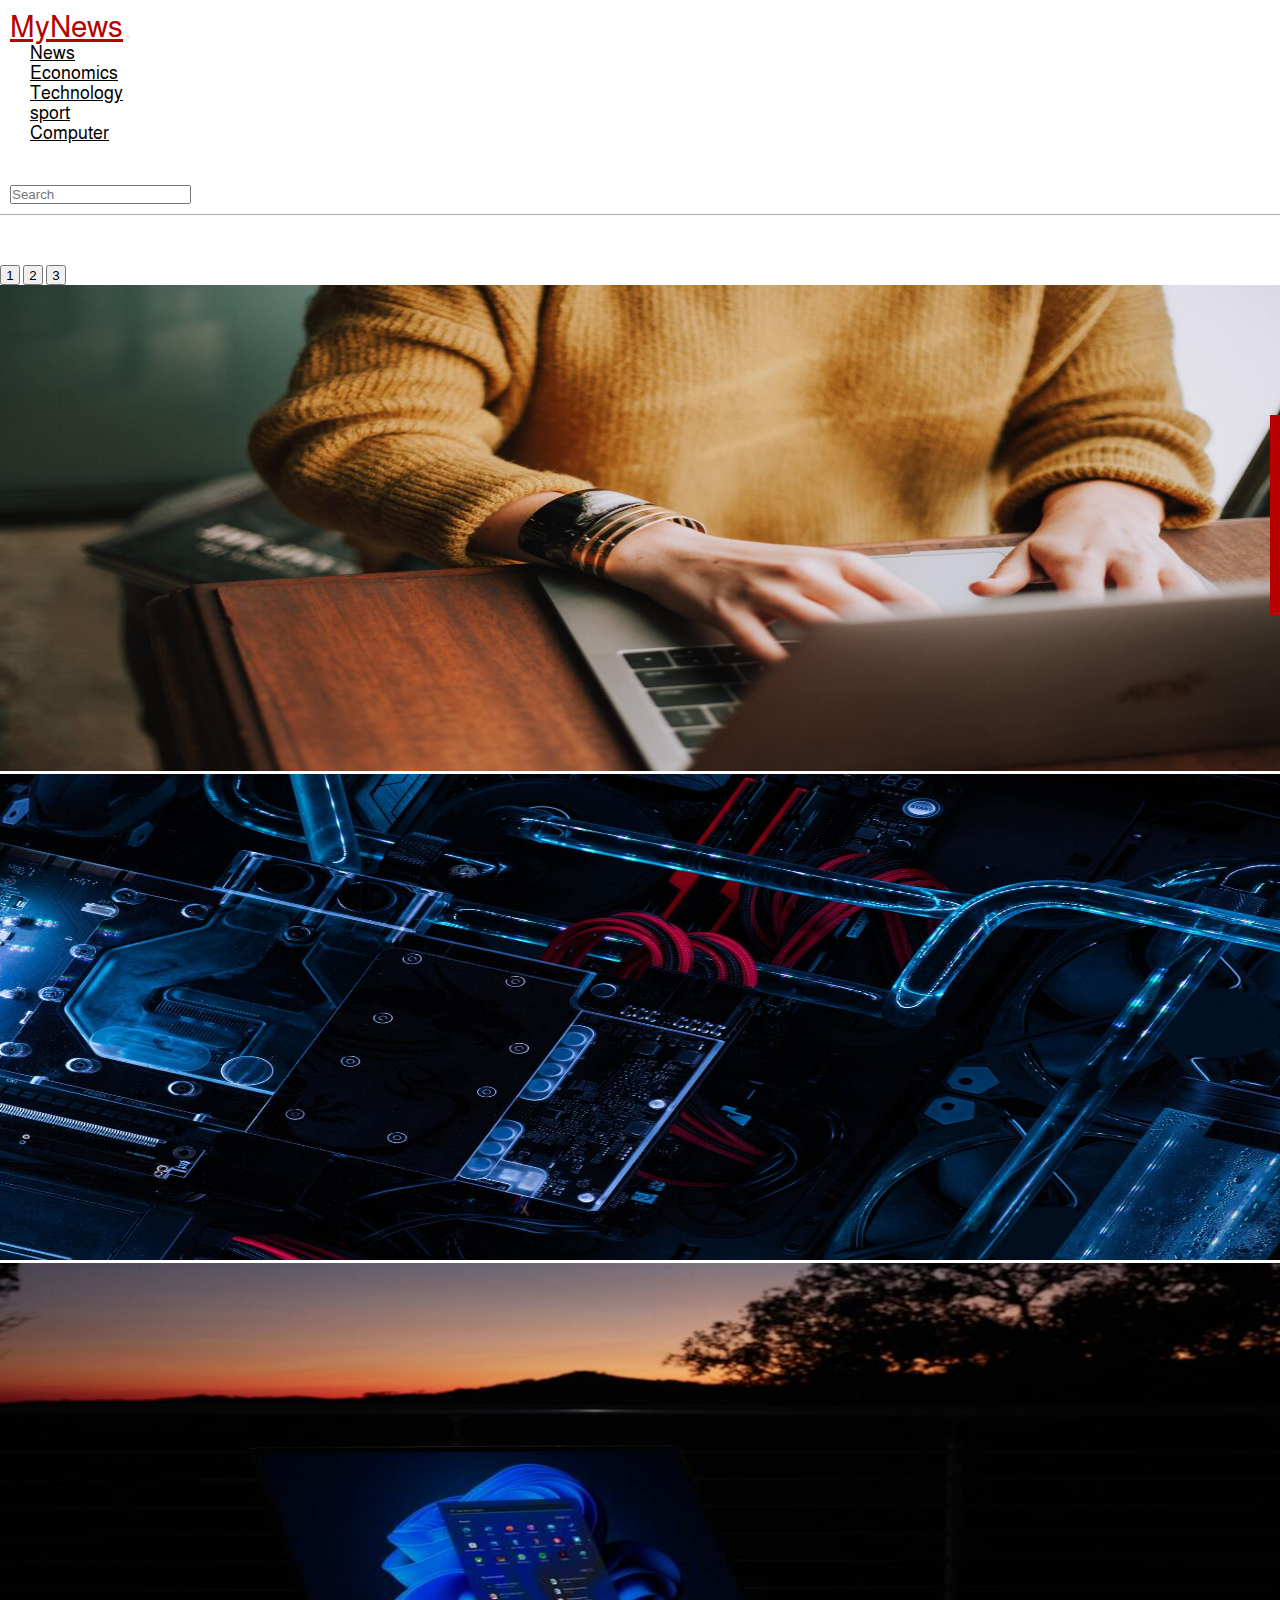
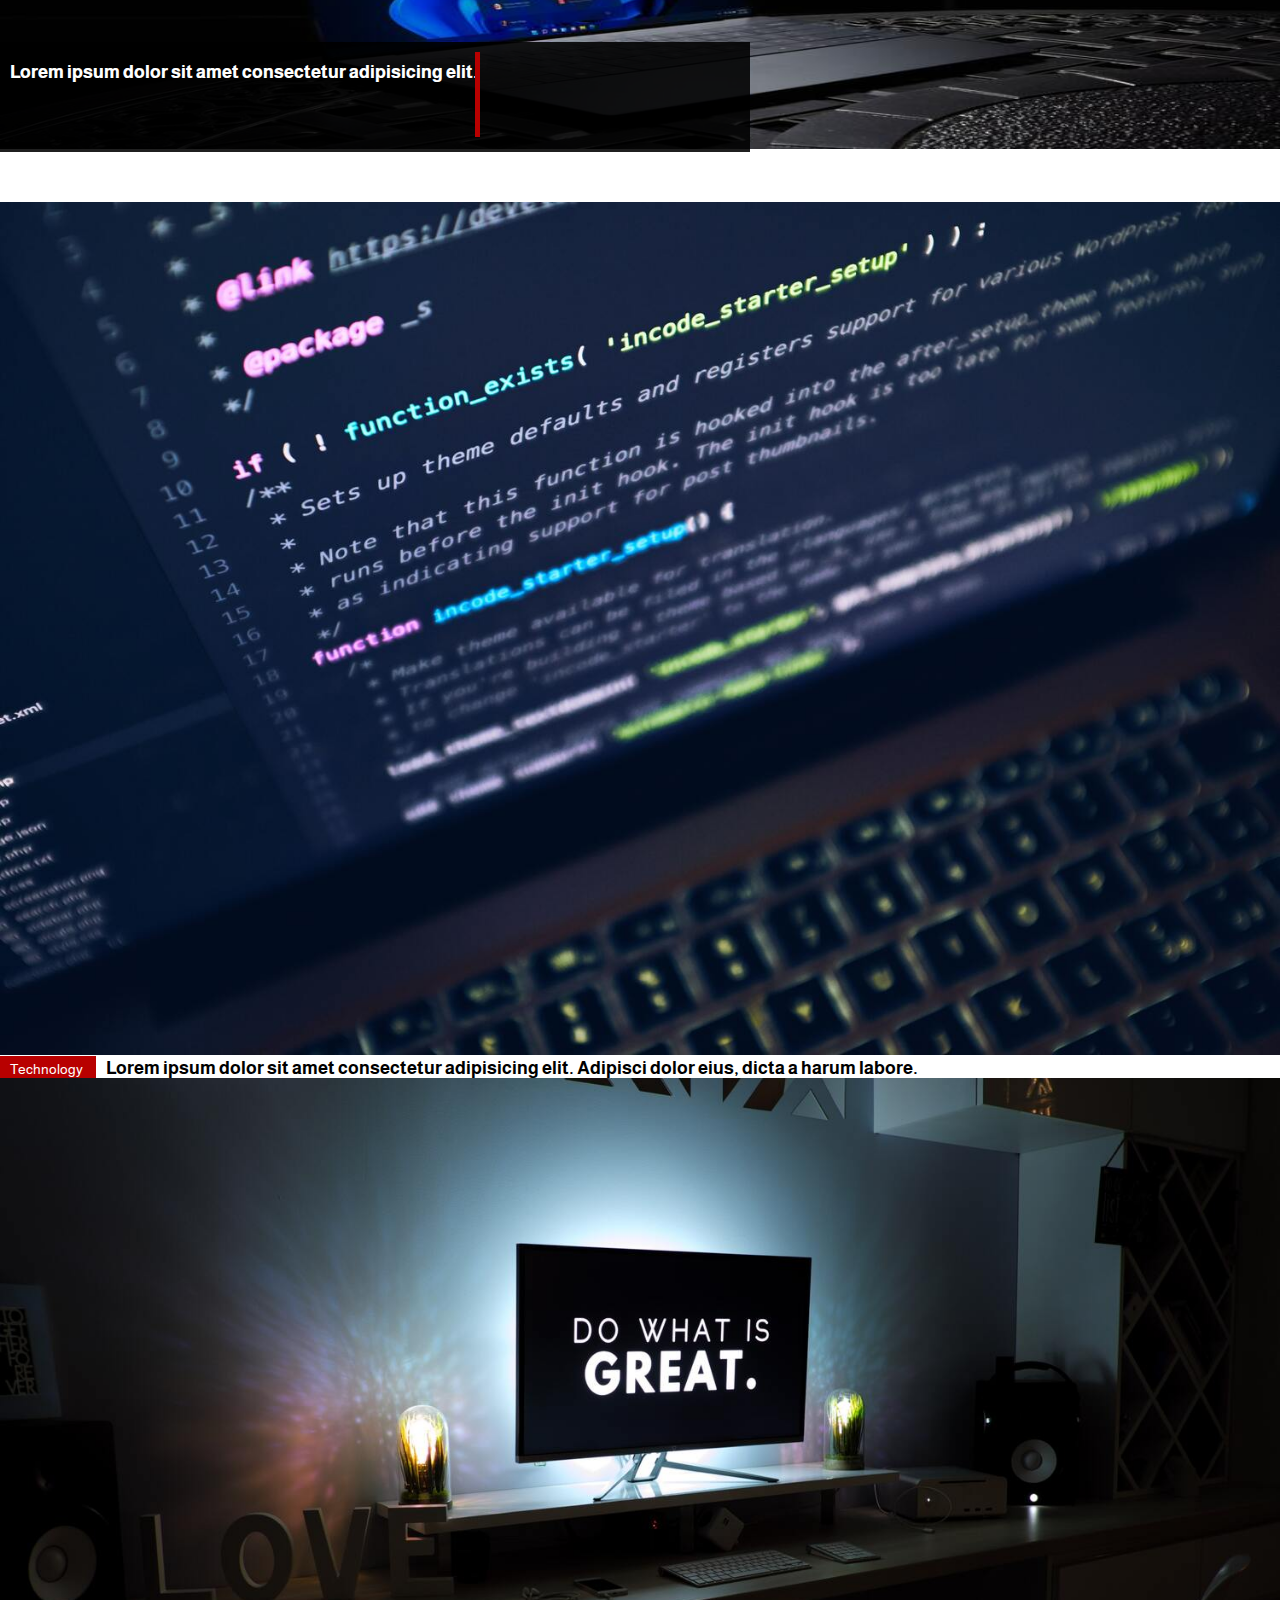
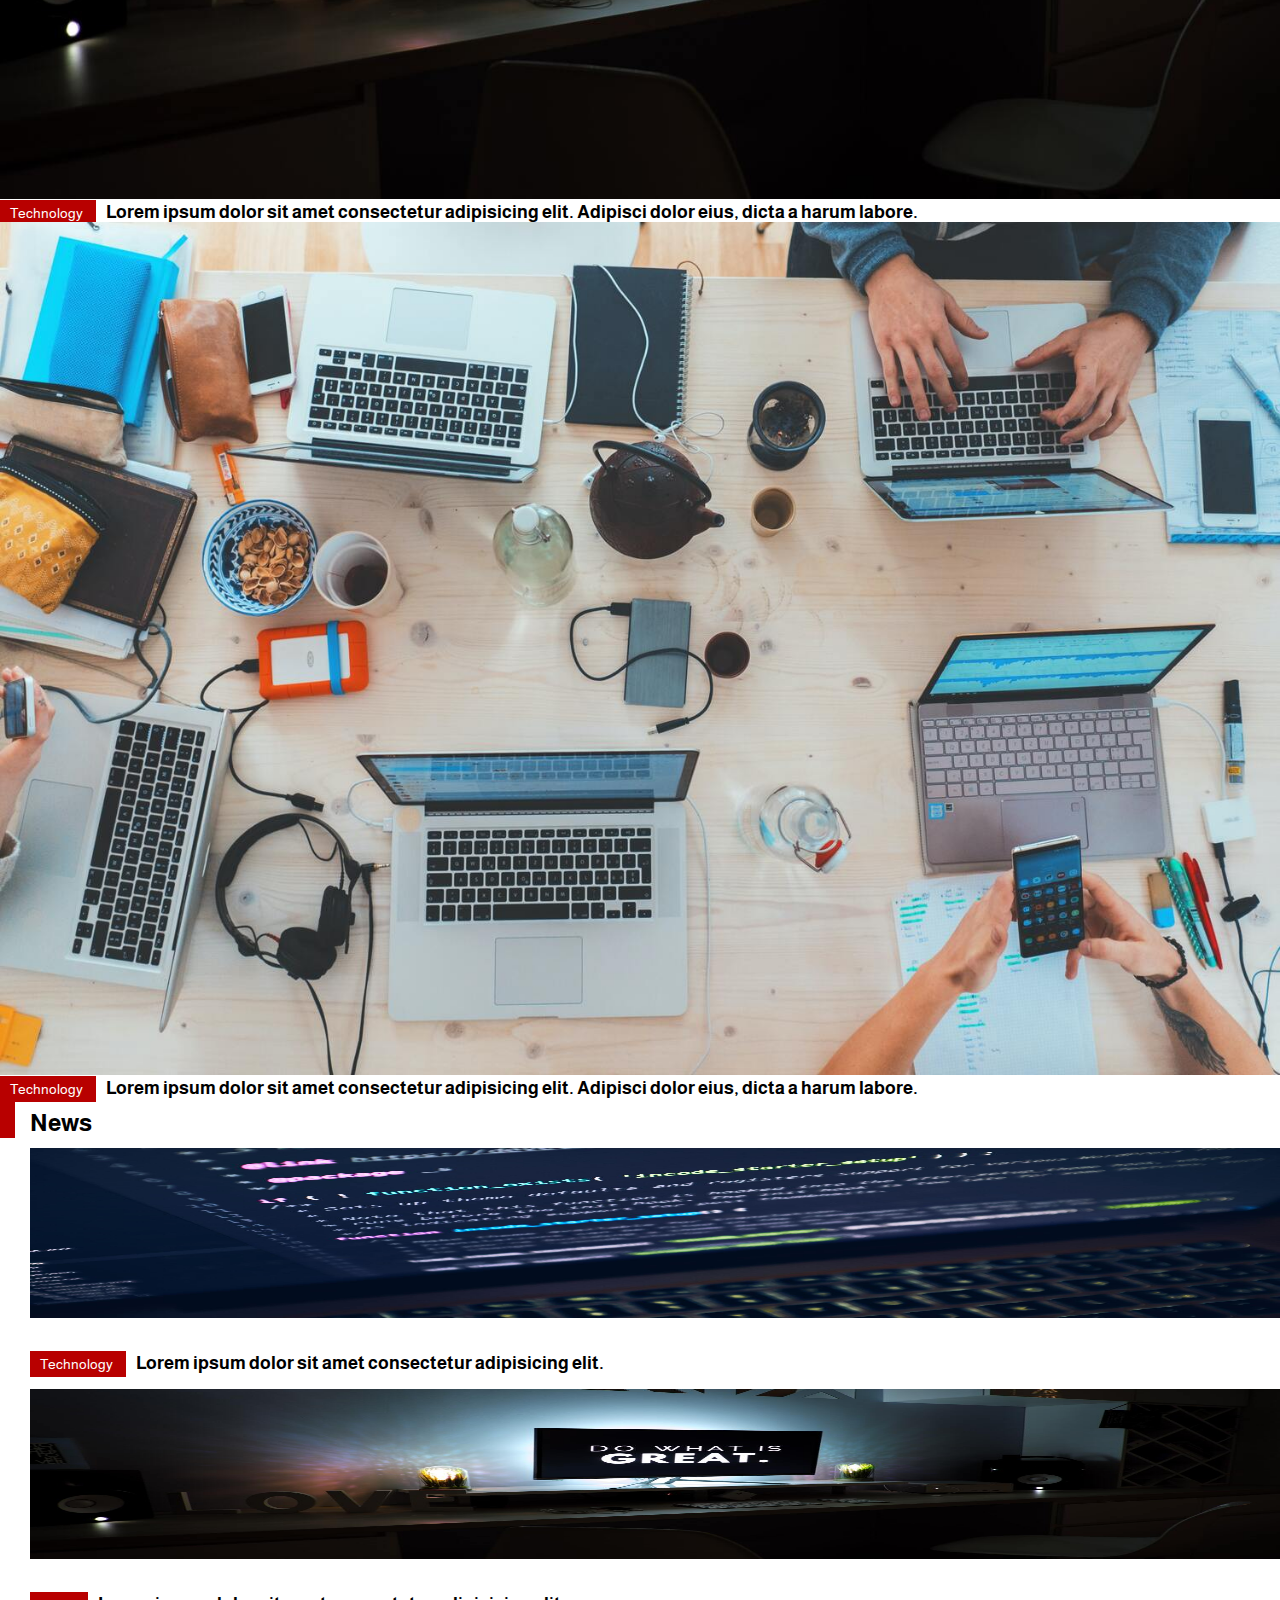
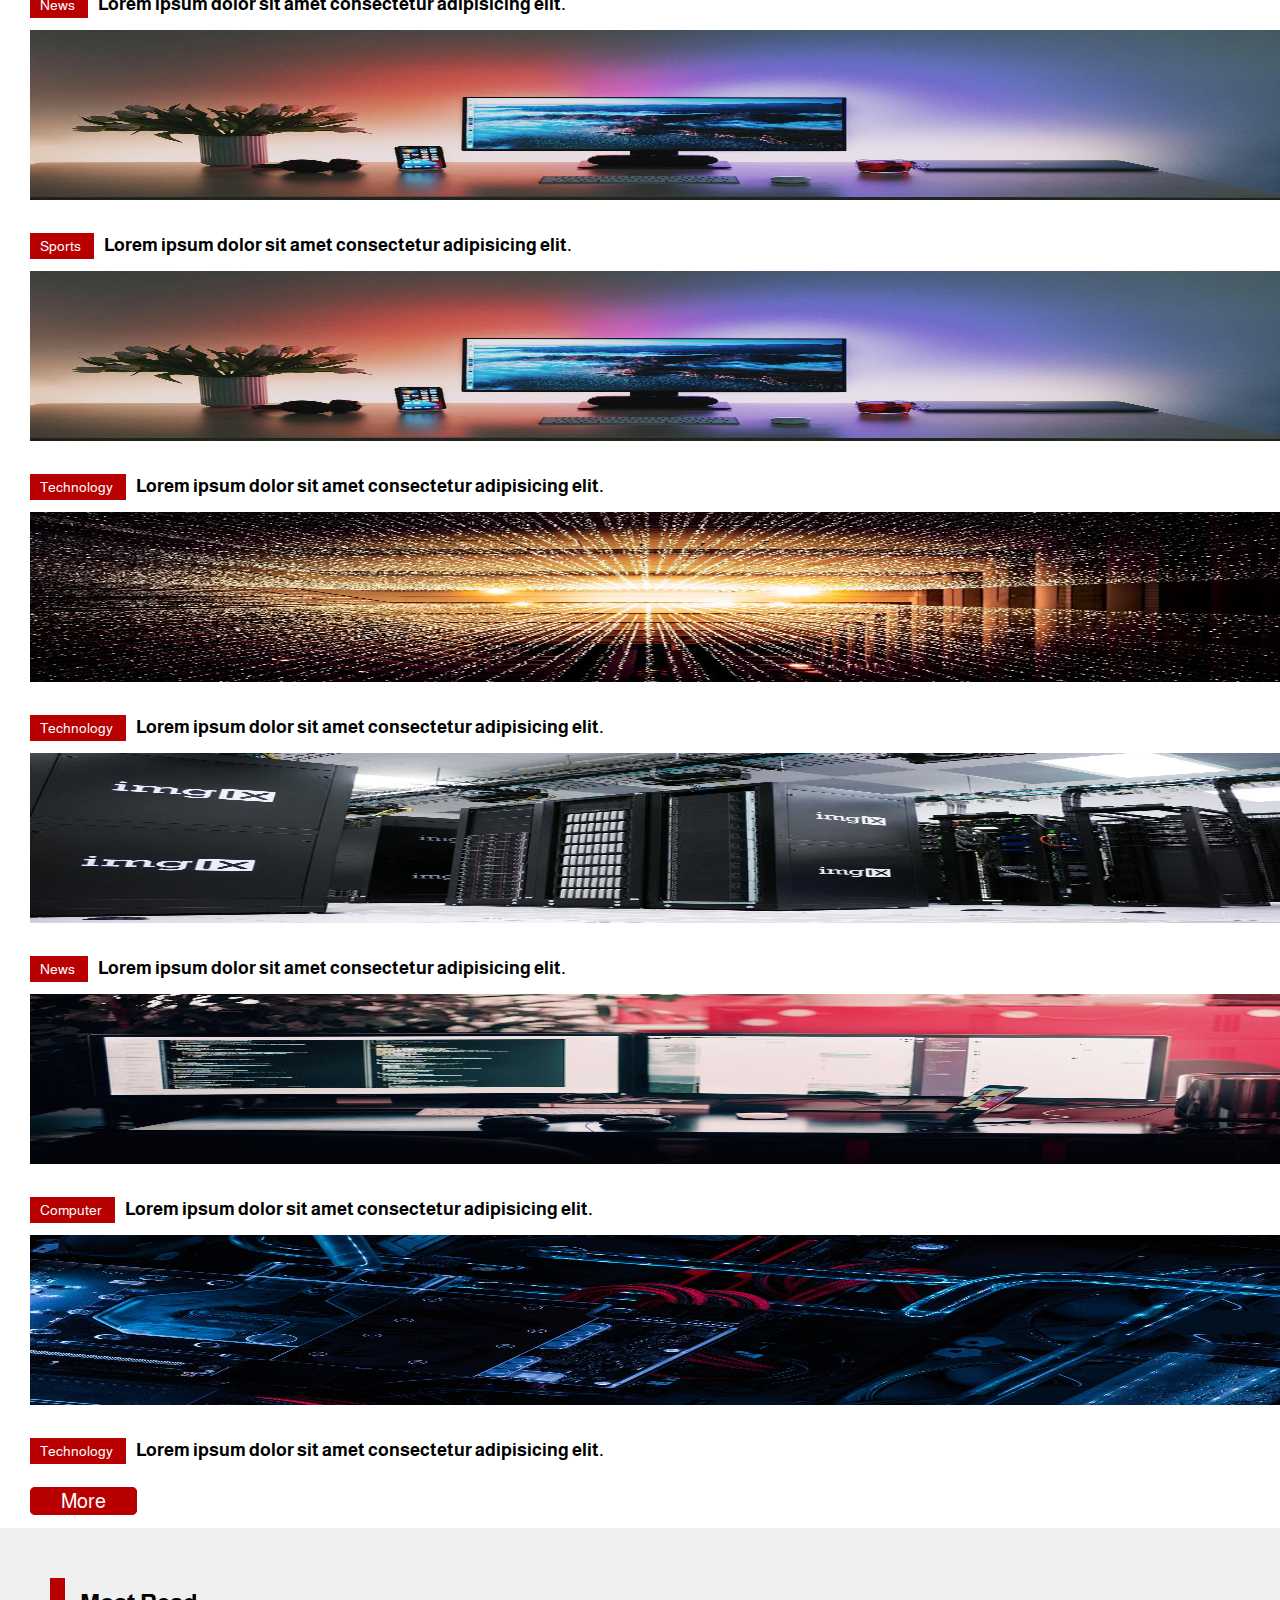
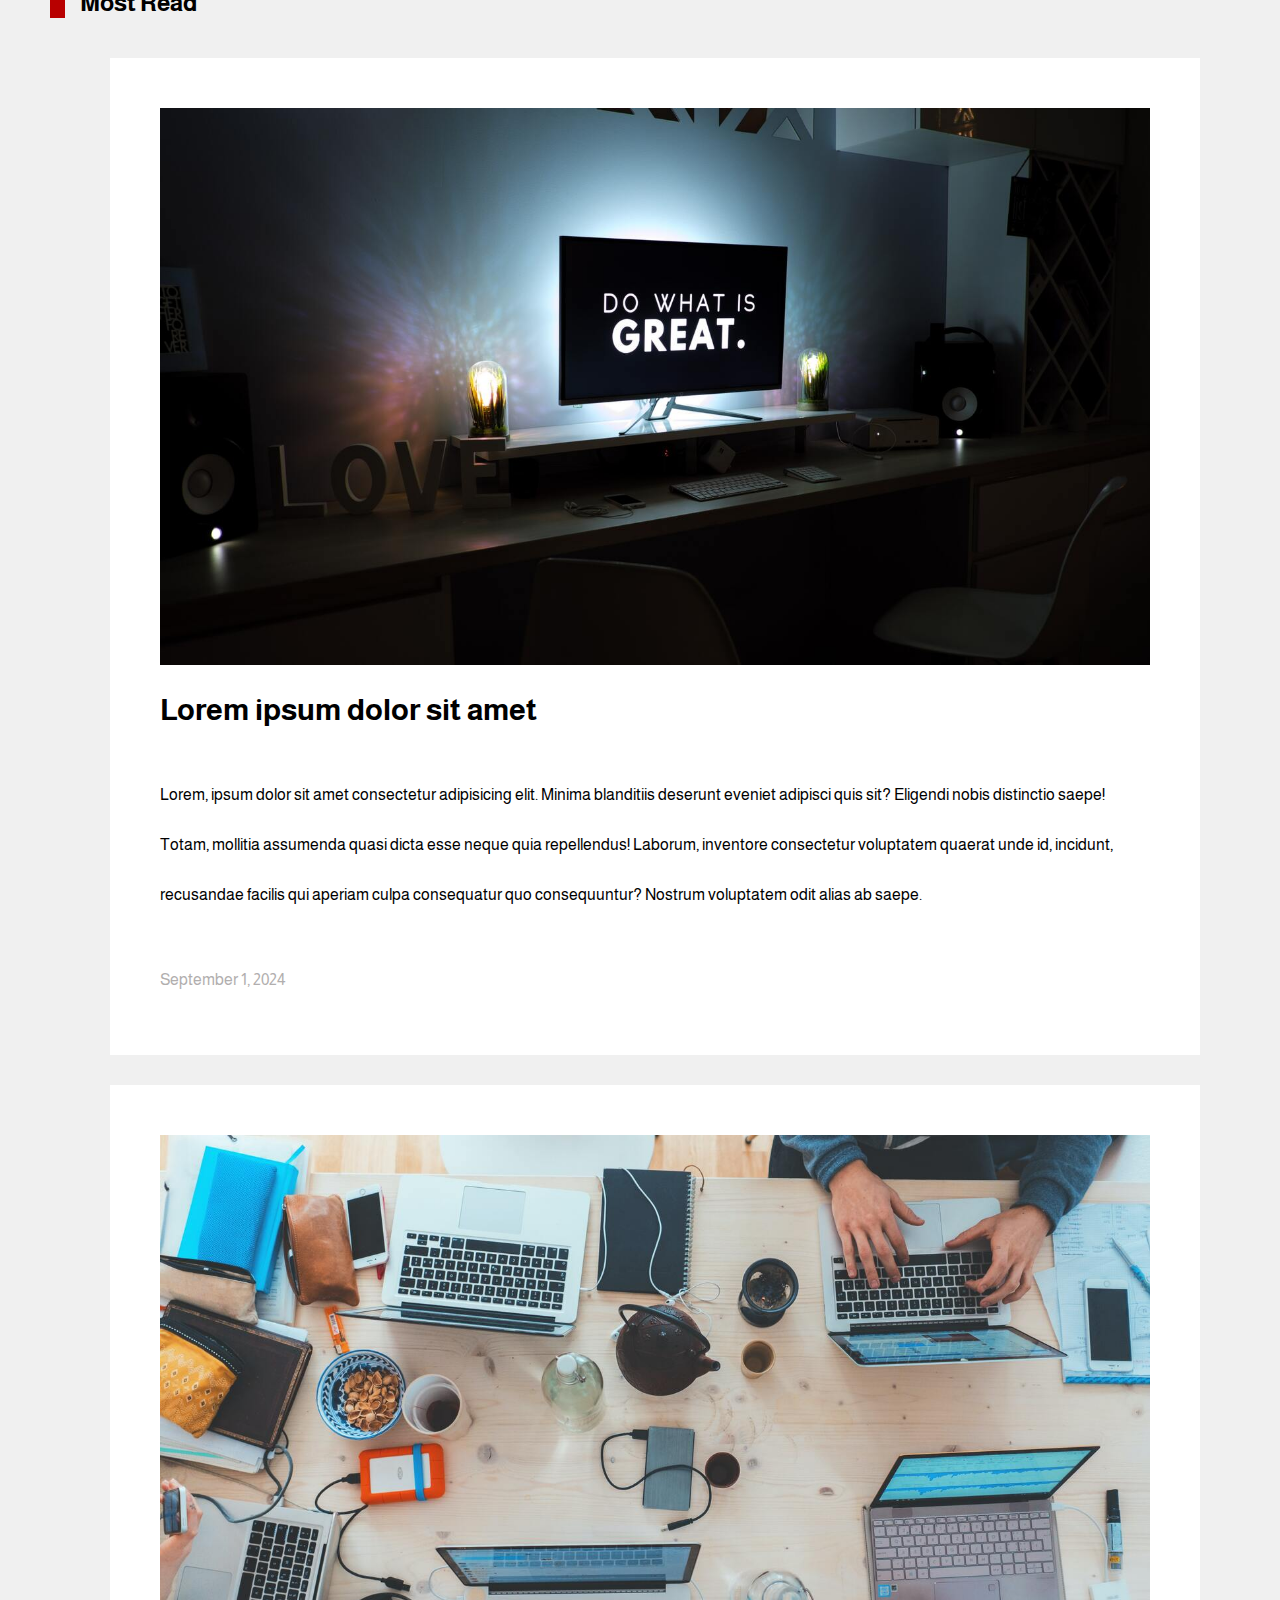
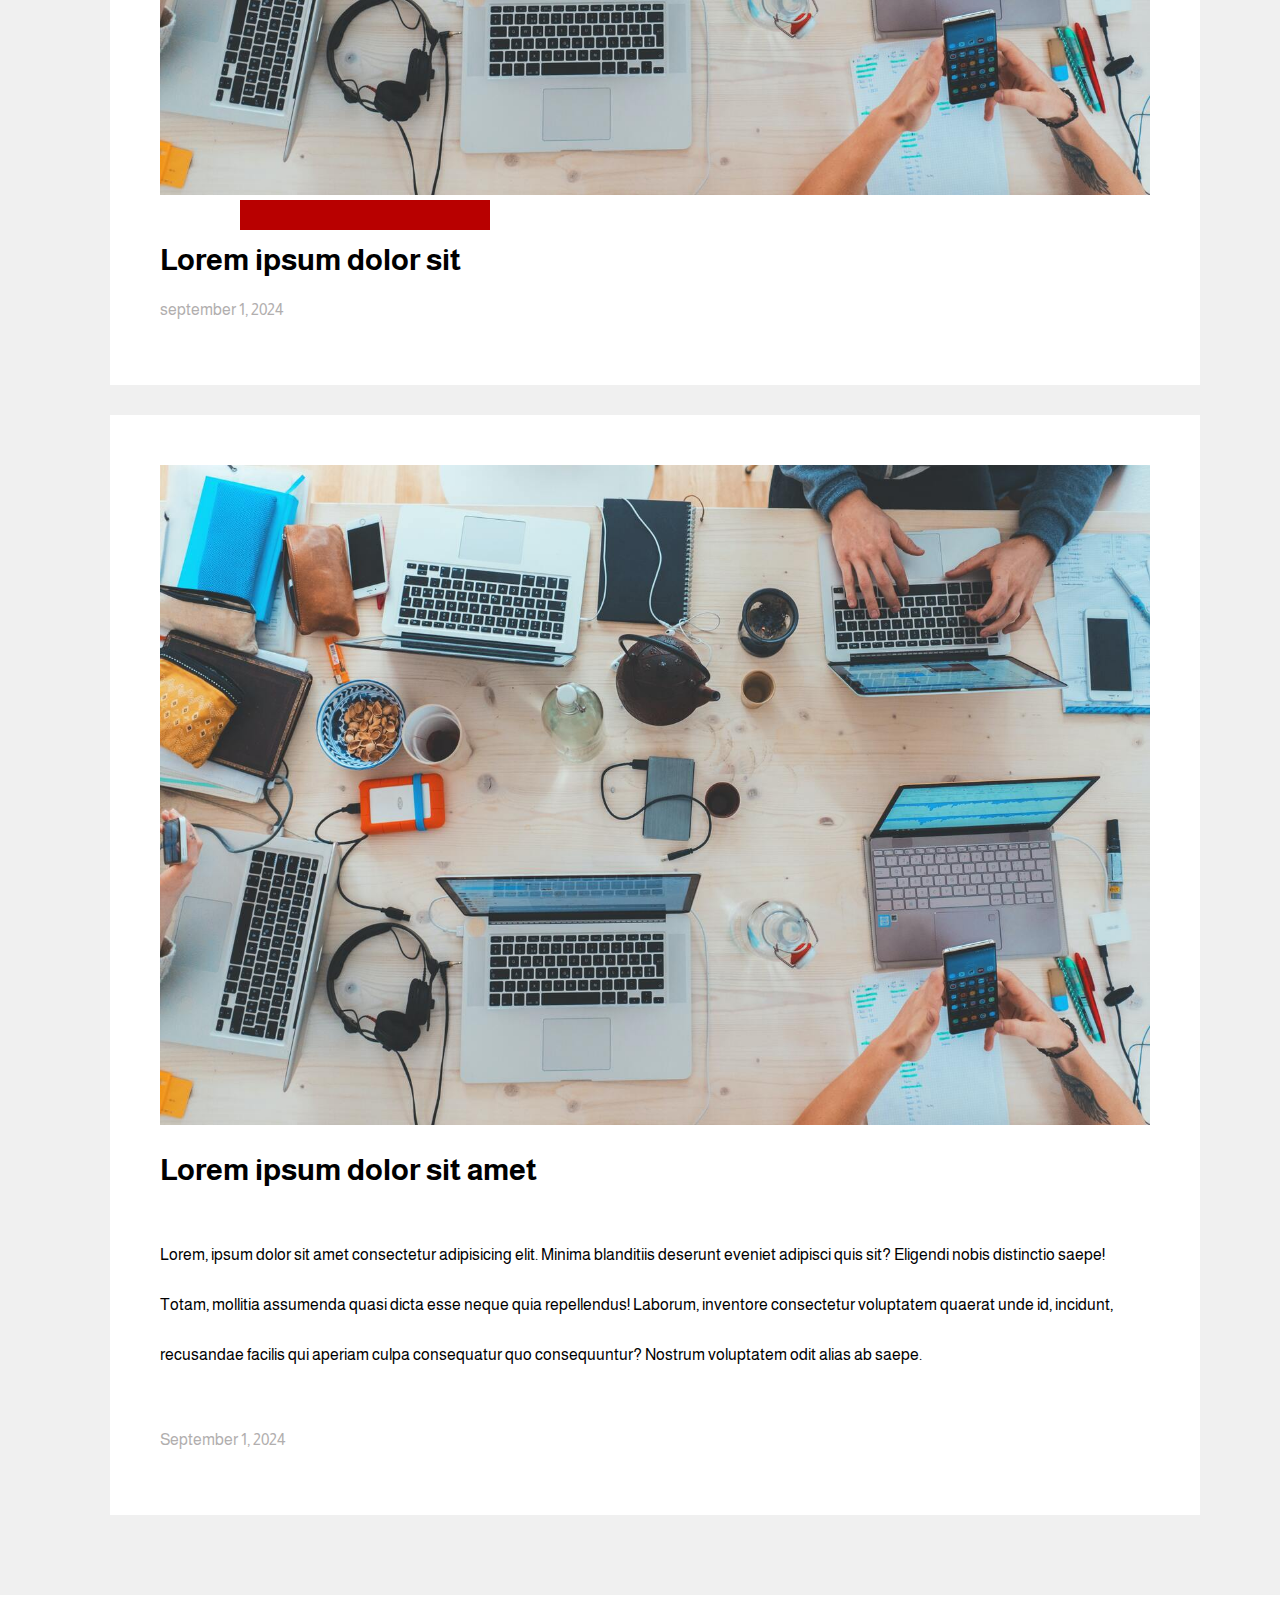
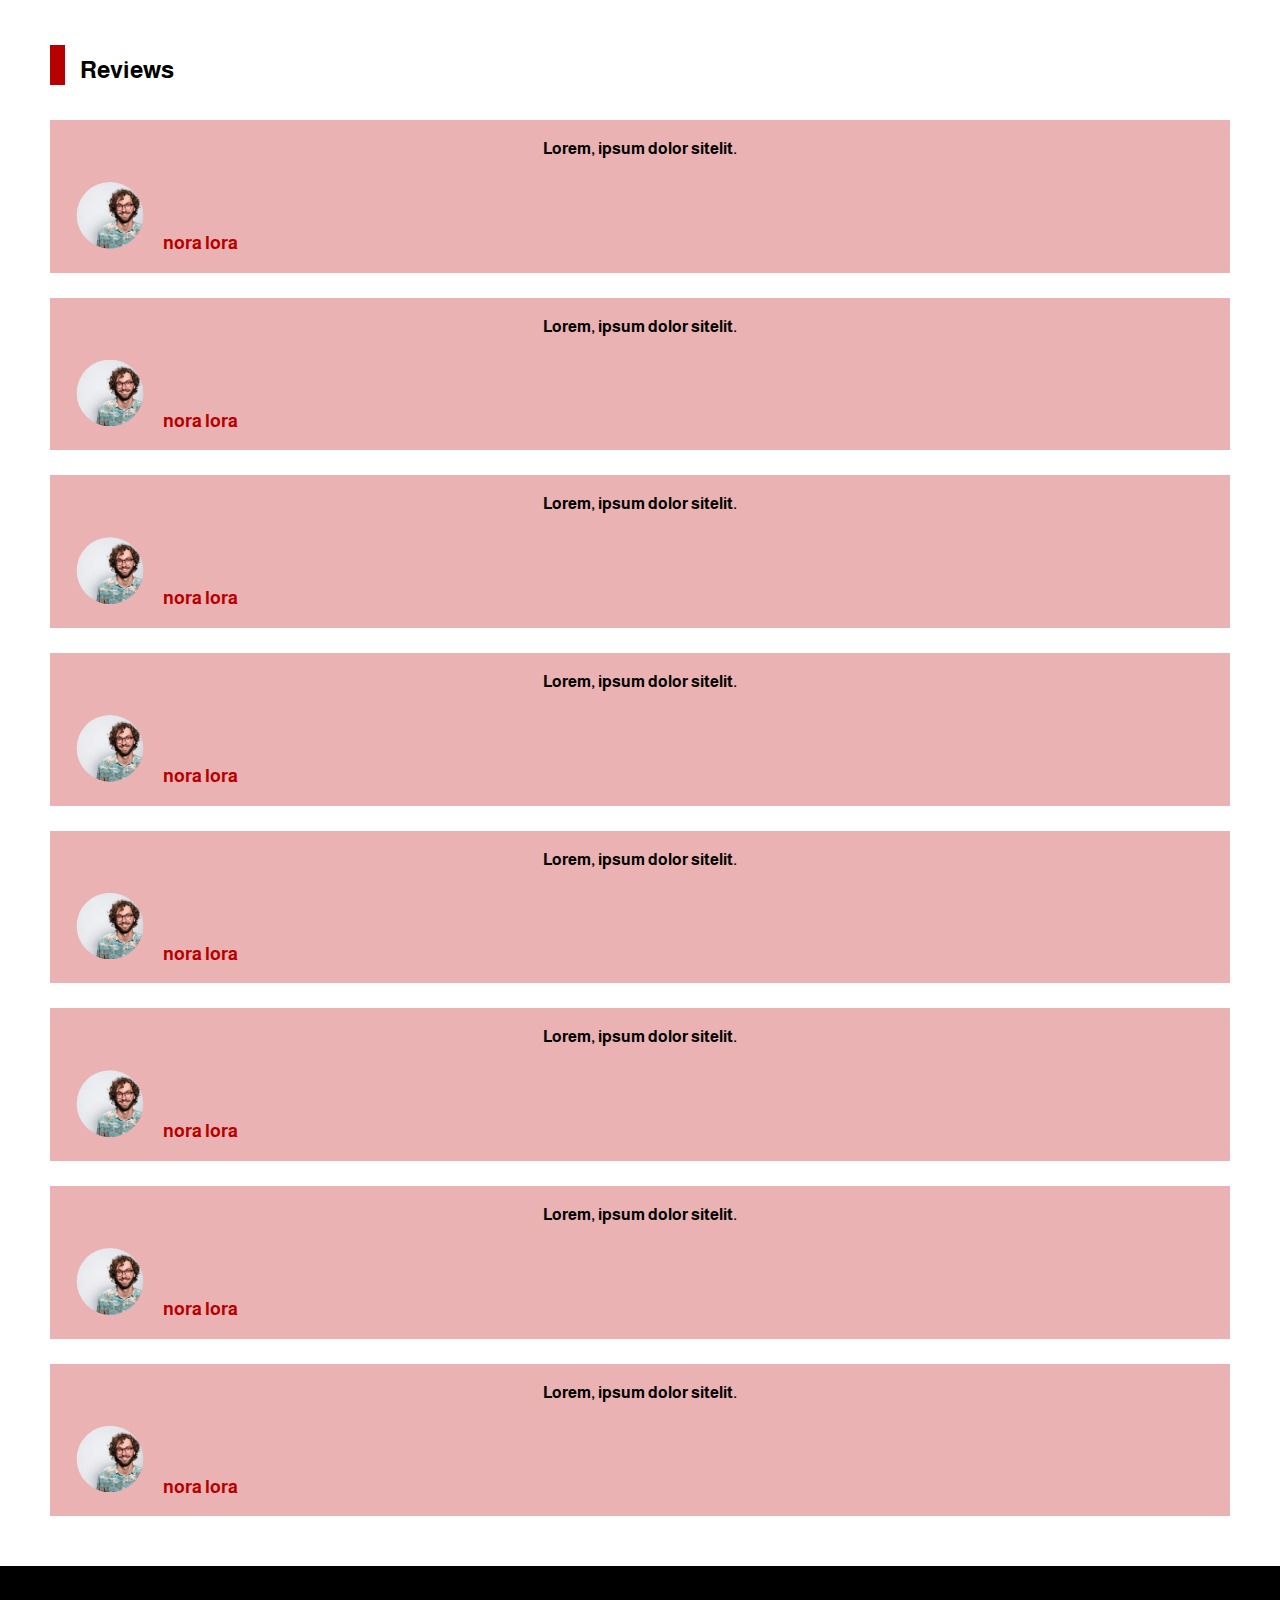
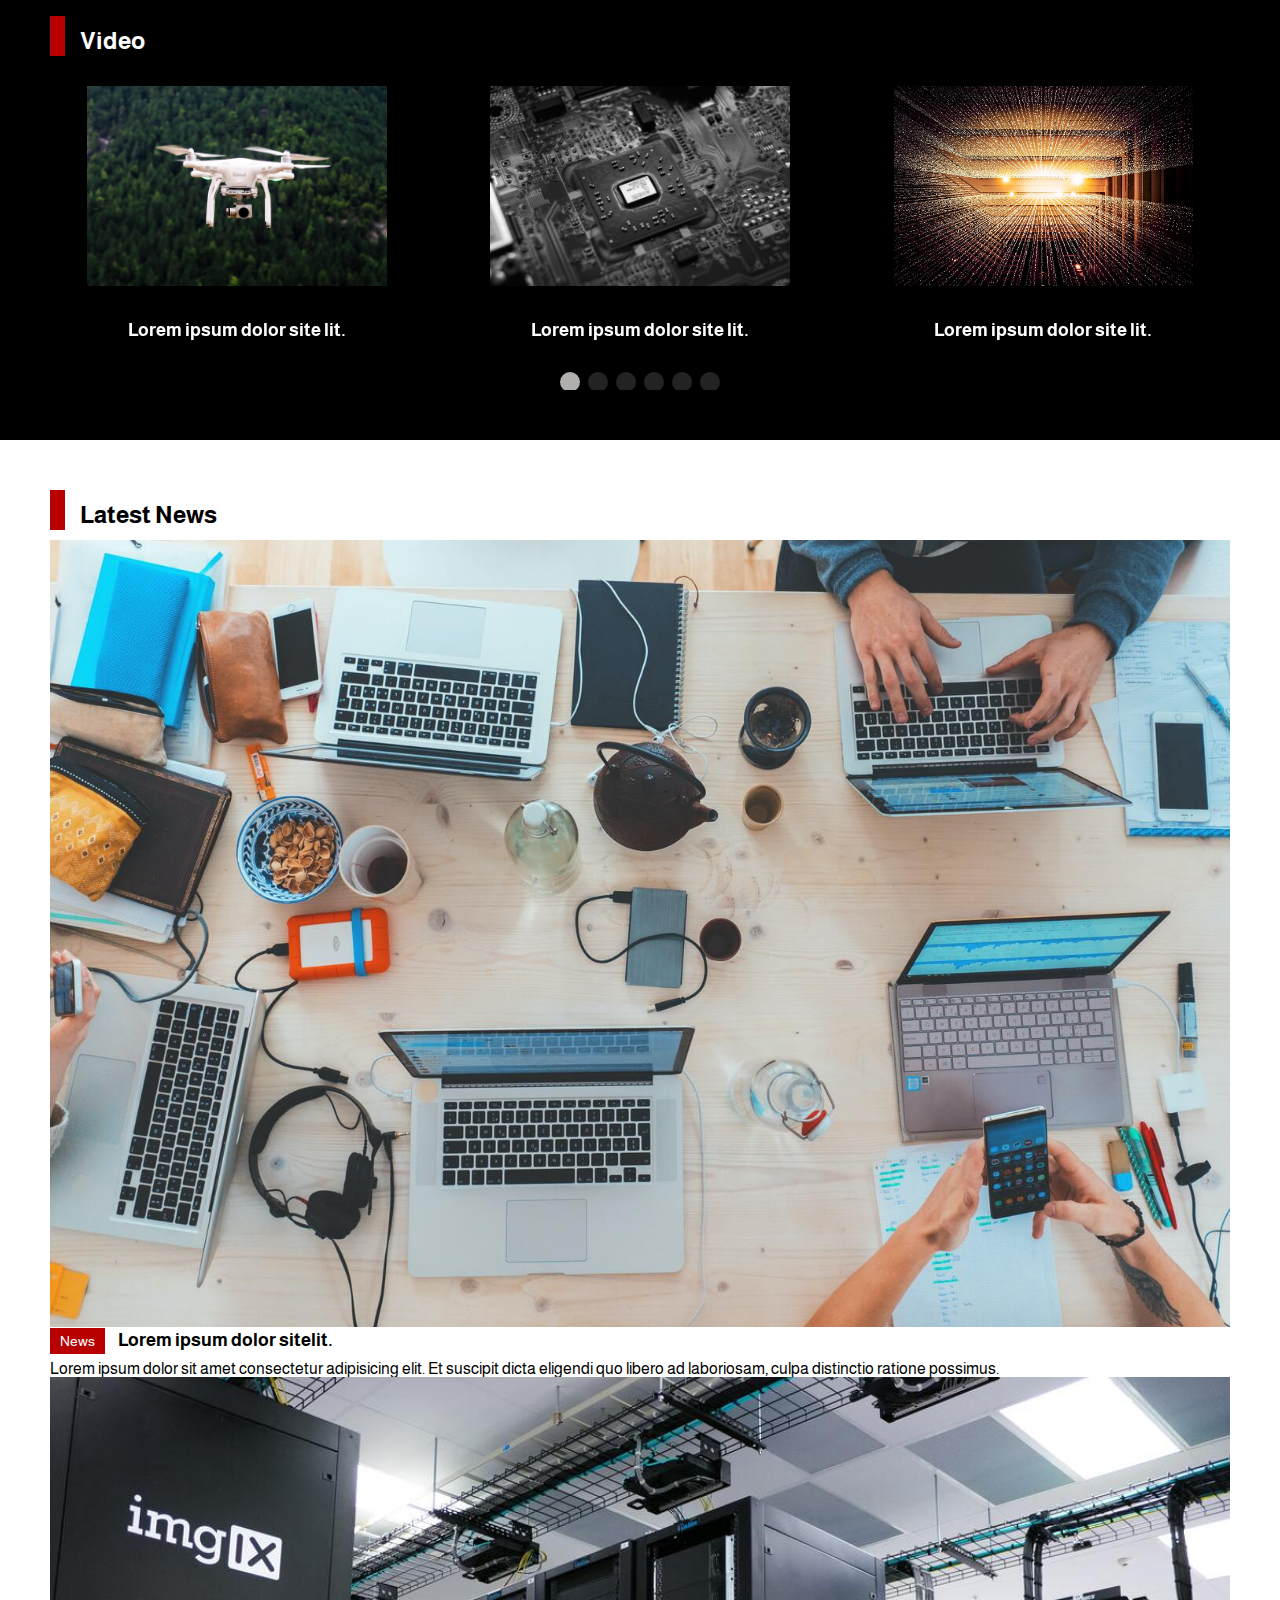
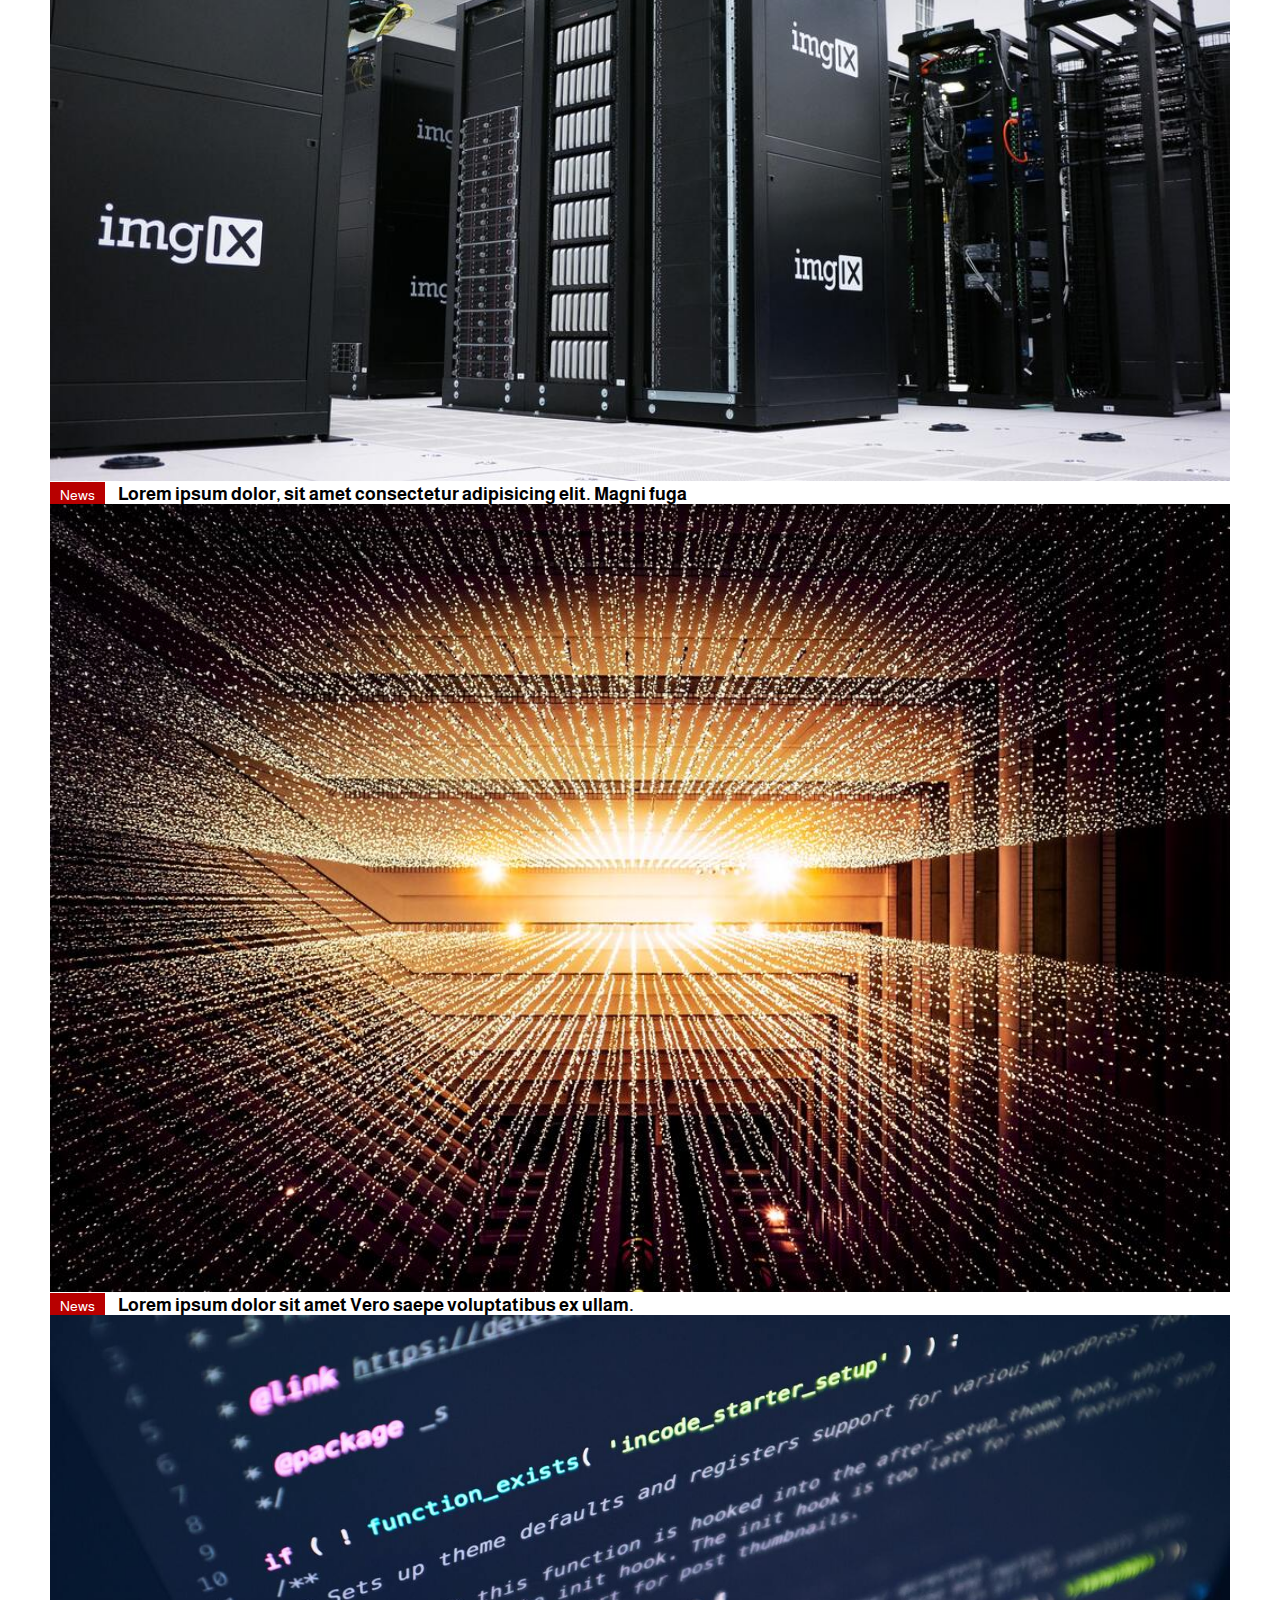
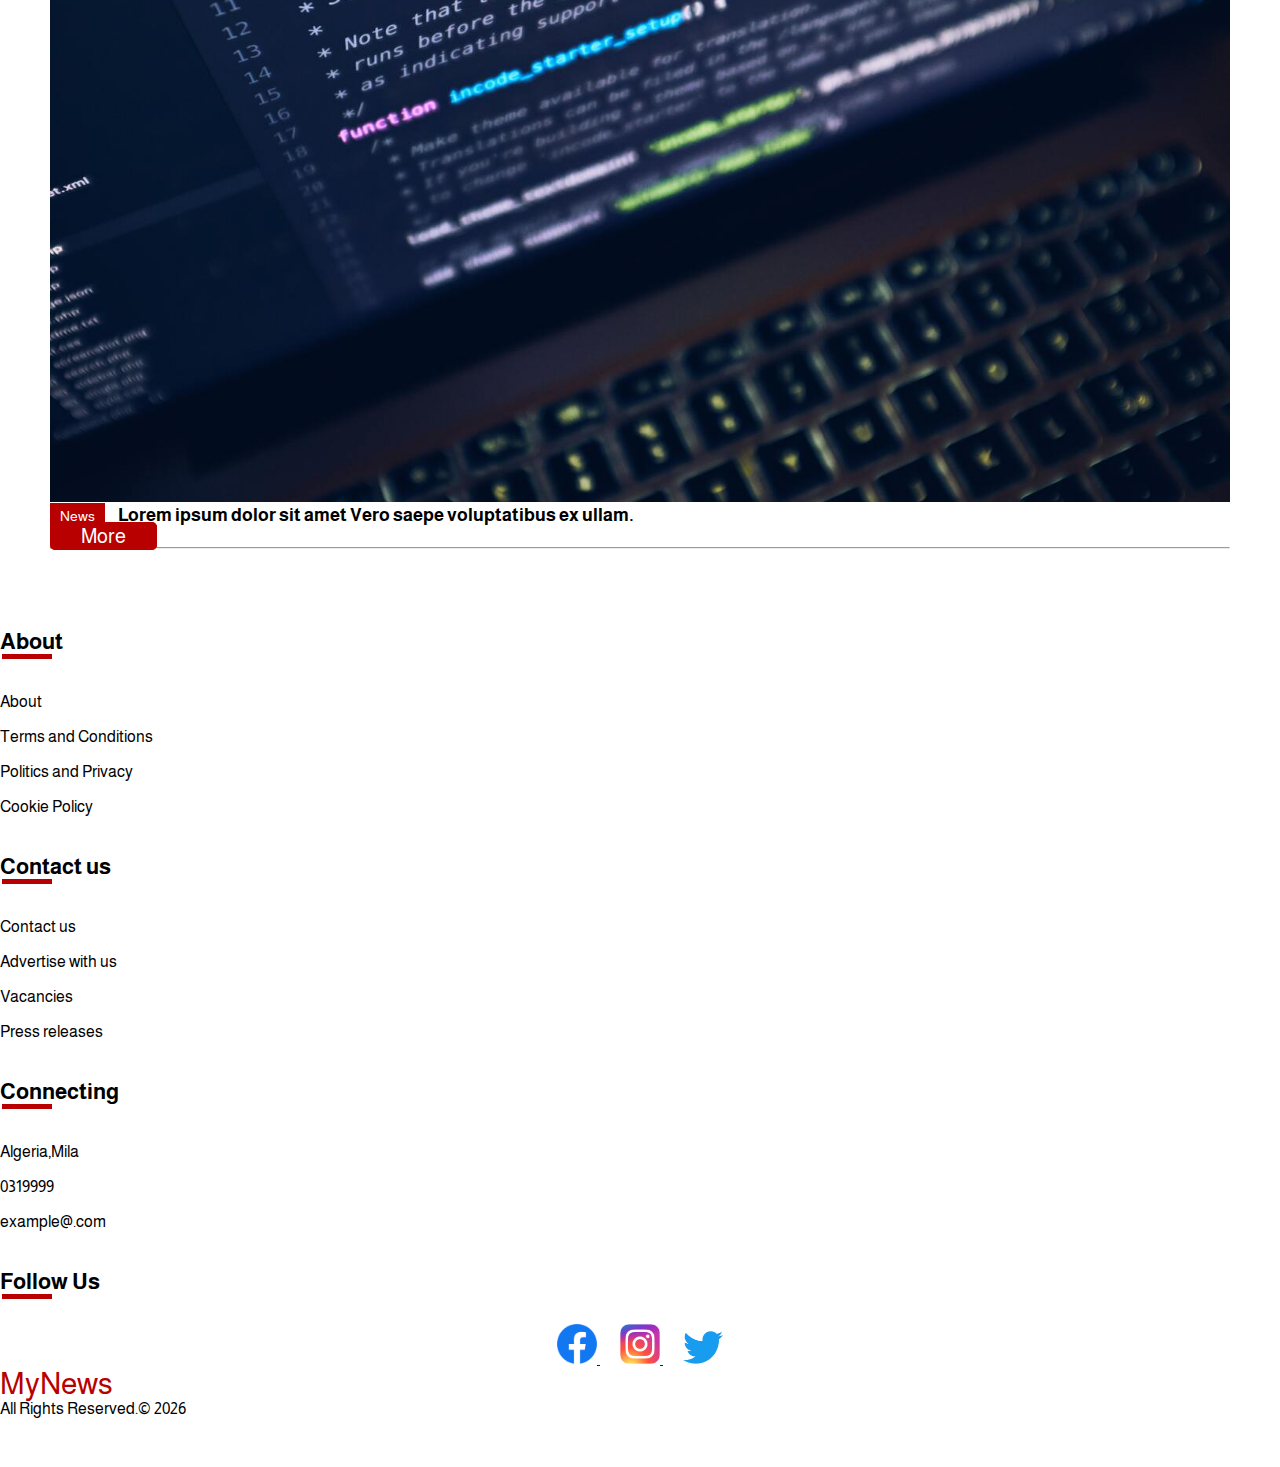
<file: index.html>
<!DOCTYPE html>
<html lang="en">

<head>
    <meta charset="UTF-8">
    <meta name="viewport" content="width=device-width, initial-scale=1.0">
    <link rel="stylesheet" href="https://cdn.jsdelivr.net/npm/swiper@11/swiper-bundle.min.css" />
    <link href="https://cdn.jsdelivr.net/npm/bootstrap@5.2.3/dist/css/bootstrap.min.css" rel="stylesheet"
        integrity="sha384-rbsA2VBKQhggwzxH7pPCaAqO46MgnOM80zW1RWuH61DGLwZJEdK2Kadq2F9CUG65" crossorigin="anonymous">
    <link rel="stylesheet" href="https://cdnjs.cloudflare.com/ajax/libs/font-awesome/6.6.0/css/all.min.css"
        integrity="sha512-Kc323vGBEqzTmouAECnVceyQqyqdsSiqLQISBL29aUW4U/M7pSPA/gEUZQqv1cwx4OnYxTxve5UMg5GT6L4JJg=="
        crossorigin="anonymous" referrerpolicy="no-referrer" />
    <link rel="stylesheet" href="css/style.css">
    <title>News</title>
</head>

<body>

    <header>
        <nav class="navbar navbar-expand-lg fixed-top ">
            <div class="container">
                <a class="navbar-brand" href="#">MyNews</a>
                <button class="navbar-toggler" type="button" data-bs-toggle="collapse"
                    data-bs-target="#navbarSupportedContent" aria-controls="navbarSupportedContent"
                    aria-expanded="false" aria-label="Toggle navigation">
                    <span class="navbar-toggler-icon"></span>
                </button>
                <div class="collapse navbar-collapse" id="navbarSupportedContent">
                    <ul class="navbar-nav me-auto mb-2 mb-lg-0">
                        <li class="nav-item">
                            <a class="nav-link active" aria-current="page" href="#">News</a>
                        </li>
                        <li class="nav-item">
                            <a class="nav-link" href="#">Economics</a>
                        </li>
                        <li class="nav-item">
                            <a class="nav-link" href="#">Technology</a>
                        </li>
                        <li class="nav-item">
                            <a class="nav-link" href="#">sport</a>
                        </li>
                        <li class="nav-item">
                            <a class="nav-link" href="#">Computer</a>
                        </li>

                    </ul>
                    <div class="login">
                        <i class="fa-solid fa-user"></i>
                        <div class="login-container">
                            <a href="./login.html">Login</a>
                        </div>
                    </div>

                    <div class="login-button">
                        <a href="login.html" class="button">Login</a>
                    </div>

                    <form class="d-flex" role="search">
                        <input class="form-control me-2" type="search" placeholder="Search" aria-label="Search">
                        <a href="./search.html" class="search-icon"><i class="fa-solid fa-magnifying-glass"></i></a>
                    </form>
                </div>
            </div>
        </nav>
        <div class="header-news">
            <div class="container">
                <div class="row">
                    <div class="col-lg-7">
                        <div class="carousel-news">
                            <div id="carouselExampleIndicators" class="carousel slide" data-bs-ride="true">
                                <div class="carousel-indicators">
                                    <button type="button" data-bs-target="#carouselExampleIndicators"
                                        data-bs-slide-to="0" class="active" aria-current="true"
                                        aria-label="Slide 1">1</button>
                                    <button type="button" data-bs-target="#carouselExampleIndicators"
                                        data-bs-slide-to="1" aria-label="Slide 2">2</button>
                                    <button type="button" data-bs-target="#carouselExampleIndicators"
                                        data-bs-slide-to="2" aria-label="Slide 3">3</button>
                                </div>
                                <div class="carousel-inner">
                                    <div class="carousel-item active">
                                        <a href="article.html">
                                            <img src="./images/picture-1.jpg" class="d-block w-100" alt="...">
                                            <div class="carousel-text">
                                                <h3>Lorem ipsum dolor sit amet consectetur adipisicing elit. </h3>
                                            </div>
                                        </a>
                                    </div>
                                    <div class="carousel-item">
                                        <a href="article.html">
                                            <img src="./images/picture-2.jpg" class="d-block w-100" alt="...">
                                            <div class="carousel-text">
                                                <h3>Lorem ipsum dolor sit amet consectetur adipisicing elit. </h3>
                                            </div>
                                        </a>
                                    </div>
                                    <div class="carousel-item">
                                        <a href="article.html">
                                            <img src="./images/picture-3.jpg" class="d-block w-100" alt="...">
                                            <div class="carousel-text">
                                                <h3>Lorem ipsum dolor sit amet consectetur adipisicing elit. </h3>
                                            </div>
                                        </a>
                                    </div>
                                </div>
                            </div>
                        </div>
                    </div>

                    <div class="col-lg-5">
                        <div class="header-articles">
                            <a href="article.html" class="article-link">
                                <div class="row my-5">
                                    <div class="col-5">
                                        <img src="./images/picture-10.jpg" alt="">
                                    </div>
                                    <div class="col-7">
                                        <div class="article-text">
                                            <span class="article-category">
                                                Technology
                                            </span>
                                            <h5 class="article-title">Lorem ipsum dolor sit amet consectetur adipisicing
                                                elit. Adipisci dolor eius, dicta a harum labore.</h5>
                                        </div>
                                    </div>
                                </div>
                            </a>
                            <a href="article.html" class="article-link">
                                <div class="row mt-5">
                                    <div class="col-5">
                                        <img src="./images/picture-11.jpg" alt="">
                                    </div>
                                    <div class="col-7">
                                        <div class="article-text">
                                            <span class="article-category">
                                                Technology
                                            </span>
                                            <h5 class="article-title">Lorem ipsum dolor sit amet consectetur adipisicing
                                                elit. Adipisci dolor eius, dicta a harum labore.</h5>
                                        </div>
                                    </div>
                                </div>
                            </a>
                            <a href="article.html" class="article-link">
                                <div class="row mt-5">
                                    <div class="col-5">
                                        <img src="./images/picture-12.jpg" alt="">
                                    </div>
                                    <div class="col-7">
                                        <div class="article-text">
                                            <span class="article-category">
                                                Technology
                                            </span>
                                            <h5 class="article-title">Lorem ipsum dolor sit amet consectetur adipisicing
                                                elit. Adipisci dolor eius, dicta a harum labore.</h5>
                                        </div>
                                    </div>
                                </div>
                            </a>
                        </div>
                    </div>
                </div>
            </div>
        </div>
    </header>

    <main>
        <section class="news">
            <div class="container">
                <div class="section-title mt-5">
                    <h2> News</h2>
                    <div class="row">
                        <div class="col-lg-3 col-md-4 col-sm-2 mt-5">
                            <a href="article.html" class="article-link ">

                                <img src="./images/picture-10.jpg" alt="">


                                <div class="article-text mt-3">
                                    <span class="article-category">
                                        Technology
                                    </span>
                                    <h5 class="article-title">Lorem ipsum dolor sit amet consectetur adipisicing
                                        elit.</h5>
                                </div>


                            </a>
                        </div>
                        <div class="col-lg-3 col-md-4 col-sm-2 mt-5">
                            <a href="article.html" class="article-link ">

                                <img src="./images/picture-11.jpg" alt="">


                                <div class="article-text mt-3">
                                    <span class="article-category">
                                        News
                                    </span>
                                    <h5 class="article-title">Lorem ipsum dolor sit amet consectetur adipisicing
                                        elit.</h5>
                                </div>


                            </a>
                        </div>

                        <div class="col-lg-3 col-md-4 col-sm-2 mt-5">
                            <a href="article.html" class="article-link ">

                                <img src="./images/picture-9.jpg" alt="">


                                <div class="article-text mt-3">
                                    <span class="article-category">
                                        Sports
                                    </span>
                                    <h5 class="article-title">Lorem ipsum dolor sit amet consectetur adipisicing
                                        elit.</h5>
                                </div>

                            </a>
                        </div>

                        <div class="col-lg-3 col-md-4 col-sm-2 mt-5">
                            <a href="article.html" class="article-link ">

                                <img src="./images/picture-9.jpg" alt="">


                                <div class="article-text mt-3">
                                    <span class="article-category">
                                        Technology
                                    </span>
                                    <h5 class="article-title">Lorem ipsum dolor sit amet consectetur adipisicing
                                        elit.</h5>
                                </div>


                            </a>
                        </div>

                        <div class="col-lg-3 col-md-4 col-sm-2 mt-5">
                            <a href="article.html" class="article-link ">

                                <img src="./images/picture-8.jpg" alt="">


                                <div class="article-text mt-3">
                                    <span class="article-category">
                                        Technology
                                    </span>
                                    <h5 class="article-title">Lorem ipsum dolor sit amet consectetur adipisicing
                                        elit.</h5>
                                </div>


                            </a>
                        </div>

                        <div class="col-lg-3 col-md-4 col-sm-2 mt-5">
                            <a href="article.html" class="article-link ">

                                <img src="./images/picture-5.jpg" alt="">


                                <div class="article-text mt-3">
                                    <span class="article-category">
                                        News
                                    </span>
                                    <h5 class="article-title">Lorem ipsum dolor sit amet consectetur adipisicing
                                        elit. </h5>
                                </div>


                            </a>
                        </div>

                        <div class="col-lg-3 col-md-4 col-sm-2 mt-5">
                            <a href="article.html" class="article-link ">

                                <img src="./images/picture-4.jpg" alt="">


                                <div class="article-text mt-3">
                                    <span class="article-category">
                                        Computer
                                    </span>
                                    <h5 class="article-title">Lorem ipsum dolor sit amet consectetur adipisicing
                                        elit. </h5>
                                </div>


                            </a>
                        </div>

                        <div class="col-lg-3 col-md-4 col-sm-2 mt-5">
                            <a href="article.html" class="article-link ">

                                <img src="./images/picture-2.jpg" alt="">


                                <div class="article-text mt-3">
                                    <span class="article-category">
                                        Technology
                                    </span>
                                    <h5 class="article-title">Lorem ipsum dolor sit amet consectetur adipisicing
                                        elit.</h5>
                                </div>


                            </a>
                        </div>
                    </div>
                    <div class="text-center mt-4">
                        <a href="#" class="btn button my-4">More</a>
                    </div>
                </div>
            </div>
        </section>

        <section class="most-read">
            <div class="container">
                <div class="section-title my-5">
                    <h2>Most Read</h2>
                    <div class="card-news">
                        <a href="article.html">
                            <div class="row">
                                <div class="col-md-5">
                                    <img src="./images/picture-11.jpg" alt="">
                                </div>
                                <div class="col-md-7">
                                    <div class="card-text">
                                        <h4>Lorem ipsum dolor sit amet</h4>
                                        <p>Lorem, ipsum dolor sit amet consectetur adipisicing elit. Minima blanditiis
                                            deserunt eveniet adipisci quis sit? Eligendi nobis distinctio saepe! Totam,
                                            mollitia assumenda quasi dicta esse neque quia repellendus! Laborum,
                                            inventore consectetur voluptatem quaerat unde id, incidunt, recusandae
                                            facilis qui aperiam culpa consequatur quo consequuntur? Nostrum voluptatem
                                            odit alias ab saepe.</p>
                                        <time datetime="2024-09-01"> September 1, 2024</time>
                                    </div>
                                </div>
                            </div>
                        </a>
                    </div>
                    <div class="card-news">
                        <a href="article.html">
                            <div class="card-image">
                                <img src="./images/picture-12.jpg" alt="">
                            </div>
                            <div class="card-text">
                                <h4>Lorem ipsum dolor sit</h4>
                                <time datetime="2024-09-01">september 1, 2024</time>
                            </div>
                        </a>
                    </div>
                    <div class="card-news">
                        <a href="article.html">
                            <div class="row">
                                <div class="col-md-5">
                                    <img src="./images/picture-12.jpg" alt="">
                                </div>
                                <div class="col-md-7">
                                    <div class="card-text">
                                        <h4>Lorem ipsum dolor sit amet</h4>
                                        <p>Lorem, ipsum dolor sit amet consectetur adipisicing elit. Minima blanditiis
                                            deserunt eveniet adipisci quis sit? Eligendi nobis distinctio saepe! Totam,
                                            mollitia assumenda quasi dicta esse neque quia repellendus! Laborum,
                                            inventore consectetur voluptatem quaerat unde id, incidunt, recusandae
                                            facilis qui aperiam culpa consequatur quo consequuntur? Nostrum voluptatem
                                            odit alias ab saepe.</p>
                                        <time datetime="2024-09-01"> September 1, 2024</time>
                                    </div>
                                </div>
                            </div>
                        </a>
                    </div>
                </div>
            </div>
        </section>

        <section class="reviews">
            <div class="container">
                <div class="section-title">
                    <h2>Reviews</h2>
                </div>
                <div class="row">
                    <div class="col-lg-3 col-md-4 col-sm-6">
                        <a href="article.html">
                            <div class="reviews-card">
                                <h5>Lorem, ipsum dolor sitelit.</h5>
                                <div class="user-info">
                                    <img src="./images/user_img/user_1.jpg" alt="">
                                    <span>nora lora</span>
                                </div>
                            </div>
                        </a>
                    </div>
                    <div class="col-lg-3 col-md-4 col-sm-6">
                        <a href="article.html">
                            <div class="reviews-card">
                                <h5>Lorem, ipsum dolor sitelit.</h5>
                                <div class="user-info">
                                    <img src="./images/user_img/user_1.jpg" alt="">
                                    <span>nora lora</span>
                                </div>
                            </div>
                        </a>
                    </div>
                    <div class="col-lg-3 col-md-4 col-sm-6">
                        <a href="article.html">
                            <div class="reviews-card">
                                <h5>Lorem, ipsum dolor sitelit.</h5>
                                <div class="user-info">
                                    <img src="./images/user_img/user_1.jpg" alt="">
                                    <span>nora lora</span>
                                </div>
                            </div>
                        </a>
                    </div>
                    <div class="col-lg-3 col-md-4 col-sm-6">
                        <a href="article.html">
                            <div class="reviews-card">
                                <h5>Lorem, ipsum dolor sitelit.</h5>
                                <div class="user-info">
                                    <img src="./images/user_img/user_1.jpg" alt="">
                                    <span>nora lora</span>
                                </div>
                            </div>
                        </a>
                    </div>
                    <div class="col-lg-3 col-md-4 col-sm-6">
                        <a href="article.html">
                            <div class="reviews-card">
                                <h5>Lorem, ipsum dolor sitelit.</h5>
                                <div class="user-info">
                                    <img src="./images/user_img/user_1.jpg" alt="">
                                    <span>nora lora</span>
                                </div>
                            </div>
                        </a>
                    </div>
                    <div class="col-lg-3 col-md-4 col-sm-6">
                        <a href="article.html">
                            <div class="reviews-card">
                                <h5>Lorem, ipsum dolor sitelit.</h5>
                                <div class="user-info">
                                    <img src="./images/user_img/user_1.jpg" alt="">
                                    <span>nora lora</span>
                                </div>
                            </div>
                        </a>
                    </div>
                    <div class="col-lg-3 col-md-4 col-sm-6">
                        <a href="article.html">
                            <div class="reviews-card">
                                <h5>Lorem, ipsum dolor sitelit.</h5>
                                <div class="user-info">
                                    <img src="./images/user_img/user_1.jpg" alt="">
                                    <span>nora lora</span>
                                </div>
                            </div>
                        </a>
                    </div>
                    <div class="col-lg-3 col-md-4 col-sm-6">
                        <a href="article.html">
                            <div class="reviews-card">
                                <h5>Lorem, ipsum dolor sitelit.</h5>
                                <div class="user-info">
                                    <img src="./images/user_img/user_1.jpg" alt="">
                                    <span>nora lora</span>
                                </div>
                            </div>
                        </a>
                    </div>
                </div>

            </div>
        </section>

        <section class="videos">
            <div class="container">
                <h2 class="section-title">
                    Video
                </h2>
                <div class="swiper">
                    <div class="swiper-wrapper">
                        <div class="swiper-slide">
                            <a href="article.html" class="article-link">
                                <div class="slide-img">
                                    <img src="images/picture-6.jpg" alt="">
                                    <i class="fa-solid fa-play"></i>
                                </div>
                                <div class="slide-text">
                                    <h5 class="article-title">Lorem ipsum dolor site lit.</h5>
                                </div>
                            </a>

                        </div>
                        <div class="swiper-slide">
                            <a href="article.html" class="article-link">
                                <div class="slide-img">
                                    <img src="images/picture-7.jpg" alt="">
                                    <i class="fa-solid fa-play"></i>
                                </div>
                                <div class="slide-text">
                                    <h5 class="article-title">Lorem ipsum dolor site lit.</h5>
                                </div>
                            </a>
                        </div>
                        <div class="swiper-slide">
                            <a href="article.html" class="article-link">
                                <div class="slide-img">
                                    <img src="images/picture-8.jpg" alt="">
                                    <i class="fa-solid fa-play"></i>
                                </div>
                                <div class="slide-text">
                                    <h5 class="article-title">Lorem ipsum dolor site lit.</h5>
                                </div>
                            </a>
                        </div>
                        <div class="swiper-slide">
                            <a href="article.html" class="article-link">
                                <div class="slide-img">
                                    <img src="images/picture-9.jpg" alt="">
                                    <i class="fa-solid fa-play"></i>
                                </div>
                                <div class="slide-text">
                                    <h5 class="article-title">Lorem ipsum dolor site lit.</h5>
                                </div>
                            </a>
                        </div>
                        <div class="swiper-slide">
                            <a href="article.html" class="article-link">
                                <div class="slide-img">
                                    <img src="images/picture-10.jpg" alt="">
                                    <i class="fa-solid fa-play"></i>
                                </div>
                                <div class="slide-text">
                                    <h5 class="article-title">Lorem ipsum dolor site lit.</h5>
                                </div>
                            </a>
                        </div>
                        <div class="swiper-slide">
                            <a href="article.html" class="article-link">
                                <div class="slide-img">
                                    <img src="images/picture-11.jpg" alt="">
                                    <i class="fa-solid fa-play"></i>
                                </div>
                                <div class="slide-text">
                                    <h5 class="article-title">Lorem ipsum dolor site lit.</h5>
                                </div>
                            </a>
                        </div>

                    </div>
                    <div class="swiper-pagination"></div>
                </div>
            </div>
        </section>


        <section class="latest-news">
            <div class="container">
                <h2 class="section-title my-5">
                    Latest News
                </h2>
                <div class="row">
                    <div class="col-md-6">
                        <a href="article.html" class="article-link">
                            <img src="images/picture-12.jpg" alt="">
                            <div class="article-text mt-3">
                                <span class="article-category">News</span>
                                <h5 class="article-title">Lorem ipsum dolor sitelit.</h5>
                                <p>Lorem ipsum dolor sit amet consectetur adipisicing elit. Et suscipit dicta eligendi
                                    quo
                                    libero ad laboriosam, culpa distinctio ratione possimus.</p>
                            </div>
                        </a>
                    </div>

                    <div class="col-md-6">
                        <a href="article.html" class="article-link">
                            <div class="row">
                                <div class="col-md-6">
                                    <img src="images/picture-5.jpg" alt="">
                                </div>
                                <div class="col-md-6">
                                    <div class="article-text mt-3">
                                        <span class="article-category">News</span>
                                        <h5 class="article-title">Lorem ipsum dolor, sit amet consectetur adipisicing
                                            elit. Magni fuga</h5>

                                    </div>
                                </div>
                            </div>


                        </a>
                        <div class="row mt-3">
                            <div class="col-sm-6">
                                <a href="article.html" class="article-link">
                                    <img src="images/picture-8.jpg" alt="">
                                    <div class="article-text mt-3">
                                        <span class="article-category">News</span>
                                        <h5 class="article-title">Lorem ipsum dolor sit amet Vero saepe voluptatibus ex
                                            ullam.</h5>
                                    </div>
                                </a>
                            </div>
                            <div class="col-sm-6">
                                <a href="article.html" class="article-link">
                                    <img src="images/picture-10.jpg" alt="">
                                    <div class="article-text mt-3">
                                        <span class="article-category">News</span>
                                        <h5 class="article-title">Lorem ipsum dolor sit amet Vero saepe voluptatibus ex
                                            ullam.</h5>
                                    </div>
                                </a>
                            </div>
                        </div>
                    </div>
                </div>
                <div class="text-center mt-5">
                    <a href="article.html" class="btn button">More</a>
                </div>
                <hr class="mt-5">

            </div>
        </section>

    </main>

    <footer>
        <div class="container">
            <div class="row">
                <div class="col-md-3 col-sm-6">
                  <div class="footer-title">
                    <h2>About</h2>
                  </div>
                    <ul class="unstyled-list">
                        <li><a href="#">About </a></li>
                        <li><a href="#">Terms and Conditions</a></li>
                        <li><a href="#">Politics and Privacy</a></li>
                        <li><a href="#">Cookie Policy</a></li>
                    </ul>
                </div>

                <div class="col-md-3 col-sm-6">
                    <div class="footer-title">
                        <h2>Contact us</h2>
                      </div>
                    <ul class="unstyled-list">
                        <li><a href="#">Contact us </a></li>
                        <li><a href="#">Advertise with us</a></li>
                        <li><a href="#">Vacancies</a></li>
                        <li><a href="#">Press releases</a></li>
                    </ul>
                </div>

                <div class="col-md-3 col-sm-6">
                    <div class="footer-title">
                        <h2>Connecting</h2>
                      </div>
                   
                    <ul class="unstyled-list">
                        <li>
                            <i class="fa-solid fa-location-dot"></i>
                            Algeria,Mila
                        </li>
                        <li> <i class="fa-solid fa-phone"></i>
                            0319999
                        </li>
                        <li>
                            <i class="fa-solid fa-envelope"></i>
                            example@.com
                        </li>

                    </ul>
                </div>

                <div class="col-md-3 col-sm-6">
                    <div class="footer-title">
                        <h2>Follow Us</h2>
                      </div>
                    <ul class="social-media">
                        <li class="social-media-icon"><a href="#">
                                <img src="images/social_media/Facebook.png" alt="">
                            </a></li>
                        <li class="social-media-icon"><a href="#">
                                <img src="images/social_media/Instagram.png" alt="">
                            </a></li>
                        <li class="social-media-icon"><a href="#">
                                <img src="images/social_media/Twitter.png" alt="">
                            </a></li>
                    </ul>
                        <div class="footer-brand text-center pt-3 ">
                            <a href="index.html">MyNews</a>
                        </div>
                    
                            <p class="copyright text-center mt-3">All Rights Reserved.© <span id="year"></span></p> 
                        
                </div>
            </div>
        </div>






    </footer>

    <script src="https://cdn.jsdelivr.net/npm/swiper@11/swiper-bundle.min.js"></script>
    <script src="js/index.js"></script>
    <script src="https://cdn.jsdelivr.net/npm/@popperjs/core@2.11.6/dist/umd/popper.min.js"
        integrity="sha384-oBqDVmMz9ATKxIep9tiCxS/Z9fNfEXiDAYTujMAeBAsjFuCZSmKbSSUnQlmh/jp3"
        crossorigin="anonymous"></script>
    <script src="https://cdn.jsdelivr.net/npm/bootstrap@5.2.3/dist/js/bootstrap.min.js"
        integrity="sha384-cuYeSxntonz0PPNlHhBs68uyIAVpIIOZZ5JqeqvYYIcEL727kskC66kF92t6Xl2V"
        crossorigin="anonymous"></script>
</body>

</html>
</file>
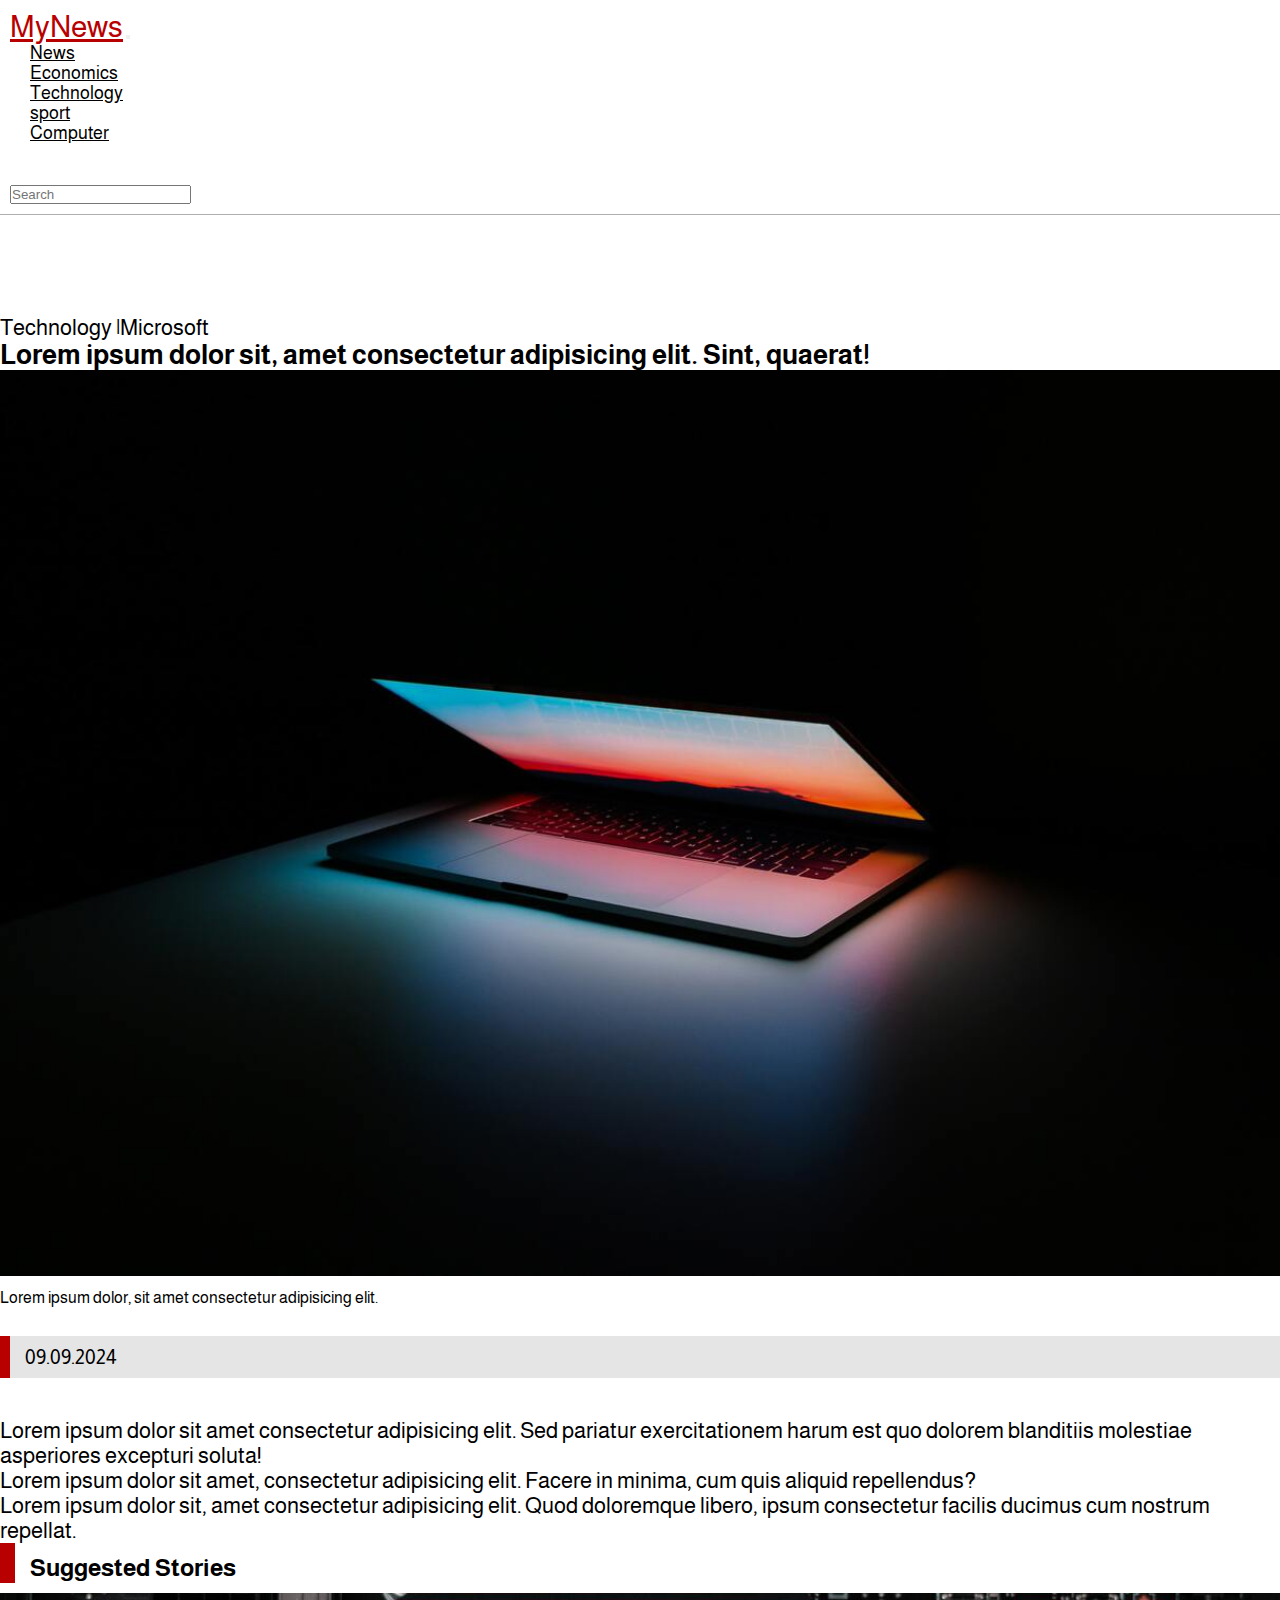
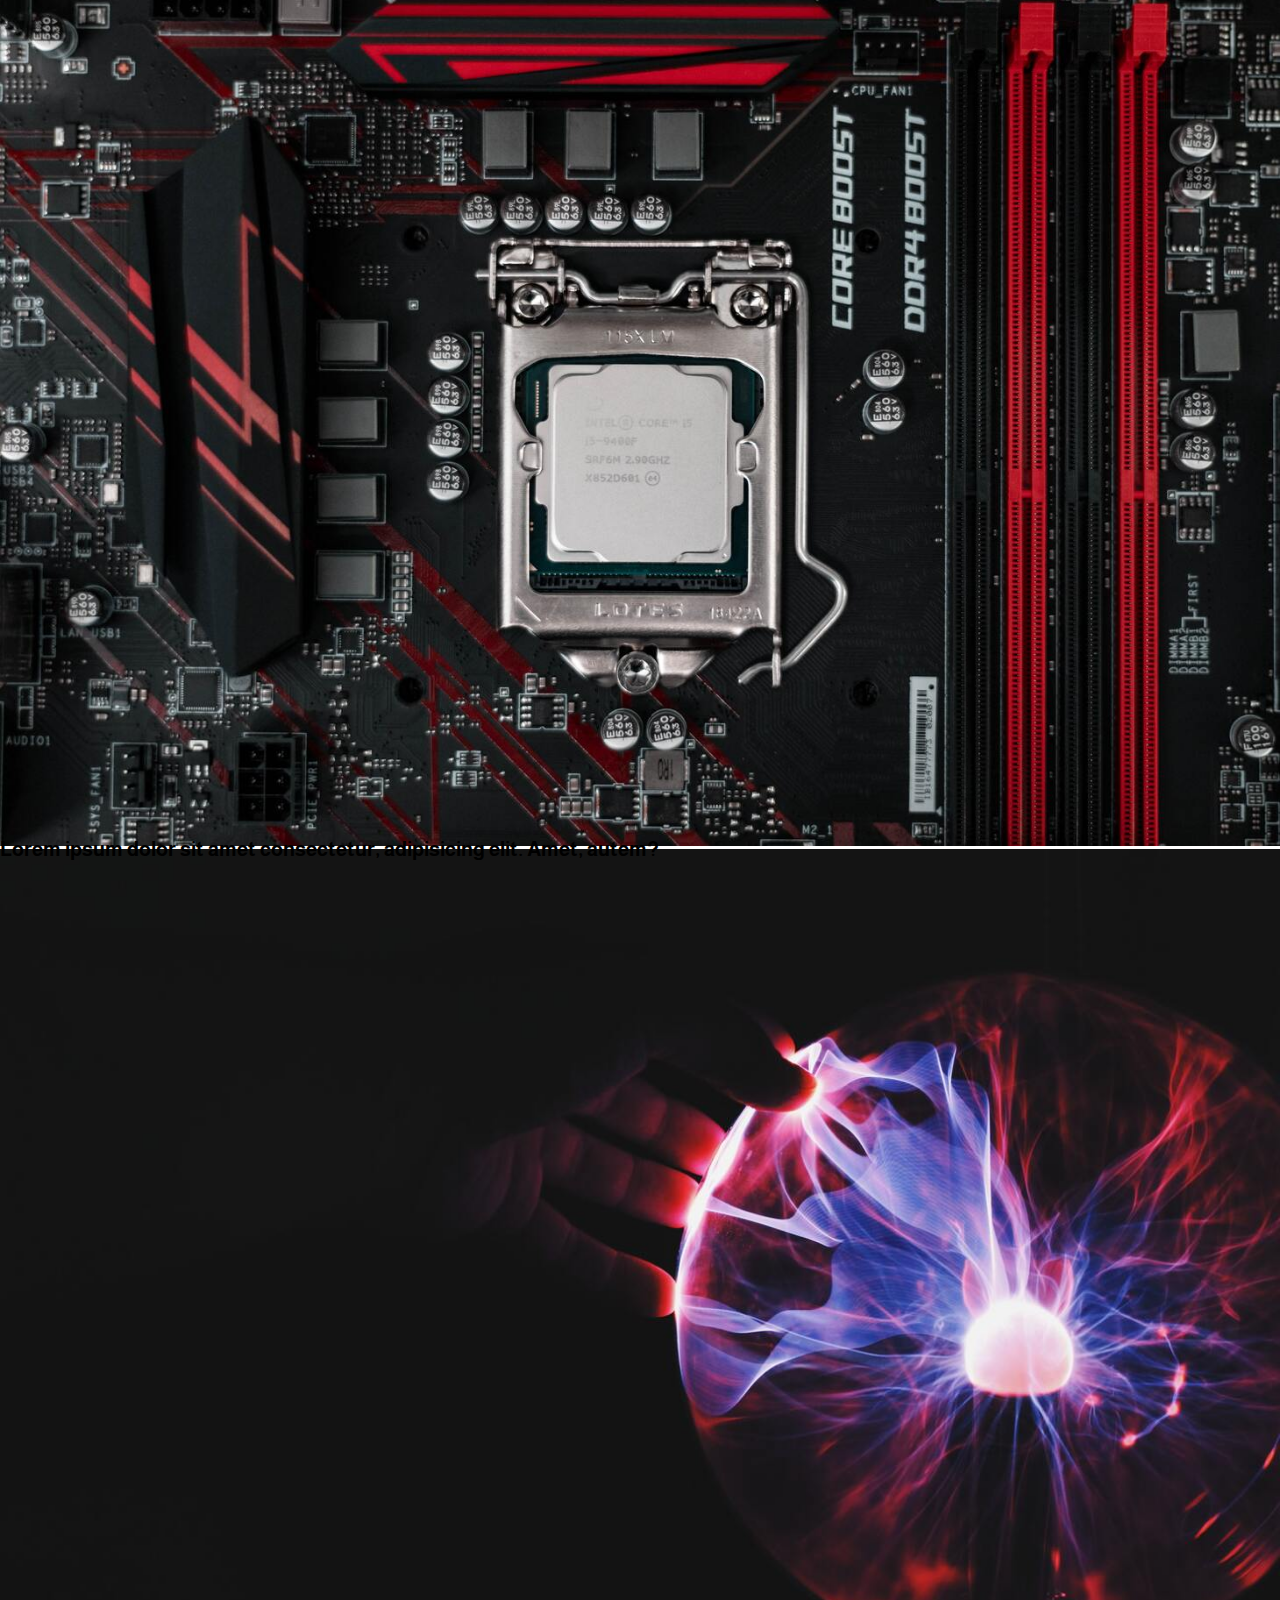
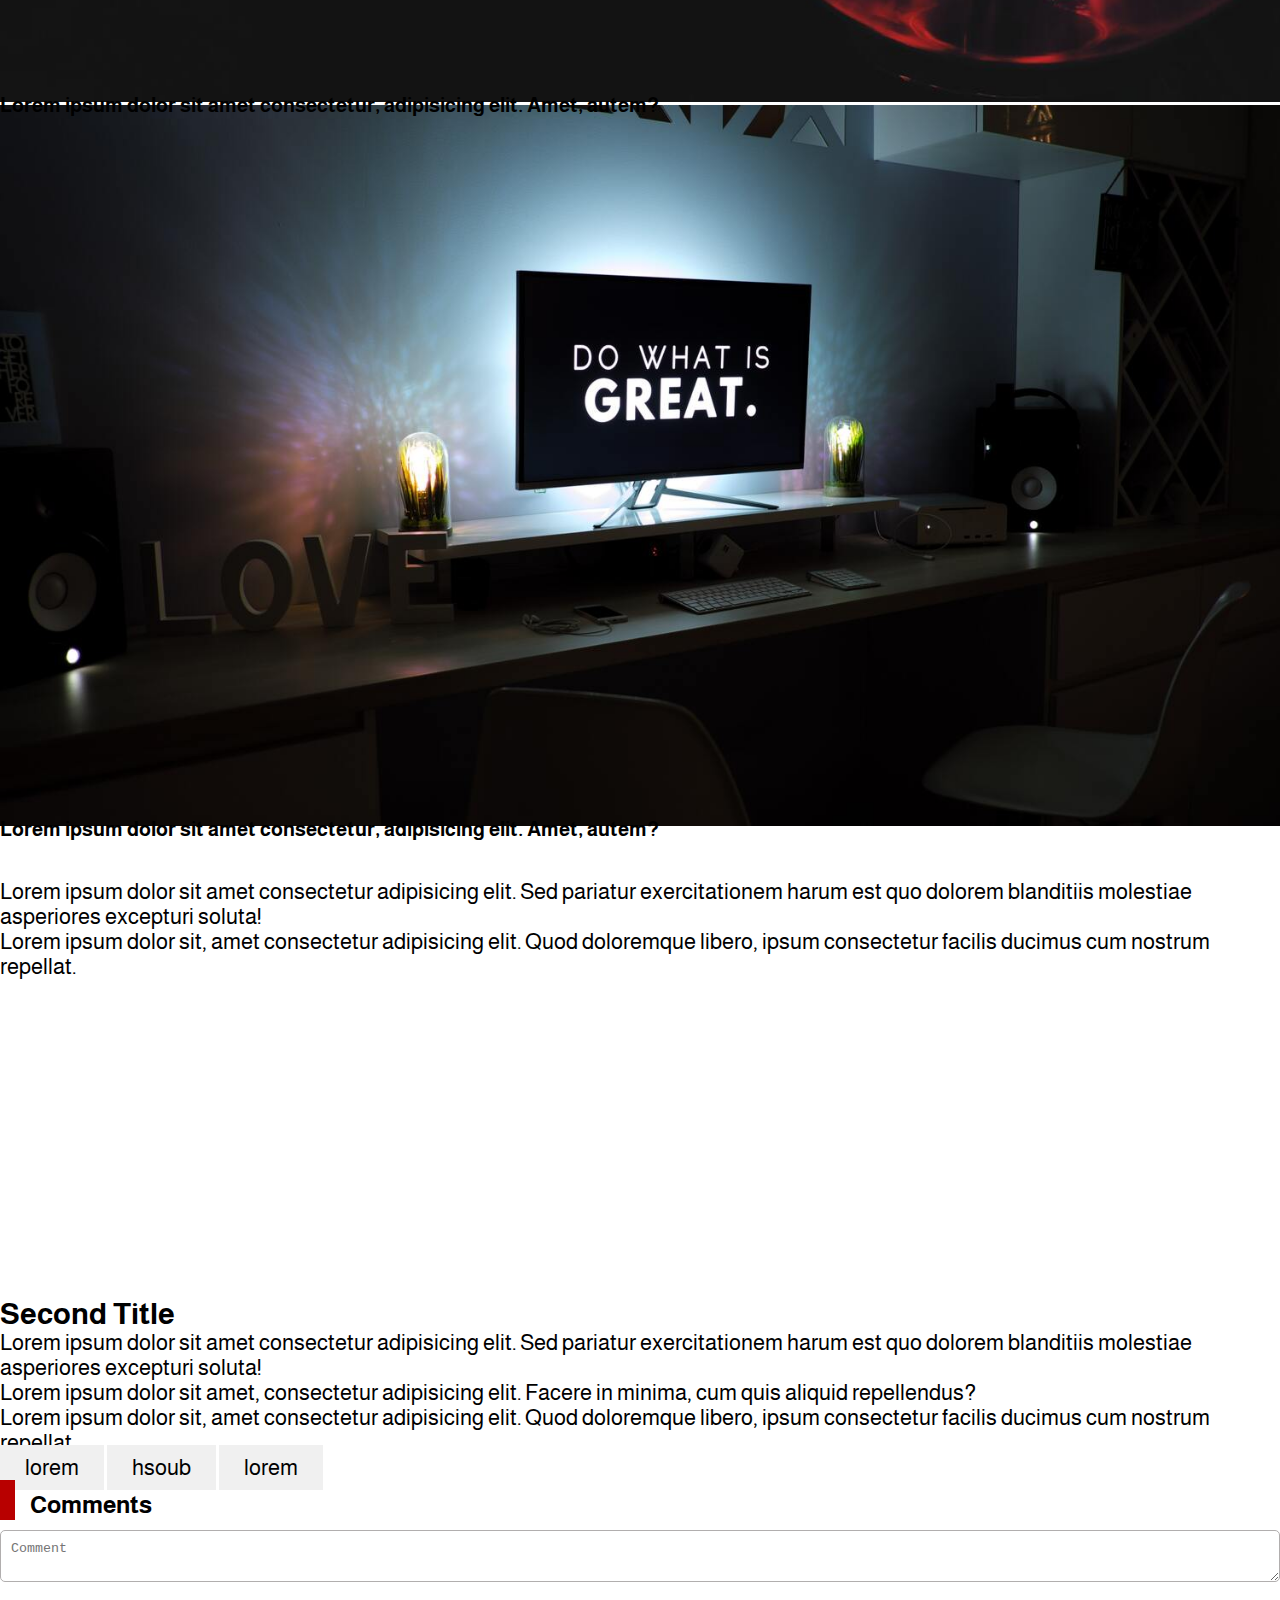
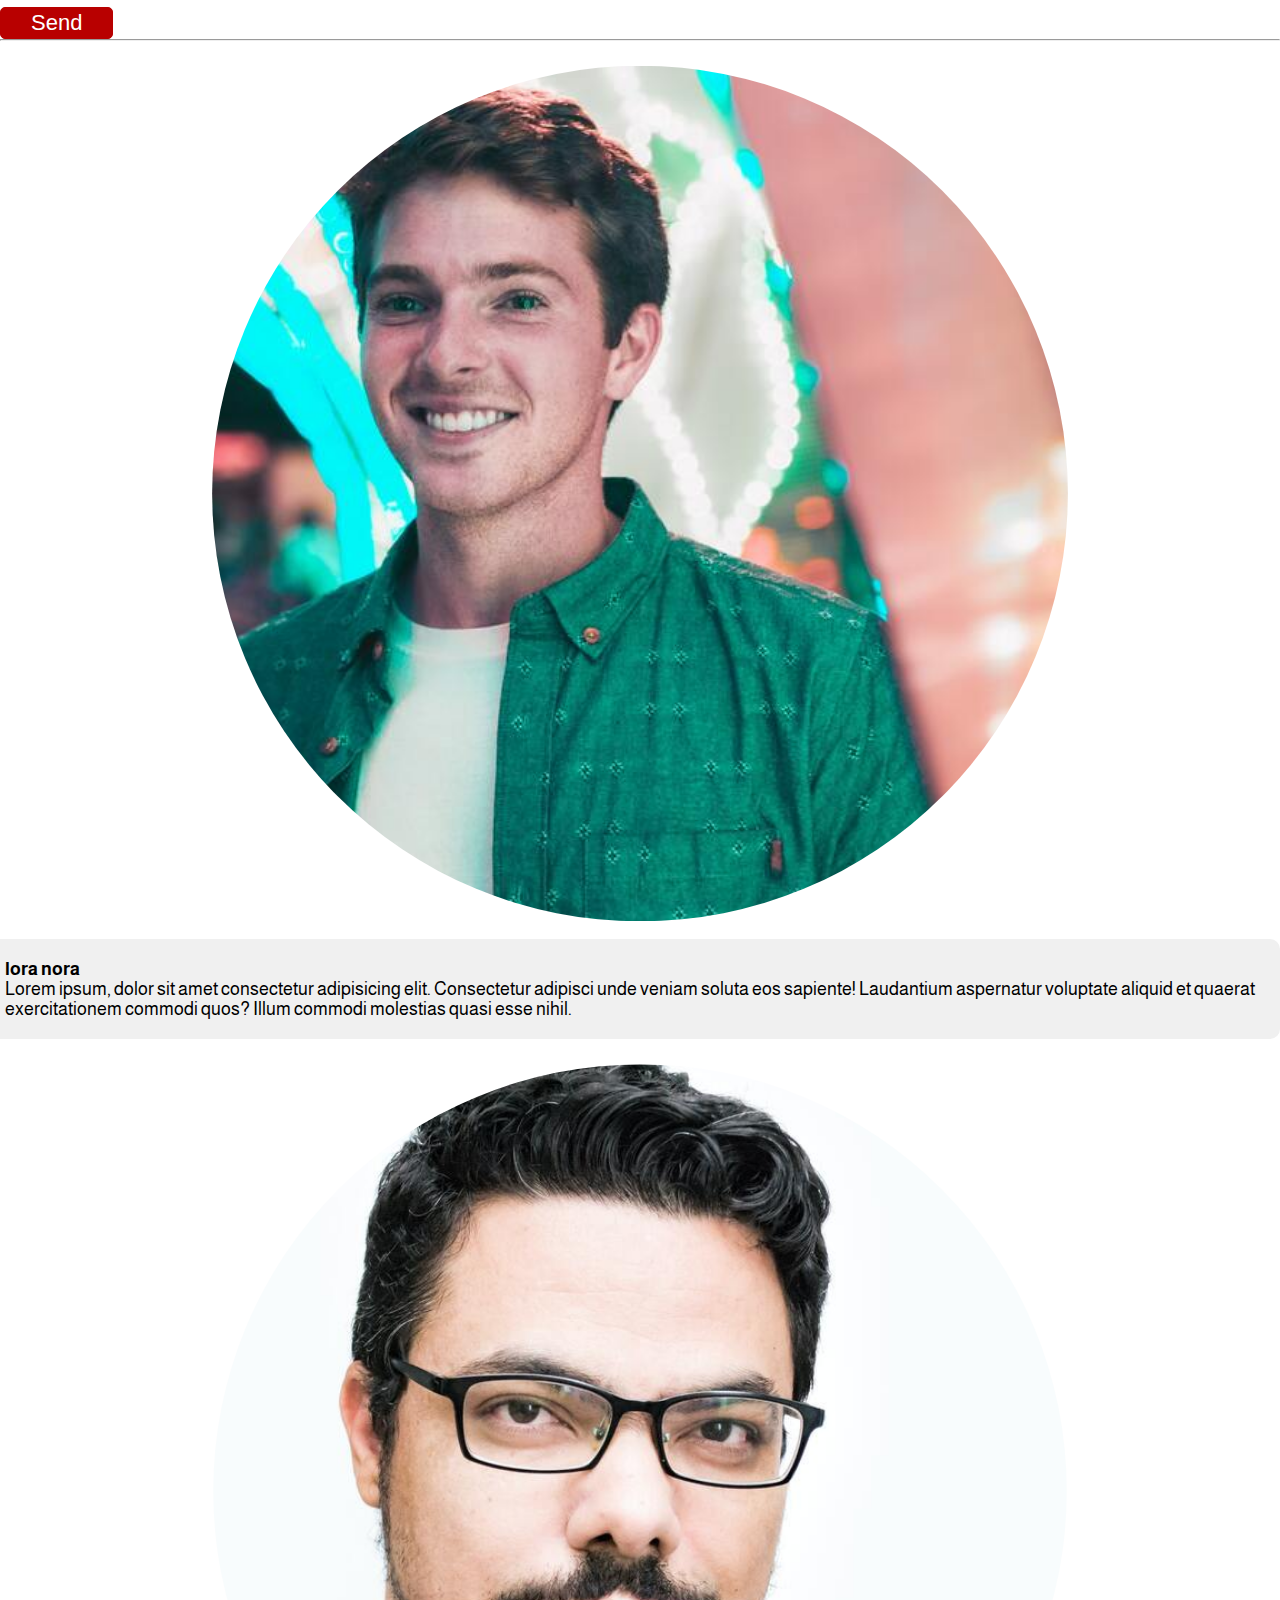
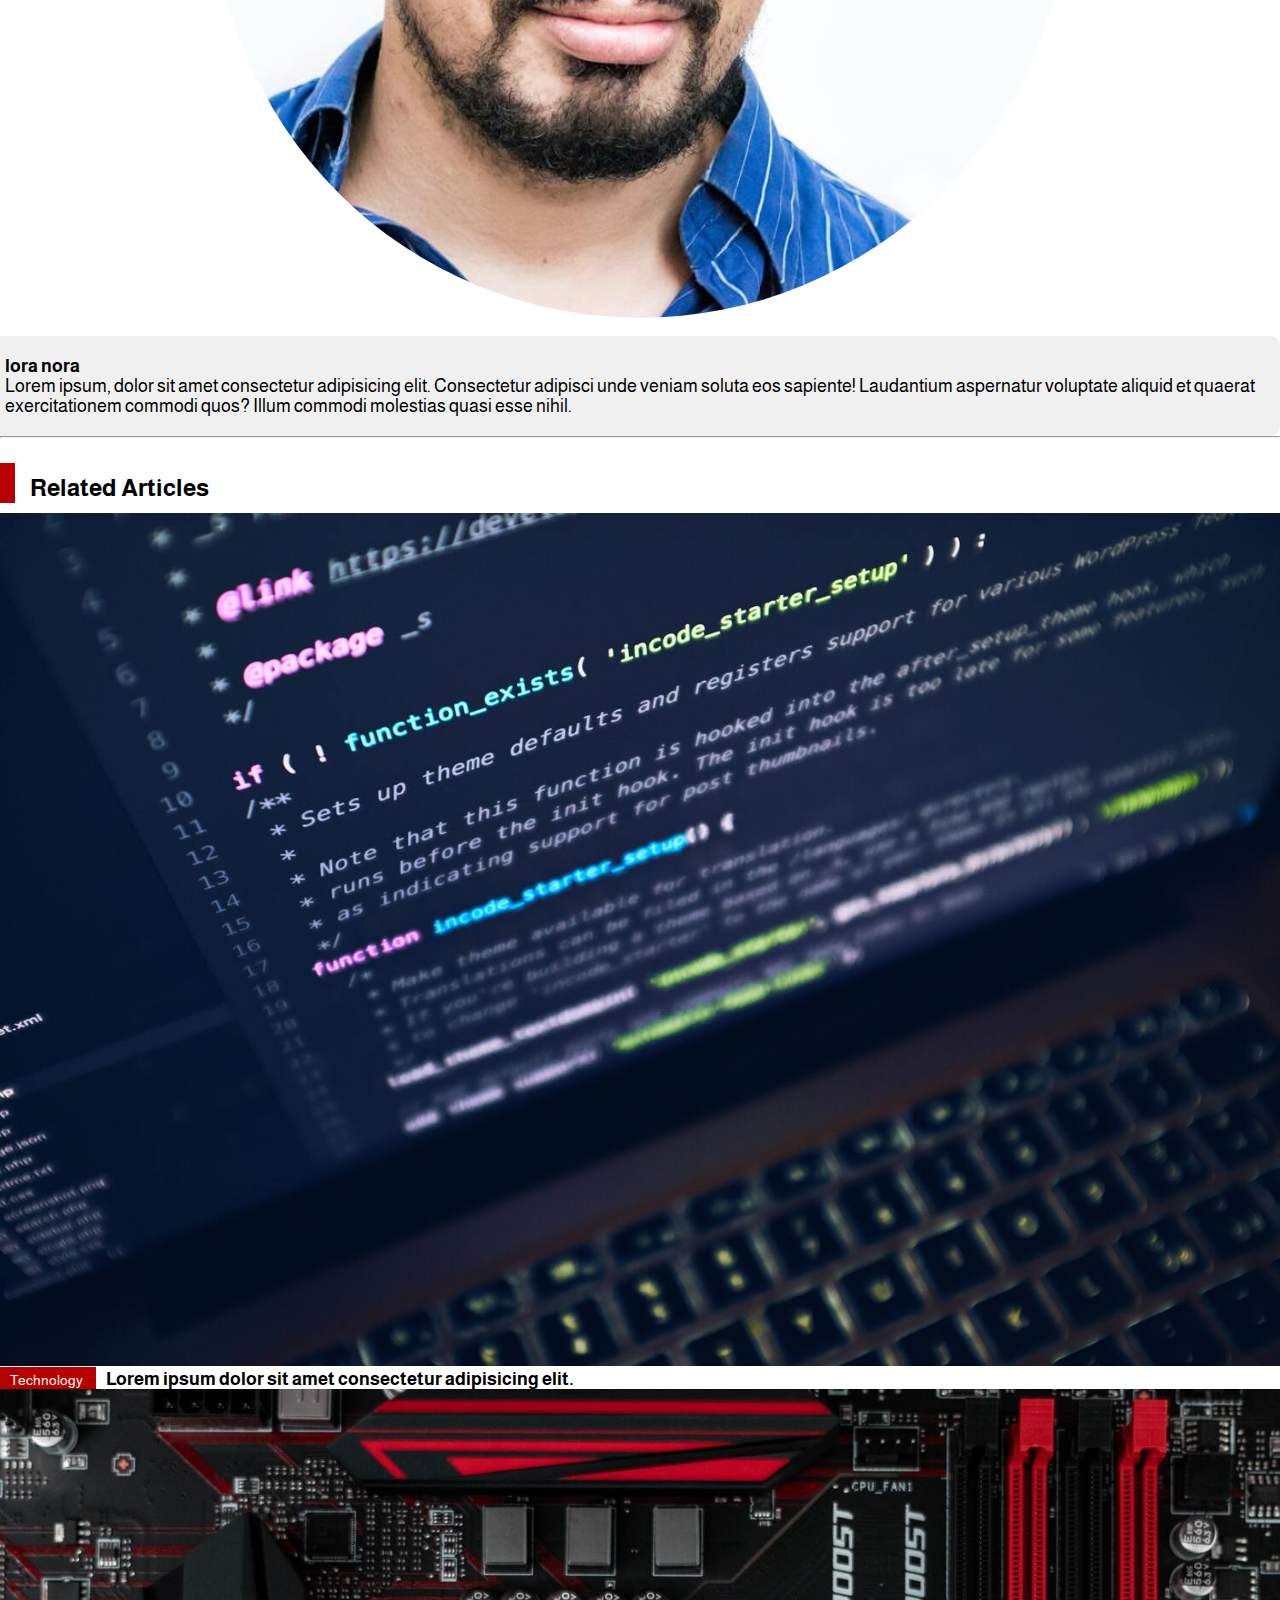
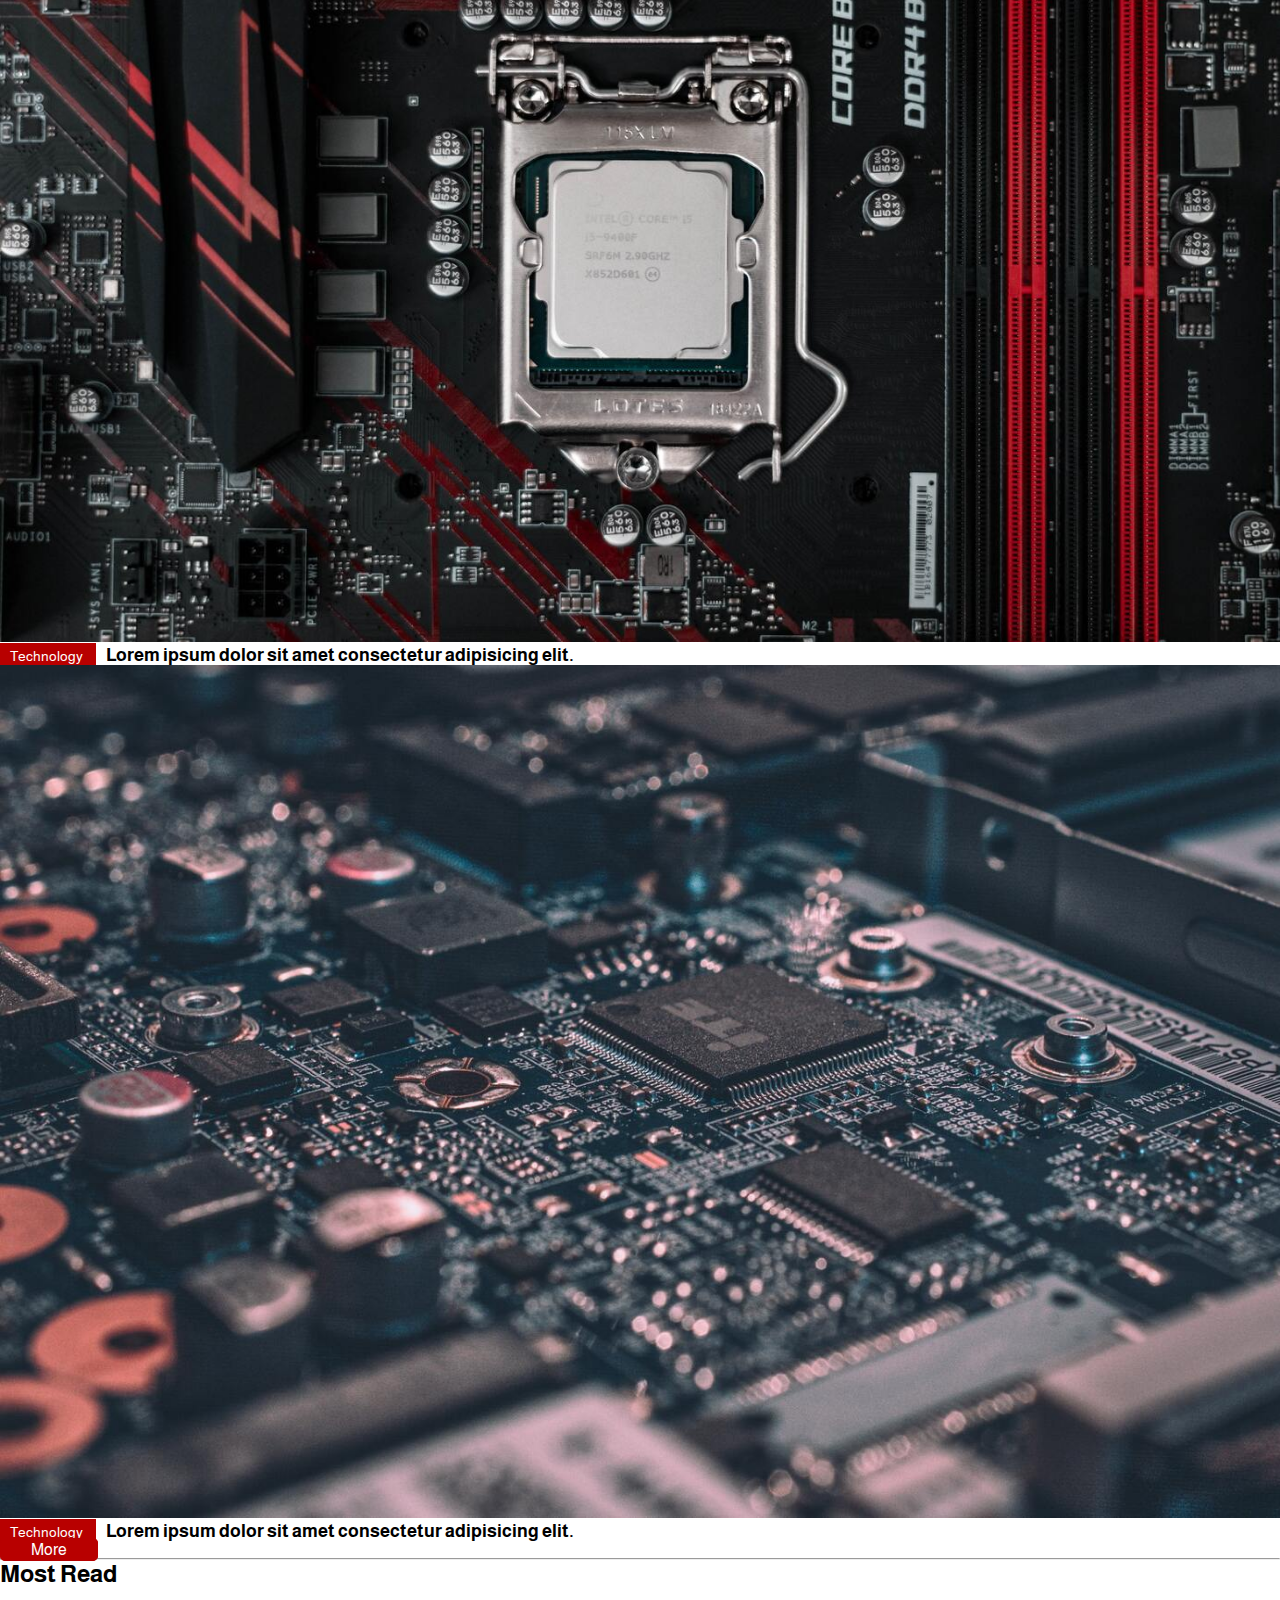
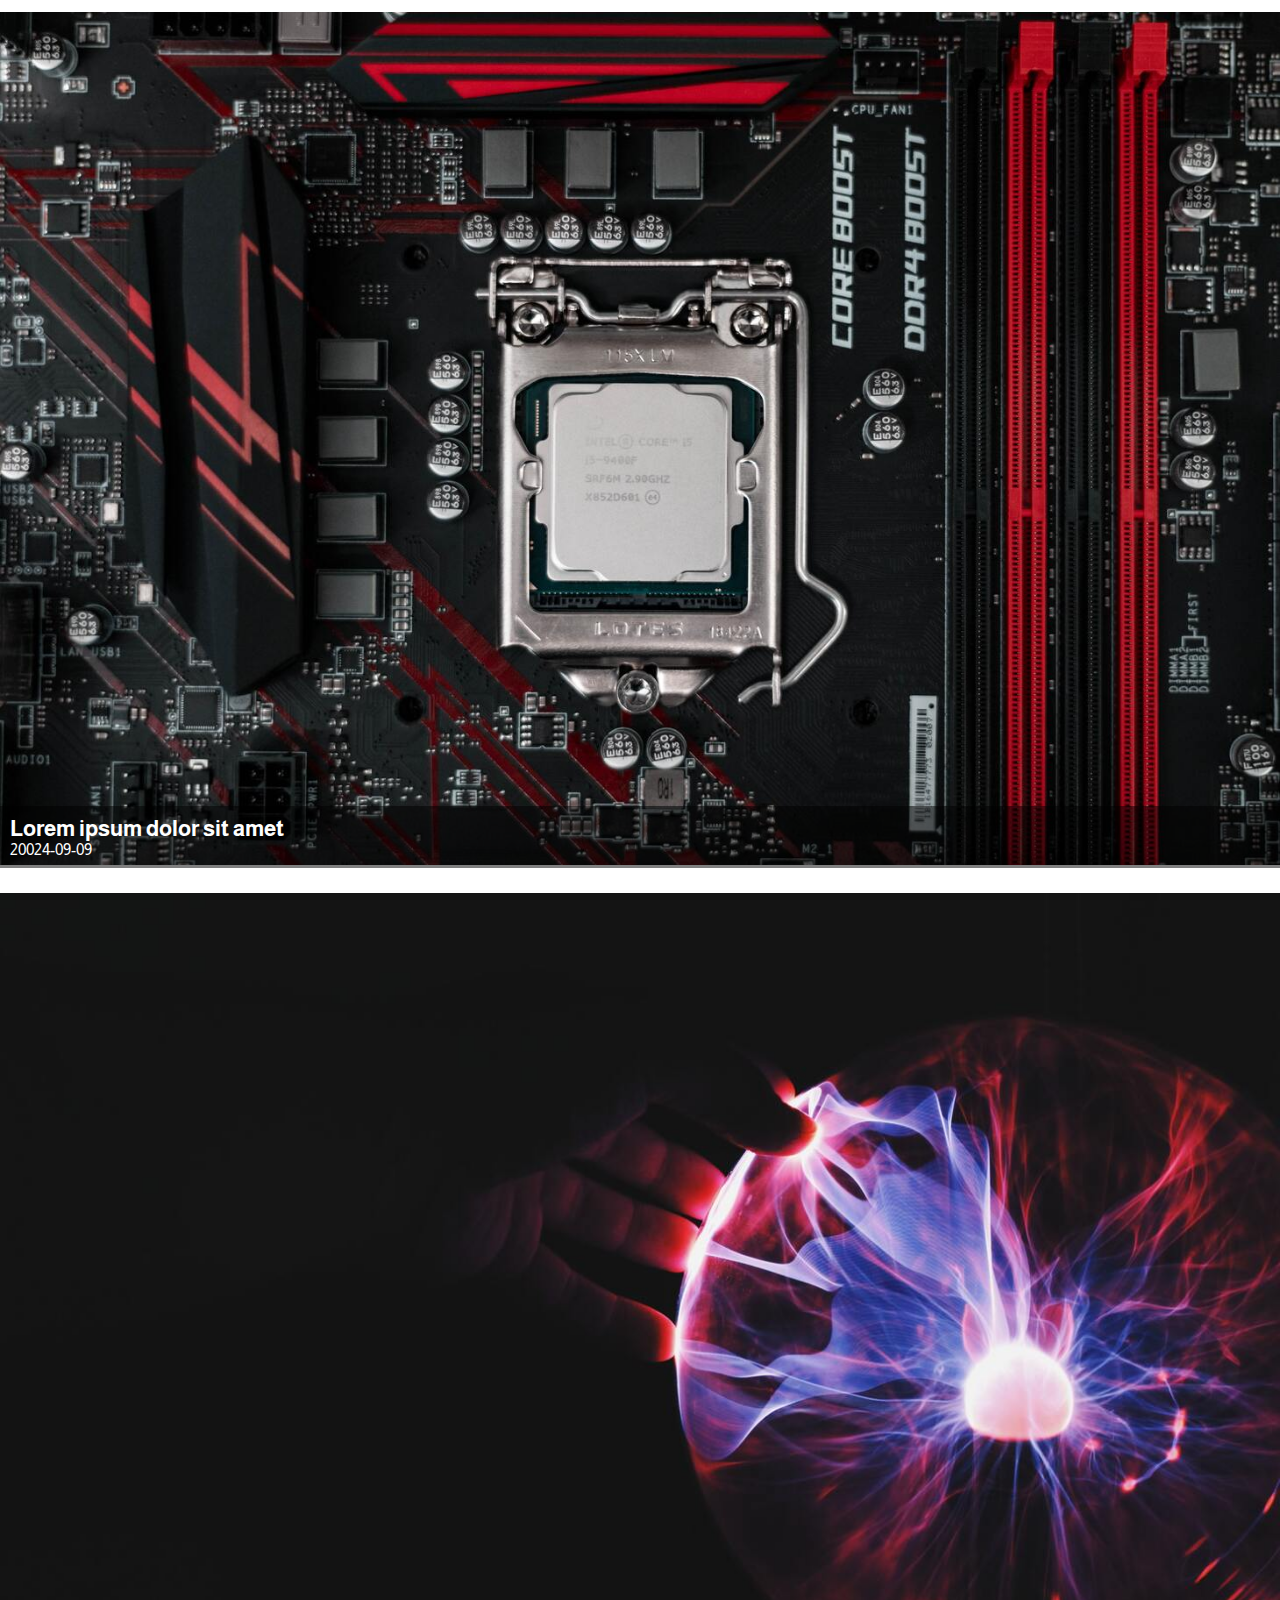
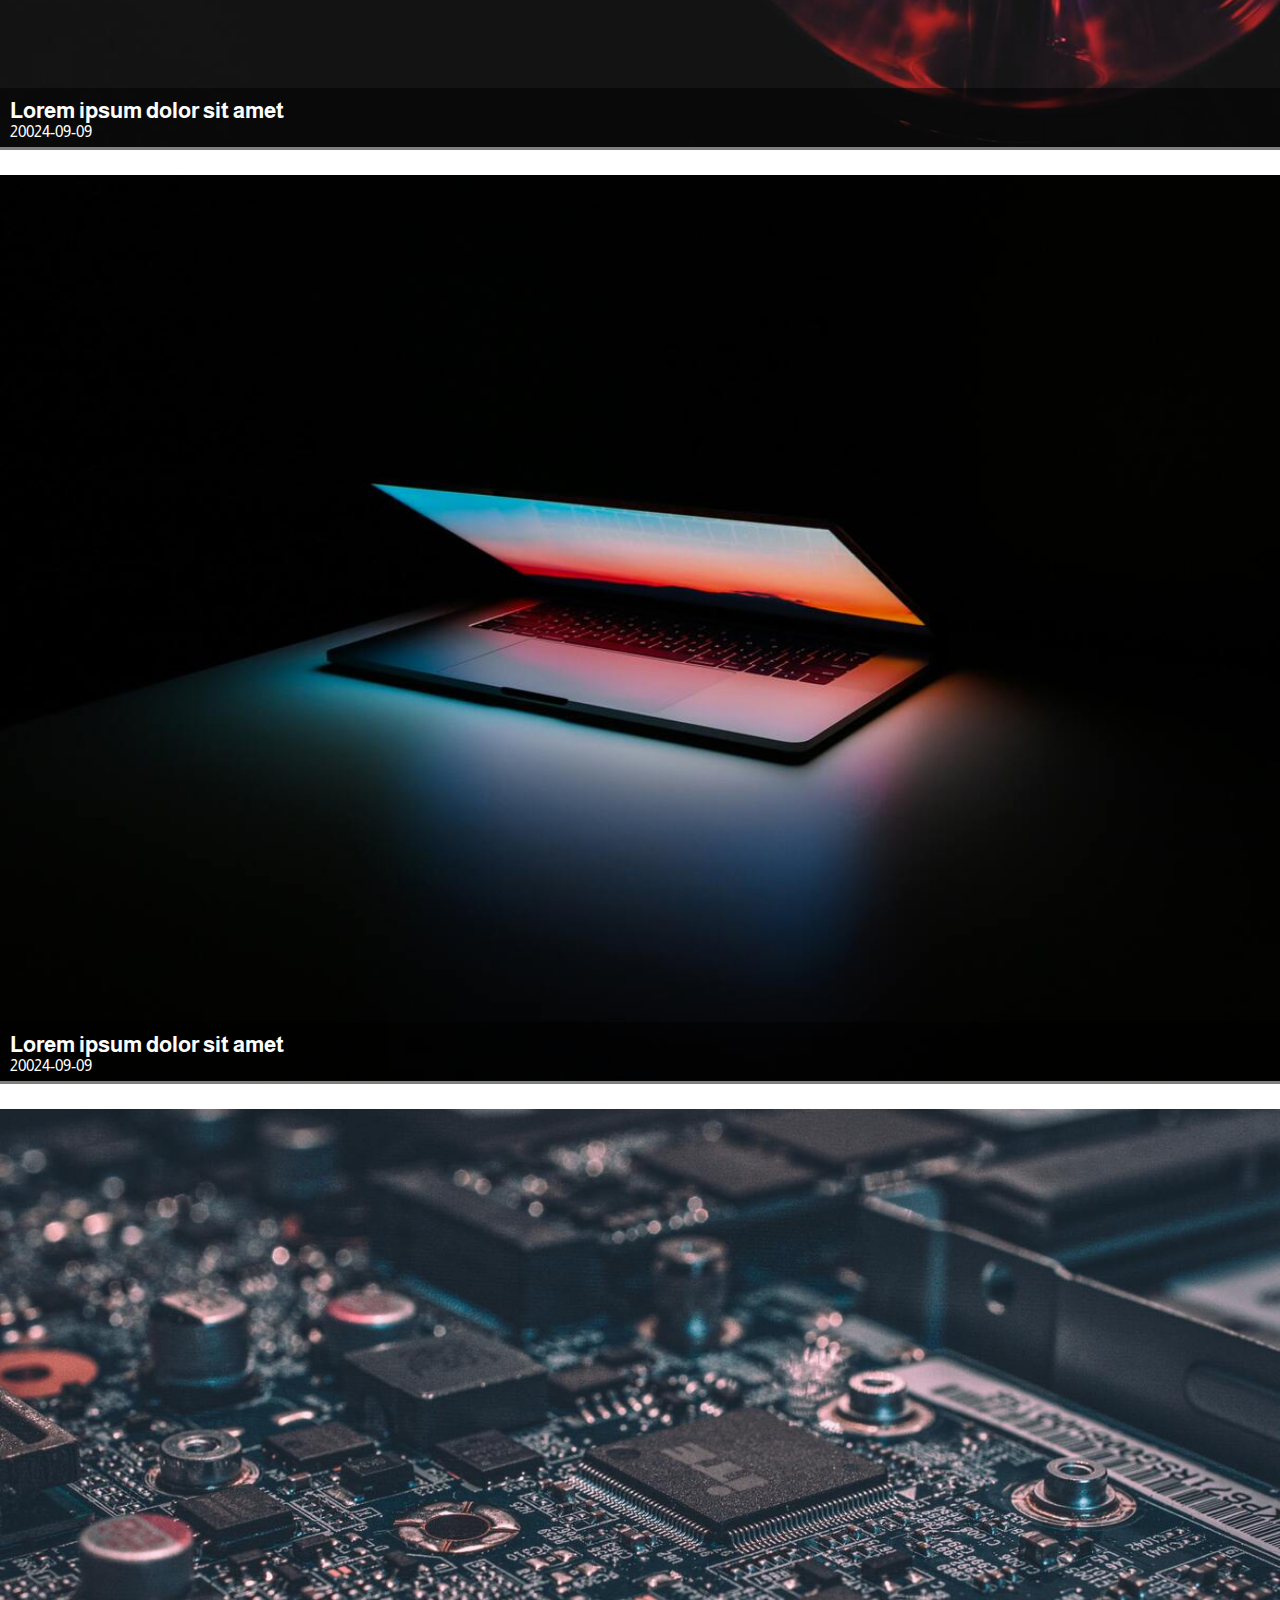
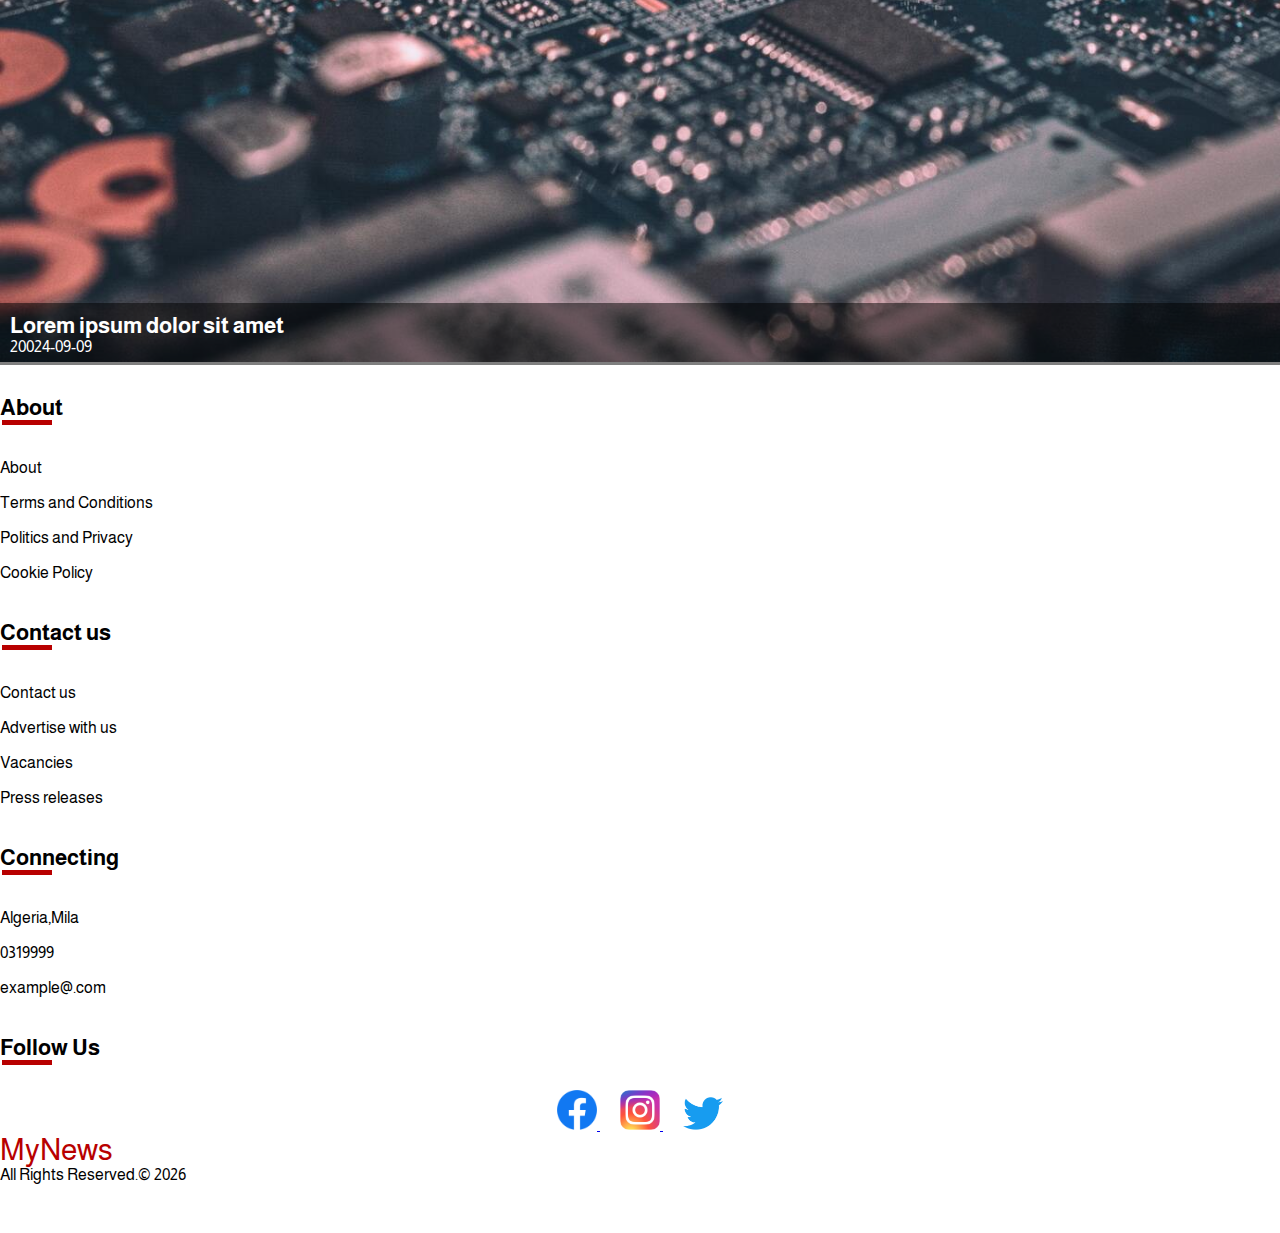
<file: article.html>
<!DOCTYPE html>
<html lang="en">

<head>
    <meta charset="UTF-8">
    <meta name="viewport" content="width=device-width, initial-scale=1.0">
    <link href="https://cdn.jsdelivr.net/npm/bootstrap@5.2.3/dist/css/bootstrap.min.css" rel="stylesheet"
        integrity="sha384-rbsA2VBKQhggwzxH7pPCaAqO46MgnOM80zW1RWuH61DGLwZJEdK2Kadq2F9CUG65" crossorigin="anonymous">
    <link rel="stylesheet" href="https://cdnjs.cloudflare.com/ajax/libs/font-awesome/6.6.0/css/all.min.css"
        integrity="sha512-Kc323vGBEqzTmouAECnVceyQqyqdsSiqLQISBL29aUW4U/M7pSPA/gEUZQqv1cwx4OnYxTxve5UMg5GT6L4JJg=="
        crossorigin="anonymous" referrerpolicy="no-referrer" />
    <link rel="stylesheet" href="css/style.css">
    <link rel="stylesheet" href="css/article.css">

    <title>Article</title>
</head>

<body>

    <header>
        <nav class="navbar navbar-expand-lg fixed-top ">
            <div class="container">
                <a class="navbar-brand" href="#">MyNews</a>
                <button class="navbar-toggler" type="button" data-bs-toggle="collapse"
                    data-bs-target="#navbarSupportedContent" aria-controls="navbarSupportedContent"
                    aria-expanded="false" aria-label="Toggle navigation">
                    <span class="navbar-toggler-icon"></span>
                </button>
                <div class="collapse navbar-collapse" id="navbarSupportedContent">
                    <ul class="navbar-nav me-auto mb-2 mb-lg-0">
                        <li class="nav-item">
                            <a class="nav-link active" aria-current="page" href="#">News</a>
                        </li>
                        <li class="nav-item">
                            <a class="nav-link" href="#">Economics</a>
                        </li>
                        <li class="nav-item">
                            <a class="nav-link" href="#">Technology</a>
                        </li>
                        <li class="nav-item">
                            <a class="nav-link" href="#">sport</a>
                        </li>
                        <li class="nav-item">
                            <a class="nav-link" href="#">Computer</a>
                        </li>

                    </ul>
                    <div class="login">
                        <i class="fa-solid fa-user"></i>
                        <div class="login-container">
                            <a href="./login.html">Login</a>
                        </div>
                    </div>

                    <div class="login-button">
                        <a href="login.html" class="button">Login</a>
                    </div>

                    <form class="d-flex" role="search">
                        <input class="form-control me-2" type="search" placeholder="Search" aria-label="Search">
                        <a href="./search.html" class="search-icon"><i class="fa-solid fa-magnifying-glass"></i></a>
                    </form>
                </div>
            </div>
        </nav>
    </header>

    <main>
        <div class="article-header">
            <div class="container">
                <div class="header-category">
                    <span class="me-1">Technology</span> |<span class="ms-1">Microsoft</span>
                </div>
                <div class="article-title">
                    <h2>Lorem ipsum dolor sit, amet consectetur adipisicing elit. Sint, quaerat!</h2>
                </div>
            </div>
        </div>

        <div class="article-main">
            <div class="container">
                <div class="row">
                    <div class="col-md-8">
                        <div class="article-img">
                            <img src="images/picture-14.jpg" alt="">
                        </div>
                        <div class="article-subtitle">
                            <span>Lorem ipsum dolor, sit amet consectetur adipisicing elit.</span>
                        </div>
                        <div class="article-datetime">
                            <time datetime="09-09-2024">09.09.2024</time>
                        </div>
                        <div class="article-body">
                            <article>
                                <p>Lorem ipsum dolor sit amet consectetur adipisicing elit. Sed pariatur exercitationem
                                    harum est quo dolorem blanditiis molestiae asperiores excepturi soluta!</p>
                                <p>Lorem ipsum dolor sit amet, consectetur adipisicing elit. Facere in minima, cum quis
                                    aliquid repellendus?</p>
                                <p>Lorem ipsum dolor sit, amet consectetur adipisicing elit. Quod doloremque libero,
                                    ipsum consectetur facilis ducimus cum nostrum repellat.</p>
                            </article>
                            <section class="suggested-stories">
                                <h2 class="section-title">Suggested Stories</h2>
                                <div class="stories">
                                    <a href="#" class="article-link">
                                        <div class="story-card mt-5">
                                            <div class="row ">
                                                <div class="col-sm-4">
                                                    <img src="images/picture-16.jpg" alt="">
                                                </div>
                                                <div class="col-sm-8">
                                                    <p>Lorem ipsum dolor sit amet consectetur, adipisicing elit. Amet,
                                                        autem?</p>
                                                </div>
                                            </div>
                                        </div>
                                    </a>

                                    <a href="#" class="article-link">
                                        <div class="story-card mt-5">
                                            <div class="row">
                                                <div class="col-sm-4">
                                                    <img src="images/picture-13.jpg" alt="">
                                                </div>
                                                <div class="col-sm-8">
                                                    <p>Lorem ipsum dolor sit amet consectetur, adipisicing elit. Amet,
                                                        autem?</p>
                                                </div>
                                            </div>
                                        </div>
                                    </a>

                                    <a href="#" class="article-link">
                                        <div class="story-card mt-5">
                                            <div class="row">
                                                <div class="col-sm-4">
                                                    <img src="images/picture-11.jpg" alt="">
                                                </div>
                                                <div class="col-sm-8">
                                                    <p>Lorem ipsum dolor sit amet consectetur, adipisicing elit. Amet,
                                                        autem?</p>
                                                </div>
                                            </div>
                                        </div>
                                    </a>
                                </div>
                            </section>
                            <article>
                                <p>Lorem ipsum dolor sit amet consectetur adipisicing elit. Sed pariatur exercitationem
                                    harum est quo dolorem blanditiis molestiae asperiores excepturi soluta!</p>
                                <p>Lorem ipsum dolor sit, amet consectetur adipisicing elit. Quod doloremque libero,
                                    ipsum consectetur facilis ducimus cum nostrum repellat.</p>
                                <iframe width="560" height="315"
                                    src="https://www.youtube.com/embed/EsEoNsaDf3A?si=etxWMj877w8UKr7d"
                                    title="YouTube video player" frameborder="0"
                                    allow="accelerometer; autoplay; clipboard-write; encrypted-media; gyroscope; picture-in-picture; web-share"
                                    referrerpolicy="strict-origin-when-cross-origin" allowfullscreen></iframe>
                                <h3>
                                    Second Title
                                </h3>
                                <p>Lorem ipsum dolor sit amet consectetur adipisicing elit. Sed pariatur exercitationem
                                    harum est quo dolorem blanditiis molestiae asperiores excepturi soluta!</p>
                                <p>Lorem ipsum dolor sit amet, consectetur adipisicing elit. Facere in minima, cum quis
                                    aliquid repellendus?</p>
                                <p>Lorem ipsum dolor sit, amet consectetur adipisicing elit. Quod doloremque libero,
                                    ipsum consectetur facilis ducimus cum nostrum repellat.</p>
                                <span class="keyword me-3">lorem</span>
                                <span class="keyword me-3">hsoub</span>
                                <span class="keyword me-3">lorem</span>
                            </article>


                        </div>
                        <div class="comments mt-5">
                            <h2 class="section-title">Comments</h2>
                            <form action="article.html">
                                <textarea name="comments" id="comments" class="comment-textarea"
                                    placeholder="Comment"></textarea>
                                <button type="submit" class="button">Send</button>
                            </form>
                            <hr>
                            <div class="comments-cards" id="comments-cards">
                               <div class="comment-card">
                                <div class="row">
                                    <div class="col-lg-2 col-3">
                                     <div class="user-photo">
                                        <img src="images/user_img/user_2.jpg" alt="">
                                     </div>
                                    </div>
                                    <div class="col-lg-10 col--9">
                                         <div class="comment-text">
                                           <span class="user-name">lora nora</span>
                                           <p>Lorem ipsum, dolor sit amet consectetur adipisicing elit. Consectetur adipisci unde veniam soluta eos sapiente! Laudantium aspernatur voluptate aliquid et quaerat exercitationem commodi quos? Illum commodi molestias quasi esse nihil.</p>
                                         </div>
                                    </div>
                                </div>
                               </div>

                               <div class="comment-card">
                                <div class="row">
                                    <div class="col-lg-2 col-3">
                                     <div class="user-photo">
                                        <img src="images/user_img/user_3.jpg" alt="">
                                     </div>
                                    </div>
                                    <div class="col-lg-10 col--9">
                                         <div class="comment-text">
                                           <span class="user-name">lora nora</span>
                                           <p>Lorem ipsum, dolor sit amet consectetur adipisicing elit. Consectetur adipisci unde veniam soluta eos sapiente! Laudantium aspernatur voluptate aliquid et quaerat exercitationem commodi quos? Illum commodi molestias quasi esse nihil.</p>
                                         </div>
                                    </div>
                                </div>
                               </div>
                               <hr class="mt-5 mb-5">
                            </div>


                        </div>
                        <div class="related-articles">
                            <h2 class="section-title">Related Articles</h2>
                            <div class="row">
                                <div class="col-4">
                                    <a href="article.html" class="article-link ">

                                        <img src="./images/picture-10.jpg" alt="">
        
        
                                        <div class="article-text mt-3">
                                            <span class="article-category">
                                                Technology
                                            </span>
                                            <h5 class="article-title">Lorem ipsum dolor sit amet consectetur adipisicing
                                                elit.</h5>
                                        </div>
        
        
                                    </a>
                                </div>

                                <div class="col-4">
                                    <a href="article.html" class="article-link ">

                                        <img src="./images/picture-16.jpg" alt="">
        
        
                                        <div class="article-text mt-3">
                                            <span class="article-category">
                                                Technology
                                            </span>
                                            <h5 class="article-title">Lorem ipsum dolor sit amet consectetur adipisicing
                                                elit.</h5>
                                        </div>
        
        
                                    </a>
                                </div>

                                <div class="col-4">
                                    <a href="article.html" class="article-link ">

                                        <img src="./images/picture-15.jpg" alt="">
        
        
                                        <div class="article-text mt-3">
                                            <span class="article-category">
                                                Technology
                                            </span>
                                            <h5 class="article-title">Lorem ipsum dolor sit amet consectetur adipisicing
                                                elit.</h5>
                                        </div>
        
        
                                    </a>
                                </div>
                            </div>
                            <div class="text-center pt-4">
                                <a href="#" class="btn button">More</a>
                            </div>
                            <hr class="mt-4" mb-5>
                        </div>
                    </div>

                    <div class="col-md-4">
                        <div class="most-read">
                            <h2>Most Read</h2>
                            <a href="#" class="article-link">
                                <div class="most-read-article">
                                    <img src="./images/picture-16.jpg" alt="">
                                    <div class="most-read-text">
                                        <h4 class="article-title">Lorem ipsum dolor sit amet</h4>     
                                        <time datetime="2024-09-09">20024-09-09</time>              
                                    </div>
                                  
                                </div>
                            </a>
                            <a href="#" class="article-link">
                                <div class="most-read-article">
                                    <img src="./images/picture-13.jpg" alt="">
                                    <div class="most-read-text">
                                        <h4 class="article-title">Lorem ipsum dolor sit amet</h4>     
                                        <time datetime="2024-09-09">20024-09-09</time>              
                                    </div>
                                  
                                </div>
                            </a>
                            <a href="#" class="article-link">
                                <div class="most-read-article">
                                    <img src="./images/picture-14.jpg" alt="">
                                    <div class="most-read-text">
                                        <h4 class="article-title">Lorem ipsum dolor sit amet</h4>     
                                        <time datetime="2024-09-09">20024-09-09</time>              
                                    </div>
                                  
                                </div>
                            </a>
                            <a href="#" class="article-link">
                                <div class="most-read-article">
                                    <img src="./images/picture-15.jpg" alt="">
                                    <div class="most-read-text">
                                        <h4 class="article-title">Lorem ipsum dolor sit amet</h4>     
                                        <time datetime="2024-09-09">20024-09-09</time>              
                                    </div>
                                  
                                </div>
                            </a>
                        </div>
                    </div>
                  
                    
                
                </div>
            </div>
        </div>
    </main>


    <footer>
        <div class="container">
            <div class="row">
                <div class="col-md-3 col-sm-6">
                    <div class="footer-title">
                        <h2>About</h2>
                    </div>
                    <ul class="unstyled-list">
                        <li><a href="#">About </a></li>
                        <li><a href="#">Terms and Conditions</a></li>
                        <li><a href="#">Politics and Privacy</a></li>
                        <li><a href="#">Cookie Policy</a></li>
                    </ul>
                </div>

                <div class="col-md-3 col-sm-6">
                    <div class="footer-title">
                        <h2>Contact us</h2>
                    </div>
                    <ul class="unstyled-list">
                        <li><a href="#">Contact us </a></li>
                        <li><a href="#">Advertise with us</a></li>
                        <li><a href="#">Vacancies</a></li>
                        <li><a href="#">Press releases</a></li>
                    </ul>
                </div>

                <div class="col-md-3 col-sm-6">
                    <div class="footer-title">
                        <h2>Connecting</h2>
                    </div>

                    <ul class="unstyled-list">
                        <li>
                            <i class="fa-solid fa-location-dot"></i>
                            Algeria,Mila
                        </li>
                        <li> <i class="fa-solid fa-phone"></i>
                            0319999
                        </li>
                        <li>
                            <i class="fa-solid fa-envelope"></i>
                            example@.com
                        </li>

                    </ul>
                </div>

                <div class="col-md-3 col-sm-6">
                    <div class="footer-title">
                        <h2>Follow Us</h2>
                    </div>
                    <ul class="social-media">
                        <li class="social-media-icon"><a href="#">
                                <img src="images/social_media/Facebook.png" alt="">
                            </a></li>
                        <li class="social-media-icon"><a href="#">
                                <img src="images/social_media/Instagram.png" alt="">
                            </a></li>
                        <li class="social-media-icon"><a href="#">
                                <img src="images/social_media/Twitter.png" alt="">
                            </a></li>
                    </ul>
                    <div class="footer-brand text-center pt-3 ">
                        <a href="index.html">MyNews</a>
                    </div>

                    <p class="copyright text-center mt-3">All Rights Reserved.© <span id="year"></span></p>

                </div>
            </div>
        </div>






    </footer>

    <script src="https://cdn.jsdelivr.net/npm/swiper@11/swiper-bundle.min.js"></script>
    <script src="js/index.js"></script>
    <script src="https://cdn.jsdelivr.net/npm/@popperjs/core@2.11.6/dist/umd/popper.min.js"
        integrity="sha384-oBqDVmMz9ATKxIep9tiCxS/Z9fNfEXiDAYTujMAeBAsjFuCZSmKbSSUnQlmh/jp3"
        crossorigin="anonymous"></script>
    <script src="https://cdn.jsdelivr.net/npm/bootstrap@5.2.3/dist/js/bootstrap.min.js"
        integrity="sha384-cuYeSxntonz0PPNlHhBs68uyIAVpIIOZZ5JqeqvYYIcEL727kskC66kF92t6Xl2V"
        crossorigin="anonymous"></script>
</body>

</html>
</file>
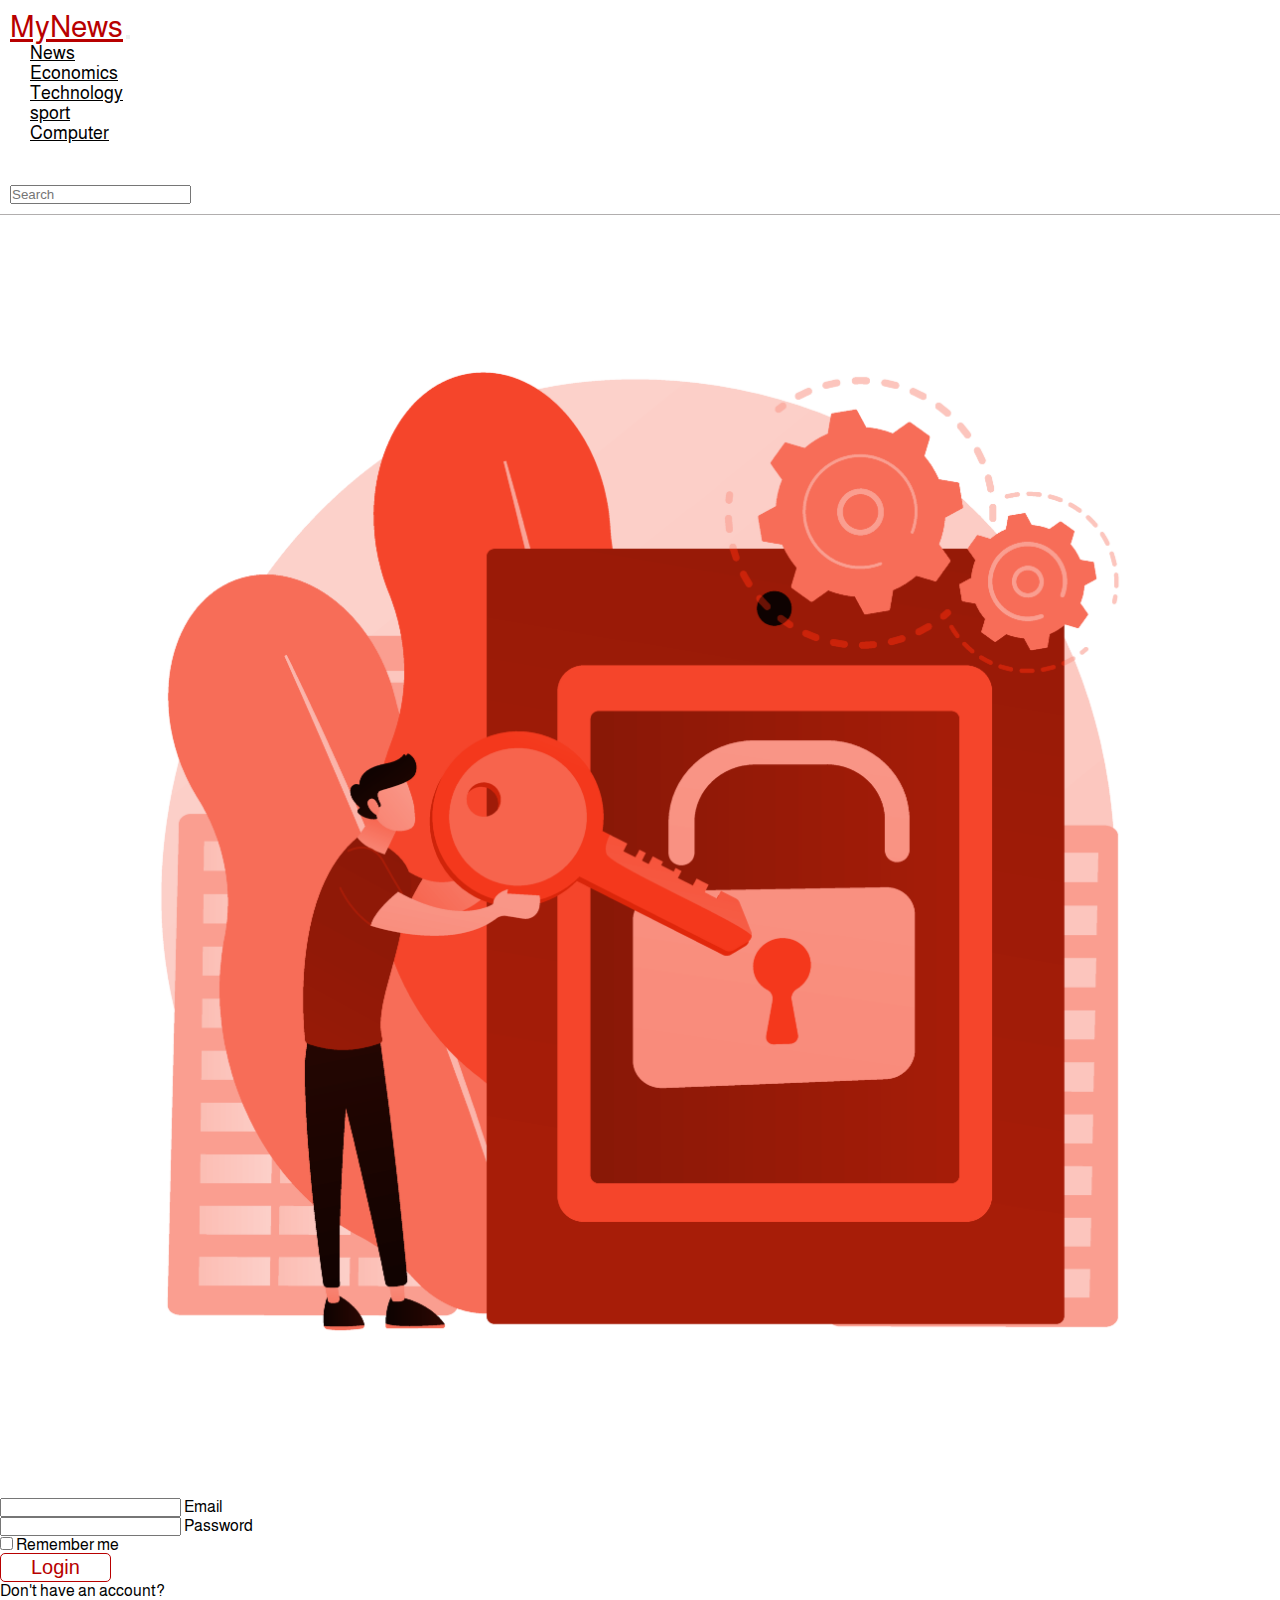
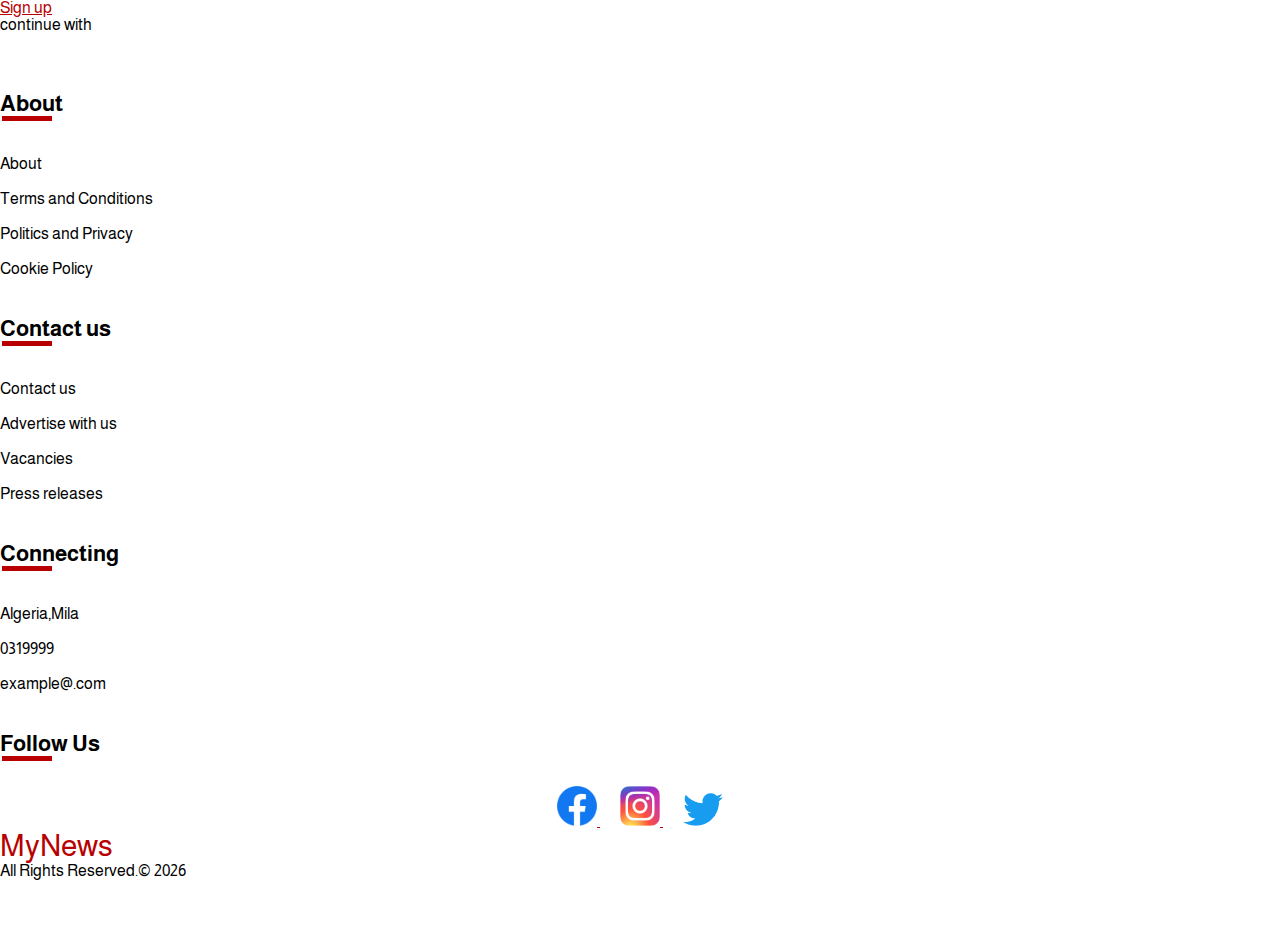
<file: login.html>
<!DOCTYPE html>
<html lang="en">

<head>
    <meta charset="UTF-8">
    <meta name="viewport" content="width=device-width, initial-scale=1.0">
    <link href="https://cdn.jsdelivr.net/npm/bootstrap@5.2.3/dist/css/bootstrap.min.css" rel="stylesheet"
        integrity="sha384-rbsA2VBKQhggwzxH7pPCaAqO46MgnOM80zW1RWuH61DGLwZJEdK2Kadq2F9CUG65" crossorigin="anonymous">
    <link rel="stylesheet" href="https://cdnjs.cloudflare.com/ajax/libs/font-awesome/6.6.0/css/all.min.css"
        integrity="sha512-Kc323vGBEqzTmouAECnVceyQqyqdsSiqLQISBL29aUW4U/M7pSPA/gEUZQqv1cwx4OnYxTxve5UMg5GT6L4JJg=="
        crossorigin="anonymous" referrerpolicy="no-referrer" />
    <link rel="stylesheet" href="css/style.css">
    <link rel="stylesheet" href="css/sign.css">
    <title>News</title>
</head>

<body>


    <header>
        <nav class="navbar navbar-expand-lg fixed-top ">
            <div class="container">
                <a class="navbar-brand" href="#">MyNews</a>
                <button class="navbar-toggler" type="button" data-bs-toggle="collapse"
                    data-bs-target="#navbarSupportedContent" aria-controls="navbarSupportedContent"
                    aria-expanded="false" aria-label="Toggle navigation">
                    <span class="navbar-toggler-icon"></span>
                </button>
                <div class="collapse navbar-collapse" id="navbarSupportedContent">
                    <ul class="navbar-nav me-auto mb-2 mb-lg-0">
                        <li class="nav-item">
                            <a class="nav-link active" aria-current="page" href="#">News</a>
                        </li>
                        <li class="nav-item">
                            <a class="nav-link" href="#">Economics</a>
                        </li>
                        <li class="nav-item">
                            <a class="nav-link" href="#">Technology</a>
                        </li>
                        <li class="nav-item">
                            <a class="nav-link" href="#">sport</a>
                        </li>
                        <li class="nav-item">
                            <a class="nav-link" href="#">Computer</a>
                        </li>

                    </ul>
                    <div class="login">
                        <i class="fa-solid fa-user"></i>
                        <div class="login-container">
                            <a href="./login.html">Login</a>
                        </div>
                    </div>

                    <div class="login-button">
                        <a href="login.html" class="button">Login</a>
                    </div>

                    <form class="d-flex" role="search">
                        <input class="form-control me-2" type="search" placeholder="Search" aria-label="Search">
                        <a href="./search.html" class="search-icon"><i class="fa-solid fa-magnifying-glass"></i></a>
                    </form>
                </div>
            </div>
        </nav>
    </header>

    <main>
        <div class="container py-5 vh-100">
            <div class="row d-flex align-items-center justifiy-content-center h-100">
                <div class="col-md-8 col-lg-7 col-xl-6">
                    <img src="images/login.png" alt="" class="img-fluid">
                </div>
                <div class="col-md-7 col-lg-5 col-xl-5 offset-xl-1 mt-5">
                    <form action="login.html">
                        <div class="mb-4">
                            <input type="email" class="form-control form-control-lg" id="email">
                            <label for="email" class="form-label">Email</label>
                        </div>
                        <div class="mb-4">
                            <input type="text" class="form-control form-control-lg" id="password">
                            <label for="password" class="form-label">Password</label>
                        </div>

                        <div class="form-check">
                            <input class="form-check-input" type="checkbox" name="remember" id="remember">
                            <label class="form-check-label" for="remember">
                                Remember me
                            </label>
                        </div>
                        <button class="btn button mt-4">Login</button>
                    </form>

                    <div class="d-flex mt-4">
                        <p class="mb-0">Don't have an account?</p>
                        <a href="./signup.html">Sign up</a>
                    </div>

                    <div class="d-flex mt-4">
                        <p class="fw-bold mx-3 mb-0">continue with</p>

                    </div>

                    <div class="social-media-form mt-4">
                      <a href="#" class="btn button-login" role="button">
                        <i class="fa-brands fa-facebook-f"></i>
                      </a>
                      <a href="#" class="btn button-login" role="button">
                        <i class="fa-brands fa-twitter"></i>
                      </a>
                    </div>

                </div>
              
            </div>
        </div>
    </main>





    <footer>
        <div class="container">
            <div class="row">
                <div class="col-md-3 col-sm-6">
                    <div class="footer-title">
                        <h2>About</h2>
                    </div>
                    <ul class="unstyled-list">
                        <li><a href="#">About </a></li>
                        <li><a href="#">Terms and Conditions</a></li>
                        <li><a href="#">Politics and Privacy</a></li>
                        <li><a href="#">Cookie Policy</a></li>
                    </ul>
                </div>

                <div class="col-md-3 col-sm-6">
                    <div class="footer-title">
                        <h2>Contact us</h2>
                    </div>
                    <ul class="unstyled-list">
                        <li><a href="#">Contact us </a></li>
                        <li><a href="#">Advertise with us</a></li>
                        <li><a href="#">Vacancies</a></li>
                        <li><a href="#">Press releases</a></li>
                    </ul>
                </div>

                <div class="col-md-3 col-sm-6">
                    <div class="footer-title">
                        <h2>Connecting</h2>
                    </div>

                    <ul class="unstyled-list">
                        <li>
                            <i class="fa-solid fa-location-dot"></i>
                            Algeria,Mila
                        </li>
                        <li> <i class="fa-solid fa-phone"></i>
                            0319999
                        </li>
                        <li>
                            <i class="fa-solid fa-envelope"></i>
                            example@.com
                        </li>

                    </ul>
                </div>

                <div class="col-md-3 col-sm-6">
                    <div class="footer-title">
                        <h2>Follow Us</h2>
                    </div>
                    <ul class="social-media">
                        <li class="social-media-icon"><a href="#">
                                <img src="images/social_media/Facebook.png" alt="">
                            </a></li>
                        <li class="social-media-icon"><a href="#">
                                <img src="images/social_media/Instagram.png" alt="">
                            </a></li>
                        <li class="social-media-icon"><a href="#">
                                <img src="images/social_media/Twitter.png" alt="">
                            </a></li>
                    </ul>
                    <div class="footer-brand text-center pt-3 ">
                        <a href="index.html">MyNews</a>
                    </div>

                    <p class="copyright text-center mt-3">All Rights Reserved.© <span id="year"></span></p>

                </div>
            </div>
        </div>






    </footer>

    <script src="https://cdn.jsdelivr.net/npm/swiper@11/swiper-bundle.min.js"></script>
    <script src="js/index.js"></script>
    <script src="https://cdn.jsdelivr.net/npm/@popperjs/core@2.11.6/dist/umd/popper.min.js"
        integrity="sha384-oBqDVmMz9ATKxIep9tiCxS/Z9fNfEXiDAYTujMAeBAsjFuCZSmKbSSUnQlmh/jp3"
        crossorigin="anonymous"></script>
    <script src="https://cdn.jsdelivr.net/npm/bootstrap@5.2.3/dist/js/bootstrap.min.js"
        integrity="sha384-cuYeSxntonz0PPNlHhBs68uyIAVpIIOZZ5JqeqvYYIcEL727kskC66kF92t6Xl2V"
        crossorigin="anonymous"></script>
</body>

</html>
</file>
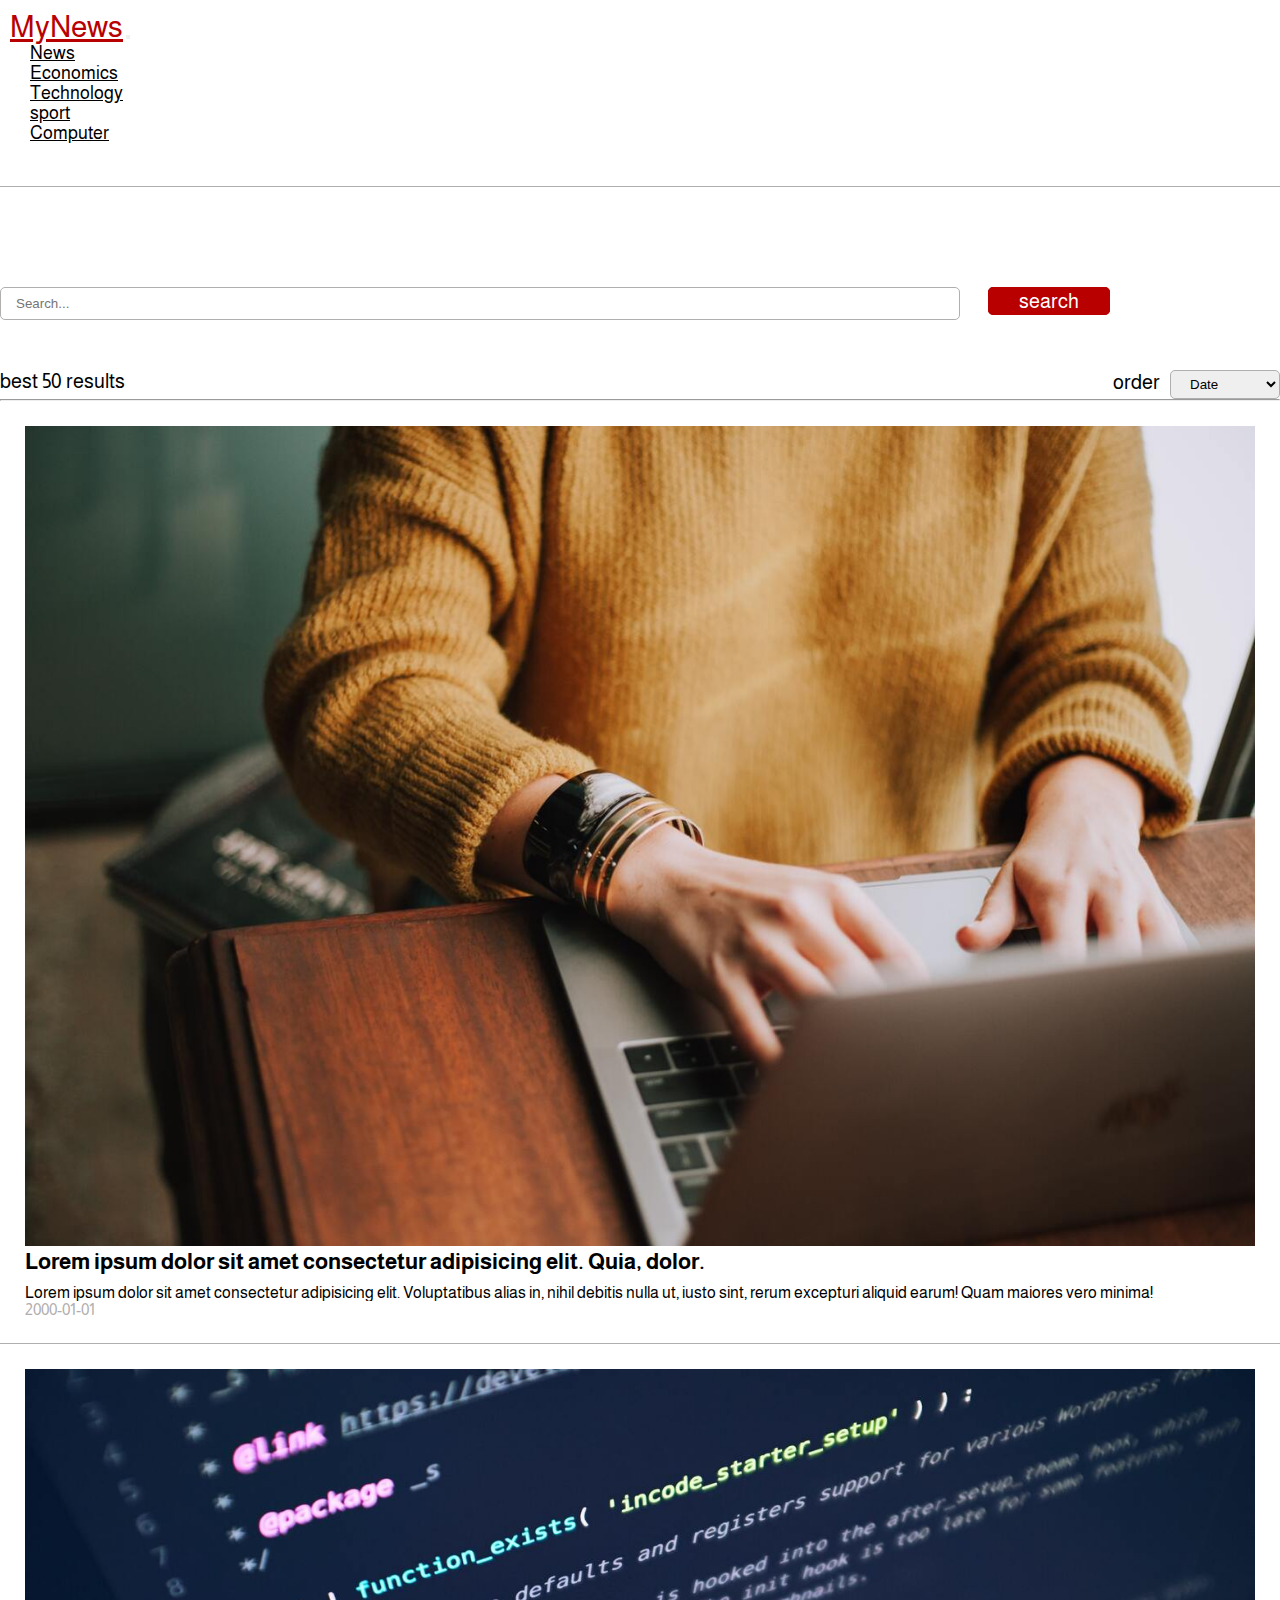
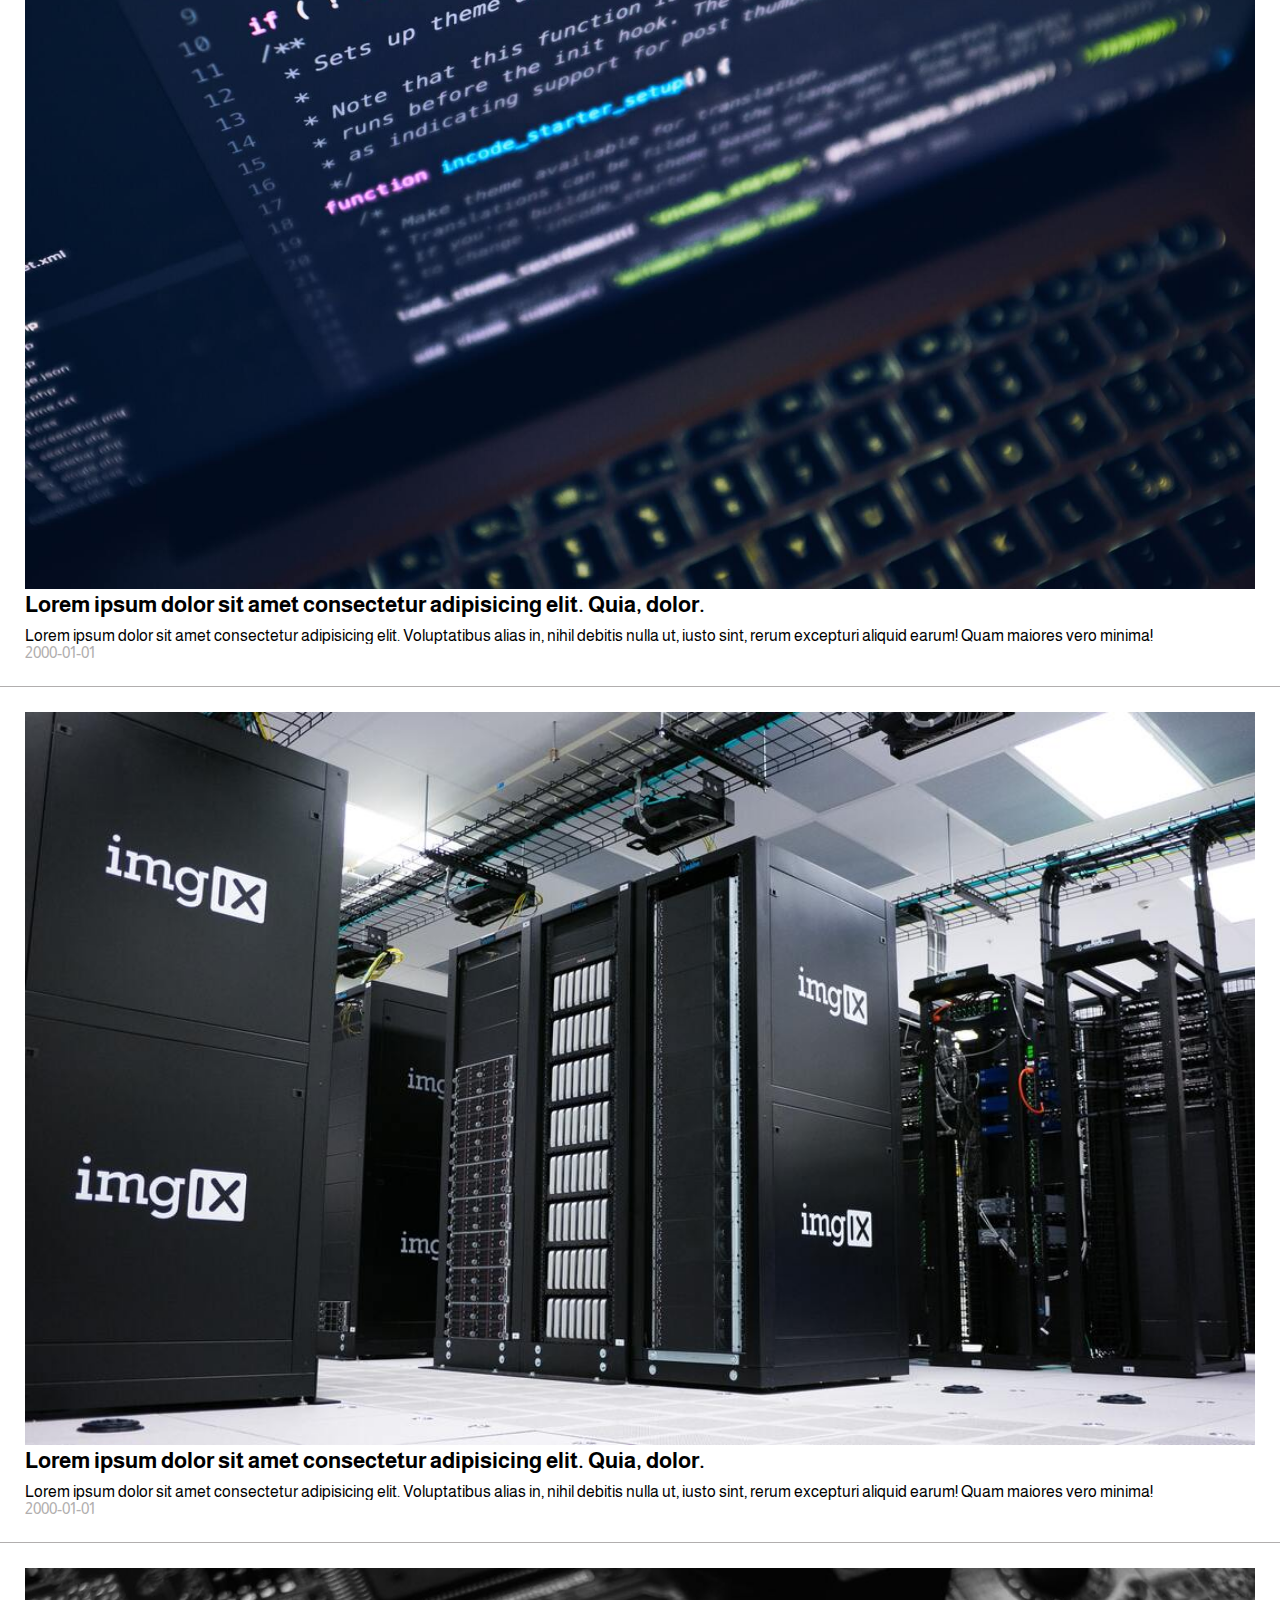
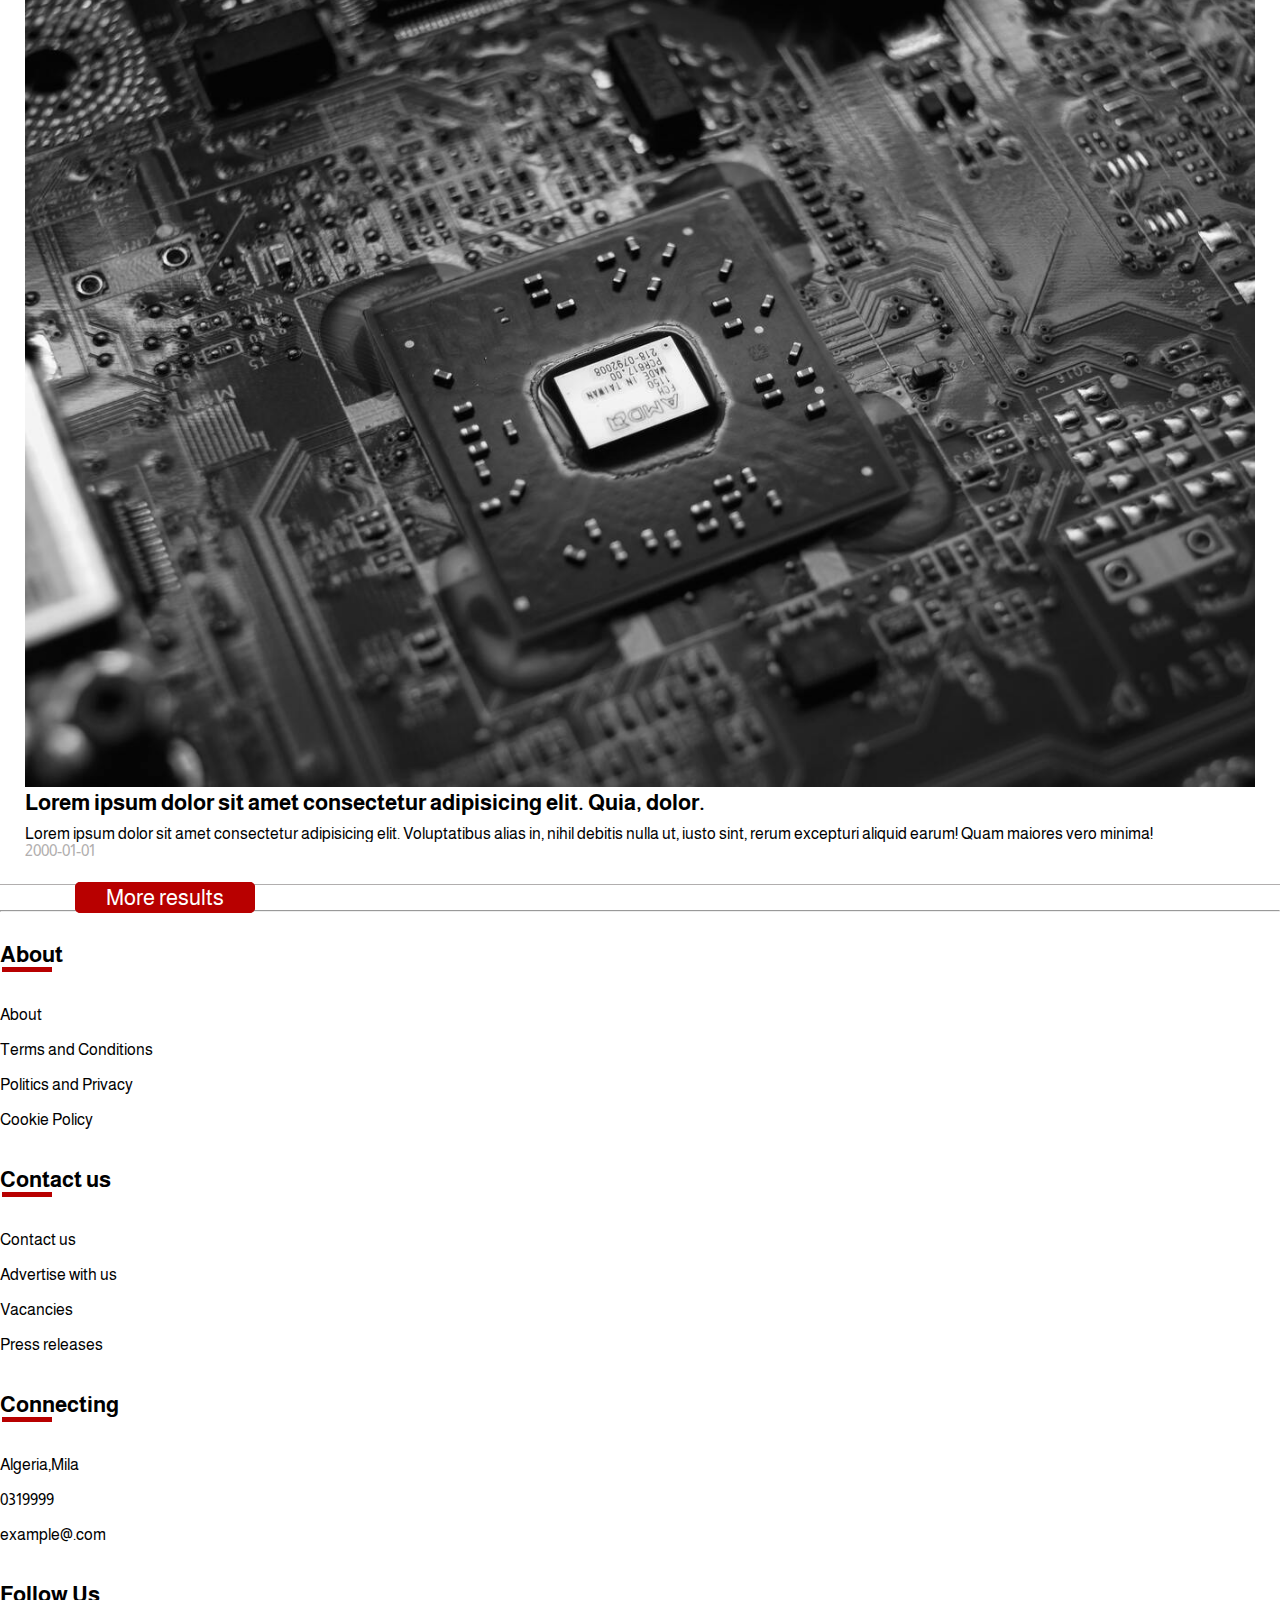
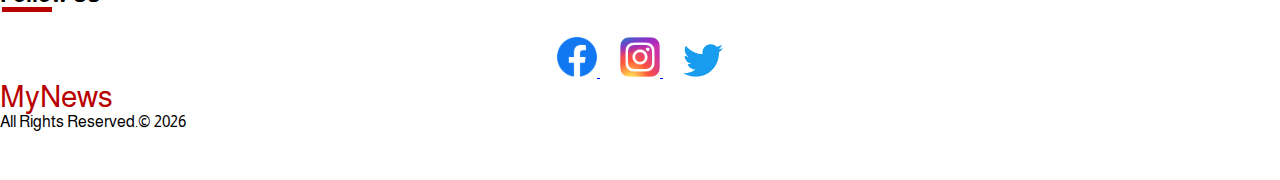
<file: search.html>
<!DOCTYPE html>
<html lang="en">

<head>
    <meta charset="UTF-8">
    <meta name="viewport" content="width=device-width, initial-scale=1.0">
    <link href="https://cdn.jsdelivr.net/npm/bootstrap@5.2.3/dist/css/bootstrap.min.css" rel="stylesheet"
        integrity="sha384-rbsA2VBKQhggwzxH7pPCaAqO46MgnOM80zW1RWuH61DGLwZJEdK2Kadq2F9CUG65" crossorigin="anonymous">
    <link rel="stylesheet" href="https://cdnjs.cloudflare.com/ajax/libs/font-awesome/6.6.0/css/all.min.css"
        integrity="sha512-Kc323vGBEqzTmouAECnVceyQqyqdsSiqLQISBL29aUW4U/M7pSPA/gEUZQqv1cwx4OnYxTxve5UMg5GT6L4JJg=="
        crossorigin="anonymous" referrerpolicy="no-referrer" />
    <link rel="stylesheet" href="css/style.css">
    <link rel="stylesheet" href="css/search.css">


    <title>search</title>
</head>
<body>
    
<header>
    <nav class="navbar navbar-expand-lg fixed-top ">
        <div class="container">
            <a class="navbar-brand" href="#">MyNews</a>
            <button class="navbar-toggler" type="button" data-bs-toggle="collapse"
                data-bs-target="#navbarSupportedContent" aria-controls="navbarSupportedContent"
                aria-expanded="false" aria-label="Toggle navigation">
                <span class="navbar-toggler-icon"></span>
            </button>
            <div class="collapse navbar-collapse" id="navbarSupportedContent">
                <ul class="navbar-nav me-auto mb-2 mb-lg-0">
                    <li class="nav-item">
                        <a class="nav-link active" aria-current="page" href="#">News</a>
                    </li>
                    <li class="nav-item">
                        <a class="nav-link" href="#">Economics</a>
                    </li>
                    <li class="nav-item">
                        <a class="nav-link" href="#">Technology</a>
                    </li>
                    <li class="nav-item">
                        <a class="nav-link" href="#">sport</a>
                    </li>
                    <li class="nav-item">
                        <a class="nav-link" href="#">Computer</a>
                    </li>

                </ul>
                <div class="login">
                    <i class="fa-solid fa-user"></i>
                    <div class="login-container">
                        <a href="./login.html">Login</a>
                    </div>
                </div>

                <div class="login-button">
                    <a href="login.html" class="button">Login</a>
                </div>
            </div>
        </div>
    </nav>
</header>


<main>
    <div class="container">
        <div class="row">
            <div class="col-md-8">
                <div class="search-form">
                    <form action="search.html">
                        <input type="text" placeholder="Search...">
                        <buttontype="submit" class="button">search</button>
                    </form>
                </div>
                <div class="search-line">
                    <span>best 50 results</span>
                    <div class="ranking">
                        <span>order</span><select name="ranking_by" id="ranking_by">
                            <option value="date">Date</option>
                            <option value="popularity">popularity</option>
                        </select>
                    </div>
                </div>
                <hr>
                 <div class="search-articles"id="search-articles">
                    <div class="article-card">
                        <a href="#" class="article-link">
                            <div class="row">
                                <div class="col-md-4">
                                    <img src="images/picture-1.jpg" alt="">

                                </div>
                                <div class="col-md-8">
                                    <h4>Lorem ipsum dolor sit amet consectetur adipisicing elit. Quia, dolor.</h4>
                               <p>Lorem ipsum dolor sit amet consectetur adipisicing elit. Voluptatibus alias in, nihil debitis nulla ut, iusto sint, rerum excepturi aliquid earum! Quam maiores vero minima!</p>
                                <time datetime="2022-01-01">2000-01-01</time>
                            </div>
                            </div>
                        </a>
                    </div>
                    <div class="article-card">
                        <a href="#" class="article-link">
                            <div class="row">
                                <div class="col-md-4">
                                    <img src="images/picture-10.jpg" alt="">

                                </div>
                                <div class="col-md-8">
                                    <h4>Lorem ipsum dolor sit amet consectetur adipisicing elit. Quia, dolor.</h4>
                               <p>Lorem ipsum dolor sit amet consectetur adipisicing elit. Voluptatibus alias in, nihil debitis nulla ut, iusto sint, rerum excepturi aliquid earum! Quam maiores vero minima!</p>
                                <time datetime="2022-01-01">2000-01-01</time>
                            </div>
                            </div>
                        </a>
                    </div>
                    <div class="article-card">
                        <a href="#" class="article-link">
                            <div class="row">
                                <div class="col-md-4">
                                    <img src="images/picture-5.jpg" alt="">

                                </div>
                                <div class="col-md-8">
                                    <h4>Lorem ipsum dolor sit amet consectetur adipisicing elit. Quia, dolor.</h4>
                               <p>Lorem ipsum dolor sit amet consectetur adipisicing elit. Voluptatibus alias in, nihil debitis nulla ut, iusto sint, rerum excepturi aliquid earum! Quam maiores vero minima!</p>
                                <time datetime="2022-01-01">2000-01-01</time>
                            </div>
                            </div>
                        </a>
                    </div>
                    <div class="article-card">
                        <a href="#" class="article-link">
                            <div class="row">
                                <div class="col-md-4">
                                    <img src="images/picture-7.jpg" alt="">

                                </div>
                                <div class="col-md-8">
                                    <h4>Lorem ipsum dolor sit amet consectetur adipisicing elit. Quia, dolor.</h4>
                               <p>Lorem ipsum dolor sit amet consectetur adipisicing elit. Voluptatibus alias in, nihil debitis nulla ut, iusto sint, rerum excepturi aliquid earum! Quam maiores vero minima!</p>
                                <time datetime="2022-01-01">2000-01-01</time>
                            </div>
                            </div>
                        </a>
                    </div>
                 </div>

            </div>

        </div>
        <div class="text-center more-results">
            <a href="#" class="btn button"> More results</a>
        </div>
       
    </div>
    <hr>
</main>
<footer>
    <div class="container">
        <div class="row">
            <div class="col-md-3 col-sm-6">
                <div class="footer-title">
                    <h2>About</h2>
                </div>
                <ul class="unstyled-list">
                    <li><a href="#">About </a></li>
                    <li><a href="#">Terms and Conditions</a></li>
                    <li><a href="#">Politics and Privacy</a></li>
                    <li><a href="#">Cookie Policy</a></li>
                </ul>
            </div>

            <div class="col-md-3 col-sm-6">
                <div class="footer-title">
                    <h2>Contact us</h2>
                </div>
                <ul class="unstyled-list">
                    <li><a href="#">Contact us </a></li>
                    <li><a href="#">Advertise with us</a></li>
                    <li><a href="#">Vacancies</a></li>
                    <li><a href="#">Press releases</a></li>
                </ul>
            </div>

            <div class="col-md-3 col-sm-6">
                <div class="footer-title">
                    <h2>Connecting</h2>
                </div>

                <ul class="unstyled-list">
                    <li>
                        <i class="fa-solid fa-location-dot"></i>
                        Algeria,Mila
                    </li>
                    <li> <i class="fa-solid fa-phone"></i>
                        0319999
                    </li>
                    <li>
                        <i class="fa-solid fa-envelope"></i>
                        example@.com
                    </li>

                </ul>
            </div>

            <div class="col-md-3 col-sm-6">
                <div class="footer-title">
                    <h2>Follow Us</h2>
                </div>
                <ul class="social-media">
                    <li class="social-media-icon"><a href="#">
                            <img src="images/social_media/Facebook.png" alt="">
                        </a></li>
                    <li class="social-media-icon"><a href="#">
                            <img src="images/social_media/Instagram.png" alt="">
                        </a></li>
                    <li class="social-media-icon"><a href="#">
                            <img src="images/social_media/Twitter.png" alt="">
                        </a></li>
                </ul>
                <div class="footer-brand text-center pt-3 ">
                    <a href="index.html">MyNews</a>
                </div>

                <p class="copyright text-center mt-3">All Rights Reserved.© <span id="year"></span></p>

            </div>
        </div>
    </div>






</footer>
    <script src="https://cdn.jsdelivr.net/npm/swiper@11/swiper-bundle.min.js"></script>
    <script src="js/index.js"></script>
    <script src="https://cdn.jsdelivr.net/npm/@popperjs/core@2.11.6/dist/umd/popper.min.js"
        integrity="sha384-oBqDVmMz9ATKxIep9tiCxS/Z9fNfEXiDAYTujMAeBAsjFuCZSmKbSSUnQlmh/jp3"
        crossorigin="anonymous"></script>
    <script src="https://cdn.jsdelivr.net/npm/bootstrap@5.2.3/dist/js/bootstrap.min.js"
        integrity="sha384-cuYeSxntonz0PPNlHhBs68uyIAVpIIOZZ5JqeqvYYIcEL727kskC66kF92t6Xl2V"
        crossorigin="anonymous"></script>

</body>
</html>
</file>
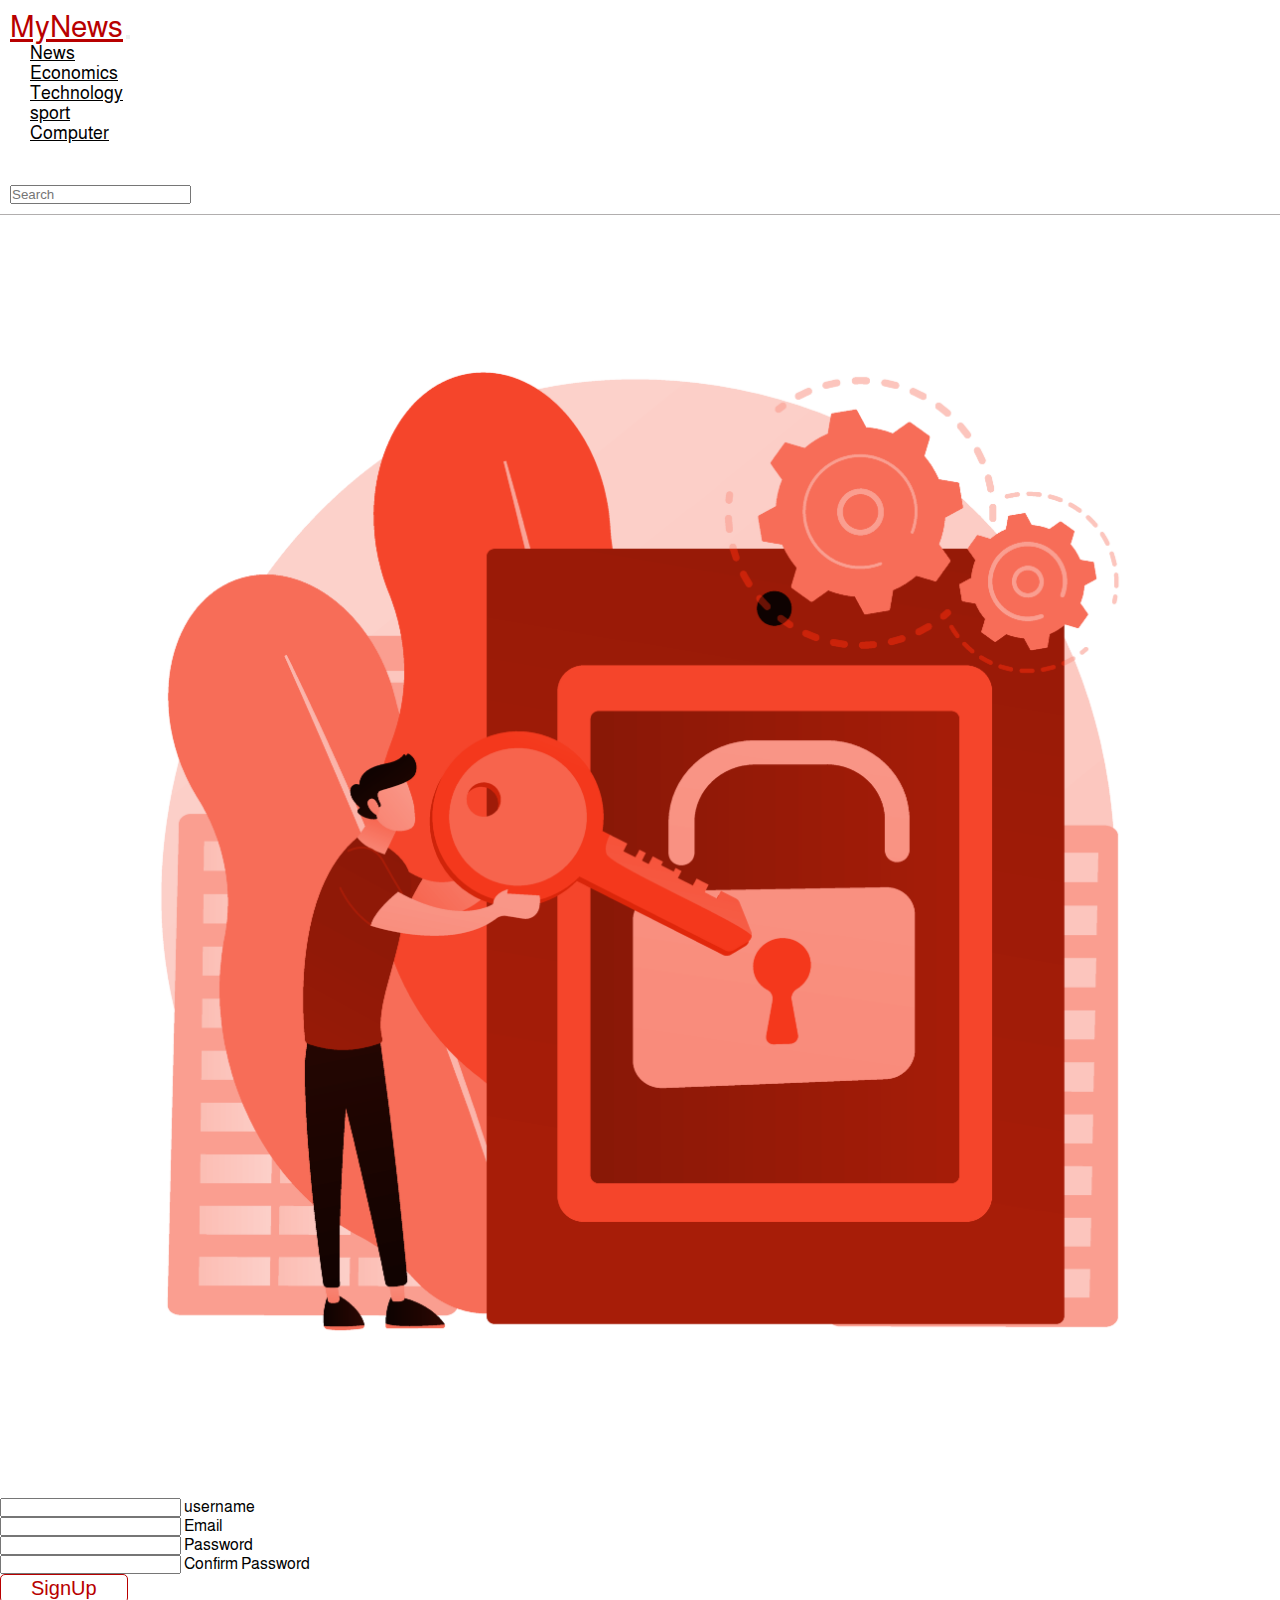
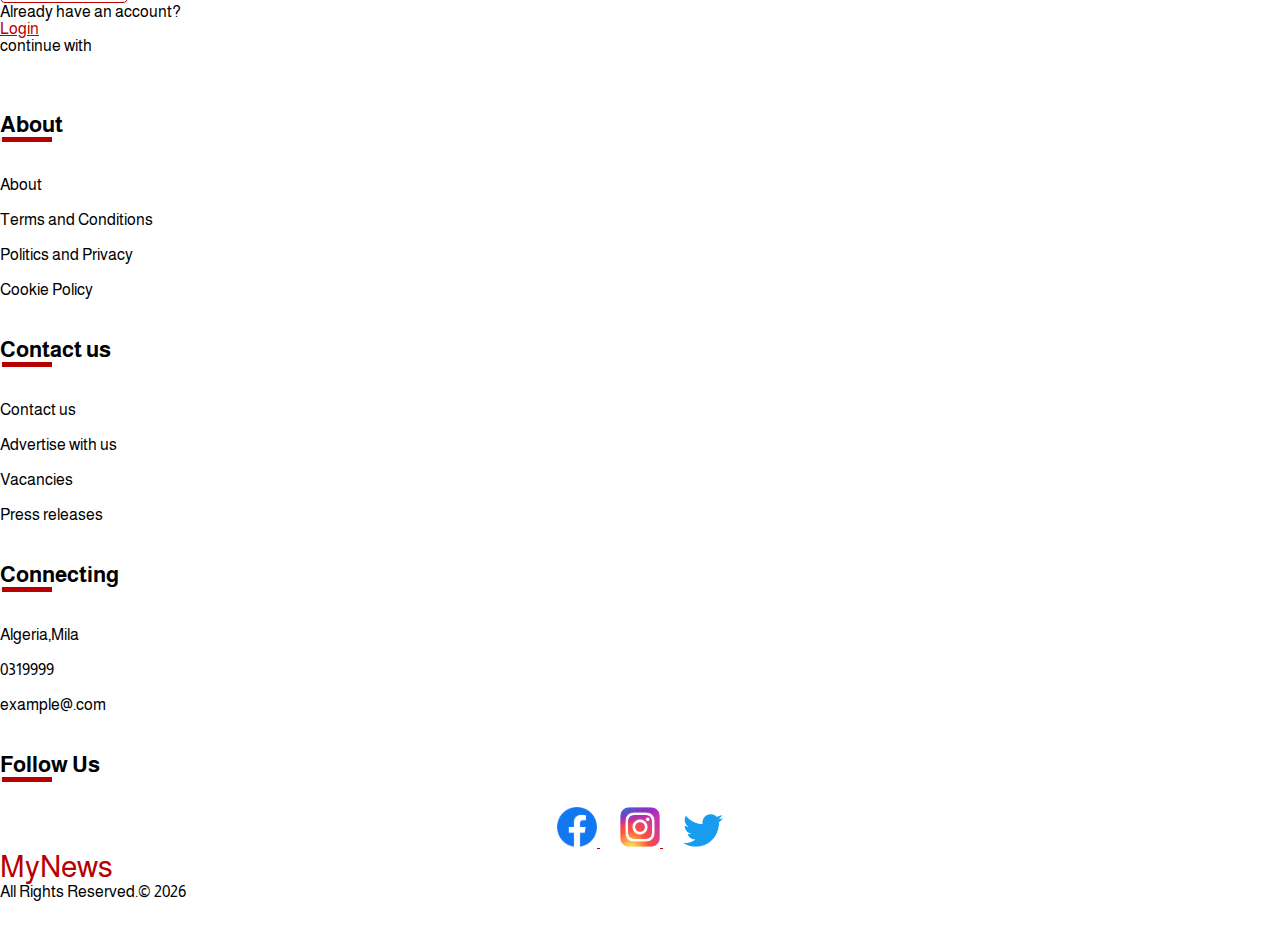
<file: signup.html>
<!DOCTYPE html>
<html lang="en">

<head>
    <meta charset="UTF-8">
    <meta name="viewport" content="width=device-width, initial-scale=1.0">
    <link href="https://cdn.jsdelivr.net/npm/bootstrap@5.2.3/dist/css/bootstrap.min.css" rel="stylesheet"
        integrity="sha384-rbsA2VBKQhggwzxH7pPCaAqO46MgnOM80zW1RWuH61DGLwZJEdK2Kadq2F9CUG65" crossorigin="anonymous">
    <link rel="stylesheet" href="https://cdnjs.cloudflare.com/ajax/libs/font-awesome/6.6.0/css/all.min.css"
        integrity="sha512-Kc323vGBEqzTmouAECnVceyQqyqdsSiqLQISBL29aUW4U/M7pSPA/gEUZQqv1cwx4OnYxTxve5UMg5GT6L4JJg=="
        crossorigin="anonymous" referrerpolicy="no-referrer" />
    <link rel="stylesheet" href="css/style.css">
    <link rel="stylesheet" href="css/sign.css">
    <title>News</title>
</head>

<body>


    <header>
        <nav class="navbar navbar-expand-lg fixed-top ">
            <div class="container">
                <a class="navbar-brand" href="#">MyNews</a>
                <button class="navbar-toggler" type="button" data-bs-toggle="collapse"
                    data-bs-target="#navbarSupportedContent" aria-controls="navbarSupportedContent"
                    aria-expanded="false" aria-label="Toggle navigation">
                    <span class="navbar-toggler-icon"></span>
                </button>
                <div class="collapse navbar-collapse" id="navbarSupportedContent">
                    <ul class="navbar-nav me-auto mb-2 mb-lg-0">
                        <li class="nav-item">
                            <a class="nav-link active" aria-current="page" href="#">News</a>
                        </li>
                        <li class="nav-item">
                            <a class="nav-link" href="#">Economics</a>
                        </li>
                        <li class="nav-item">
                            <a class="nav-link" href="#">Technology</a>
                        </li>
                        <li class="nav-item">
                            <a class="nav-link" href="#">sport</a>
                        </li>
                        <li class="nav-item">
                            <a class="nav-link" href="#">Computer</a>
                        </li>

                    </ul>
                    <div class="login">
                        <i class="fa-solid fa-user"></i>
                        <div class="login-container">
                            <a href="./login.html">Login</a>
                        </div>
                    </div>

                    <div class="login-button">
                        <a href="login.html" class="button">Login</a>
                    </div>

                    <form class="d-flex" role="search">
                        <input class="form-control me-2" type="search" placeholder="Search" aria-label="Search">
                        <a href="./search.html" class="search-icon"><i class="fa-solid fa-magnifying-glass"></i></a>
                    </form>
                </div>
            </div>
        </nav>
    </header>

    <main>
        <div class="container py-5 vh-100">
            <div class="row d-flex align-items-center justifiy-content-center h-100">
                <div class="col-md-8 col-lg-7 col-xl-6">
                    <img src="images/login.png" alt="" class="img-fluid">
                </div>
                <div class="col-md-7 col-lg-5 col-xl-5 offset-xl-1 mt-5">
                    <form action="login.html">
                        <div class="mb-4">
                            <input type="text" class="form-control form-control-lg" id="username">
                            <label for="ysername" class="form-label">username</label>
                        </div>

                        <div class="mb-4">
                            <input type="email" class="form-control form-control-lg" id="email">
                            <label for="email" class="form-label">Email</label>
                        </div>
                        <div class="mb-4">
                            <input type="password" class="form-control form-control-lg" id="password">
                            <label for="password" class="form-label">Password</label>
                        </div>

                        <div class="mb-4">
                            <input type="password" class="form-control form-control-lg" id="confirmpassword">
                            <label for="confirmpassword" class="form-label">Confirm Password</label>
                        </div>


                        <button class="btn button mt-4">SignUp</button>
                    </form>

                    <div class="d-flex mt-4">
                        <p class="mb-0">Already have an account?</p>
                        <a href="./login.html"> Login</a>
                    </div>

                    <div class="d-flex mt-4">
                        <p class="fw-bold mx-3 mb-0">continue with</p>

                    </div>

                    <div class="social-media-form mt-4">
                        <a href="#" class="btn button-login" role="button">
                            <i class="fa-brands fa-facebook-f"></i>
                        </a>
                        <a href="#" class="btn button-login" role="button">
                        <i class="fa-brands fa-twitter"></i>
                        </a>
                    </div>

                </div>

            </div>
        </div>
    </main>





    <footer>
        <div class="container">
            <div class="row">
                <div class="col-md-3 col-sm-6">
                    <div class="footer-title">
                        <h2>About</h2>
                    </div>
                    <ul class="unstyled-list">
                        <li><a href="#">About </a></li>
                        <li><a href="#">Terms and Conditions</a></li>
                        <li><a href="#">Politics and Privacy</a></li>
                        <li><a href="#">Cookie Policy</a></li>
                    </ul>
                </div>

                <div class="col-md-3 col-sm-6">
                    <div class="footer-title">
                        <h2>Contact us</h2>
                    </div>
                    <ul class="unstyled-list">
                        <li><a href="#">Contact us </a></li>
                        <li><a href="#">Advertise with us</a></li>
                        <li><a href="#">Vacancies</a></li>
                        <li><a href="#">Press releases</a></li>
                    </ul>
                </div>

                <div class="col-md-3 col-sm-6">
                    <div class="footer-title">
                        <h2>Connecting</h2>
                    </div>

                    <ul class="unstyled-list">
                        <li>
                            <i class="fa-solid fa-location-dot"></i>
                            Algeria,Mila
                        </li>
                        <li> <i class="fa-solid fa-phone"></i>
                            0319999
                        </li>
                        <li>
                            <i class="fa-solid fa-envelope"></i>
                            example@.com
                        </li>

                    </ul>
                </div>

                <div class="col-md-3 col-sm-6">
                    <div class="footer-title">
                        <h2>Follow Us</h2>
                    </div>
                    <ul class="social-media">
                        <li class="social-media-icon"><a href="#">
                                <img src="images/social_media/Facebook.png" alt="">
                            </a></li>
                        <li class="social-media-icon"><a href="#">
                                <img src="images/social_media/Instagram.png" alt="">
                            </a></li>
                        <li class="social-media-icon"><a href="#">
                                <img src="images/social_media/Twitter.png" alt="">
                            </a></li>
                    </ul>
                    <div class="footer-brand text-center pt-3 ">
                        <a href="index.html">MyNews</a>
                    </div>

                    <p class="copyright text-center mt-3">All Rights Reserved.© <span id="year"></span></p>

                </div>
            </div>
        </div>






    </footer>

    <script src="https://cdn.jsdelivr.net/npm/swiper@11/swiper-bundle.min.js"></script>
    <script src="js/index.js"></script>
    <script src="https://cdn.jsdelivr.net/npm/@popperjs/core@2.11.6/dist/umd/popper.min.js"
        integrity="sha384-oBqDVmMz9ATKxIep9tiCxS/Z9fNfEXiDAYTujMAeBAsjFuCZSmKbSSUnQlmh/jp3"
        crossorigin="anonymous"></script>
    <script src="https://cdn.jsdelivr.net/npm/bootstrap@5.2.3/dist/js/bootstrap.min.js"
        integrity="sha384-cuYeSxntonz0PPNlHhBs68uyIAVpIIOZZ5JqeqvYYIcEL727kskC66kF92t6Xl2V"
        crossorigin="anonymous"></script>
</body>

</html>
</file>
<file: css/style.css>
@import url("https://fonts.googleapis.com/css2?family=Almarai:wght@300;400;700;800&display=swap");
* {
  padding: 0;
  margin: 0;
  box-sizing: border-box;
}

body {
  font-family: "Almarai", sans-serif !important;
  overflow-x: hidden;
}

img {
  width: 100%;
}

.article-category {
  padding: 5px 10px;
  background-color: #B80000;
  color: #ffffff;
  margin-right: 10px;
}
.article-title {
  font-size: 20px;
  display: inline;
  color: #000000;
}
.article-link {
  text-decoration: none;
  color: #000000;
}
.article-link:hover .article-title {
  text-decoration: underline;
}

.section-title {
  color: #000000;
  line-height: 50px;
  margin-left: 30px;
  position: relative;
}
.section-title::after {
  position: absolute;
  content: "";
  background-color: #B80000;
  width: 15px;
  height: 40px;
  top: 0;
  left: -30px;
}

header .navbar {
  padding: 10px;
  border-bottom: 1px solid #B1AEAE;
  background-color: #fff;
  width: 100%;
  box-sizing: border-box;
  overflow: hidden;
}
header .navbar-brand {
  color: #B80000;
  font-size: 30px;
}
header .navbar .nav-link {
  color: #000000;
  font-size: 18px;
  margin-left: 20px;
  transition: all 0.5s;
}
header .navbar .nav-link:hover {
  color: #B80000;
  text-decoration: underline;
}
header .navbar .login {
  position: relative;
}
header .navbar .login i {
  font-size: 30px;
  color: #B1AEAE;
  margin-right: 15px;
  cursor: pointer;
}
header .navbar .login-container {
  position: absolute;
  width: 200px;
  height: 80px;
  background-color: #fff;
  border: 1px solid #B1AEAE;
  border-radius: 10px;
  padding: 20px;
  text-align: center;
  top: 50px;
  left: 50px;
  visibility: hidden;
  transform: all 0.5s;
}
header .navbar .login-container::after {
  position: absolute;
  content: "";
  width: 20px;
  height: 20px;
  background-color: #fff;
  transform: rotate(45deg) translateX(50%);
  top: -18px;
  left: 78px;
  border-top: 1px solid #B1AEAE;
  border-left: 1px solid #B1AEAE;
}
header .navbar .login-container a {
  background-color: #B80000;
  color: #ffffff;
  border: 1px solid #B80000;
  padding: 2px 30px;
  border-radius: 5px;
  text-decoration: none;
  transition: all 0.5s;
}
header .navbar .login-container a:hover {
  background-color: #ffffff;
  color: #B80000;
}
header .navbar .login:hover .login-container {
  visibility: visible;
}
header .navbar .login:hover .login-container a {
  visibility: visible;
}
header .navbar .login-button .button {
  background-color: #B80000;
  color: #ffffff;
  border: 1px solid #B80000;
  padding: 2px 30px;
  border-radius: 5px;
  text-decoration: none;
  transition: all 0.5s;
  font-size: 20px;
  width: 50%;
  margin: 15px auto;
  text-align: center;
  display: none;
}
header .navbar .login-button .button:hover {
  background-color: #ffffff;
  color: #B80000;
}
header .navbar form .search-icon {
  font-size: 25px;
  color: #B80000;
  padding: 2px;
}
header .header-news {
  margin-top: 50px;
}
header .header-news .carousel-news {
  margin-top: 50px;
  position: relative;
}
header .header-news .carousel-news::after {
  position: absolute;
  content: "";
  right: -10px;
  top: 150px;
  height: 200px;
  width: 20px;
  background-color: #B80000;
}
header .header-news .carousel-indicators {
  right: -550px;
}
header .header-news .carousel-indicators button {
  height: 20px;
  width: 20px;
  text-indent: 0;
}
header .header-news .carousel-text {
  padding: 20px 10px 70px;
  color: #ffffff;
  background-color: rgba(0, 0, 0, 0.5);
  position: absolute;
  left: 0;
  bottom: 0;
  width: 750px;
}
header .header-news .carousel-text h3 {
  font-size: 22px;
  position: relative;
}
header .header-news .carousel-text h3::after {
  content: "";
  position: absolute;
  height: 85px;
  width: 5px;
  background-color: #B80000;
  top: -10px;
  right: 150px;
}
header .header-news .carousel-item img {
  max-height: 486px !important;
}
header .header-news .carousel-item:hover .carousel-text {
  text-decoration: underline;
}
header .header-news .header-articles {
  margin-top: 50px;
}

section.news .article-link img {
  max-height: 170px;
}
section.news .article-link-title {
  font-size: 15px;
}
section.news .button {
  font-size: 20px;
  background-color: #B80000;
  color: #ffffff;
  border: 1px solid #B80000;
  padding: 2px 30px;
  border-radius: 5px;
  text-decoration: none;
  transition: all 0.5s;
}
section.news .button:hover {
  background-color: #ffffff;
  color: #B80000;
}
section.most-read {
  padding: 50px;
  background-color: #F0F0F0;
}
section.most-read .card-news {
  padding: 50px;
  background-color: #ffffff;
  margin: 30px;
}
section.most-read .card-news a {
  color: #000000;
  text-decoration: none;
}
section.most-read .card-news:hover h4 {
  text-decoration: underline;
}
section.most-read .card-text h4 {
  font-size: 30px;
}
section.most-read .card-text p {
  font-size: 16px;
  margin: 35px auto;
}
section.most-read .card-text time {
  color: #B1AEAE;
  font-size: 16px;
}
section.most-read .card-image {
  position: relative;
  margin-bottom: 20px;
}
section.most-read .card-image::after {
  position: absolute;
  content: "";
  height: 30px;
  width: 250px;
  background-color: #B80000;
  bottom: -15px;
  left: 80px;
}
section.reviews {
  padding: 50px;
}
section.reviews a {
  text-decoration: none;
}
section.reviews .reviews-card {
  padding: 20px 10px;
  background-color: rgba(184, 0, 0, 0.3);
  margin-top: 25px;
  transition: all 0.5S;
}
section.reviews .reviews-card h5 {
  font-size: 16px;
  color: #000000;
  text-align: center;
  font-weight: bold;
}
section.reviews .reviews-card .user-info {
  margin-top: 25px;
}
section.reviews .reviews-card .user-info img {
  width: 100px;
  clip-path: circle();
}
section.reviews .reviews-card .user-info span {
  font-size: 18px;
  color: #B80000;
  font-weight: bold;
}
section.reviews .reviews-card:hover {
  background-color: rgba(184, 0, 0, 0.6);
}
section.reviews .reviews-card:hover h5 {
  text-decoration: underline;
}
section.videos {
  padding: 50px;
  background-color: #000000;
}
section.videos .section-title {
  color: #ffffff;
  line-height: 50px;
  margin-left: 30px;
  position: relative;
}
section.videos .section-title::after {
  position: absolute;
  content: "";
  background-color: #B80000;
  width: 15px;
  height: 40px;
  top: 0;
  left: -30px;
}
section.videos .slide-img {
  position: relative;
}
section.videos .slide-img img {
  max-height: 200px;
  width: 100%;
  object-fit: cover;
}
section.videos .slide-img i {
  position: absolute;
  top: 50%;
  left: 39%;
  transform: translate(50%, -50%);
  font-size: 50px;
  color: #ffffff;
  cursor: pointer;
}
section.videos .slide-text {
  margin-top: 30px;
  text-align: center;
}
section.videos .slide-text .article-title {
  color: #ffffff;
}
section.videos .swiper {
  width: 100%;
  height: 100%;
  padding: 20px 0 50px;
}
section.videos .swiper-slide {
  font-size: 18px;
  display: flex;
  justify-content: center;
  align-items: center;
}
section.videos .swiper-pagination {
  bottom: -5px;
}
section.videos .swiper-pagination-bullet {
  background-color: #B1AEAE;
  width: 20px;
  height: 20px;
  margin: 10px;
}
section.latest-news {
  padding: 50px;
}
section.latest-news .article-text p {
  margin-top: 10px;
  color: #000000;
}
section.latest-news .button {
  background-color: #B80000;
  color: #ffffff;
  border: 1px solid #B80000;
  padding: 2px 30px;
  border-radius: 5px;
  text-decoration: none;
  transition: all 0.5s;
  font-size: 20px;
}
section.latest-news .button:hover {
  background-color: #ffffff;
  color: #B80000;
}

footer {
  padding-bottom: 50px;
}
footer .footer-title h2 {
  font-size: 22px;
  font-weight: bold;
  color: #000000;
  margin-top: 30px;
  margin-bottom: 30px;
  position: relative;
}
footer .footer-title h2::after {
  position: absolute;
  content: "";
  height: 5px;
  width: 50px;
  bottom: -5px;
  left: 2px;
  background-color: #B80000;
}
footer .unstyled-list {
  list-style: none;
  color: #000000;
  line-height: 35px;
}
footer .unstyled-list a {
  text-decoration: none;
  color: #000000;
}
footer .unstyled-list a:hover {
  text-decoration: underline;
}
footer .social-media {
  list-style: none;
  padding: 0;
  text-align: center;
}
footer .social-media-icon {
  display: inline;
  margin: 10px;
}
footer .social-media-icon img {
  width: 40px;
}
footer .footer-brand a {
  text-align: center;
  font-size: 30px;
  margin: auto;
  color: #B80000;
  text-decoration: none;
}

@media (max-width: 1400px) {
  header .header-news .carousel-item h3 {
    font-size: 18px;
  }
  header .header-news .carousel-item h3::after {
    right: 260px;
  }
  header .header-news .carousel-indicators {
    right: -500px;
  }
  .article-title {
    font-size: 18px;
  }
  .article-category {
    font-size: 14px;
  }
}
@media (max-width: 1200px) {
  header .header-news .carousel-item h3::after {
    right: 295px;
  }
  header .header-news .carousel-indicators {
    right: -445px;
  }
  header .header-news .carousel-news::after {
    height: 140px;
    top: 100px;
  }
  section.news .article-link img {
    max-height: 120px;
  }
  section.news .article-link .article-text h5 {
    font-size: 13px;
  }
  section.most-read .card-text h4 {
    font-size: 22px;
  }
  section.reviews .reviews-card {
    padding: 15px 7px;
  }
  section.reviews .user-info img {
    width: 85px;
  }
  .article-title {
    font-size: 14px;
  }
}
@media (max-width: 992px) {
  header .header-news .carousel-item h3::after {
    display: none;
  }
  header .header-news .carousel-indicators {
    right: 0;
  }
  header .navbar .login {
    display: none;
  }
  header .navbar .login-button .button {
    display: block;
  }
  section.most-read .card-news {
    padding: 25px;
  }
  section.most-read .card-text h4 {
    font-size: 16px;
    margin-top: 15px;
  }
  section.most-read .card-text p {
    font-size: 12px;
    margin: 25px auto;
    overflow: hidden;
    display: -webkit-box;
    -webkit-line-clamp: 3; /* number of lines to show */
    line-clamp: 3;
    -webkit-box-orient: vertical;
  }
  section.most-read .card-text time {
    font-size: 12px;
  }
  section.most-read .card-img::after {
    height: 20px;
    bottom: -10px;
  }
  section.latest-news .article-title {
    font-size: 14px;
  }
  section.latest-news .article-category {
    font-size: 12px;
  }
  section.latest-news p {
    font-size: 14px;
  }
  .article-title {
    font-size: 18px;
  }
}
@media (max-width: 768px) {
  header .header-news .carousel-news::after {
    display: none;
  }
  section.news .article-link img {
    max-height: 300px;
  }
  section.news .article-link .article-text h5 {
    font-size: 20px;
  }
  section.most-read .card-news {
    padding: 15px;
  }
  section.most-read .card-image::after {
    display: none;
  }
  section.videos .swiper .swiper-pagination-bullet {
    height: 15px;
    width: 15px;
  }
  footer {
    text-align: center;
  }
  footer .footer-title h2 {
    color: #B80000;
    margin-top: 20px;
  }
  footer .footer-title h2::after {
    display: none;
  }
}

/*# sourceMappingURL=style.css.map */
</file>
<file: css/article.css>
.article-header {
  margin-top: 100px;
}
.article-header .header-category {
  font-size: 22px;
}
.article-header .header-title {
  margin: 30px auto 50px;
}

.article-main .article-subtitle {
  margin: 10px 0 30px;
}
.article-main .article-datetime {
  font-size: 20px;
  padding: 10px 0;
  background-color: rgba(0, 0, 0, 0.1);
  margin-bottom: 40px;
  position: relative;
}
.article-main .article-datetime time {
  margin-left: 25px;
}
.article-main .article-datetime time::before {
  position: absolute;
  content: "";
  left: 0;
  top: 0;
  height: 100%;
  width: 10px;
  background-color: #B80000;
}
.article-main .article-body p {
  font-size: 22px;
}
.article-main .article-body h3 {
  font-size: 30px;
}
.article-main .article-body .suggested-stories {
  margin-bottom: 50px;
}
.article-main .article-body .suggested-stories .story-card .col-sm-8 {
  position: relative;
}
.article-main .article-body .suggested-stories .story-card .col-sm-8 p {
  position: absolute;
  top: 50%;
  font-size: 20px;
  font-weight: bold;
  transform: translateY(-50%);
}
.article-main .article-body .suggested-stories .story-card:hover p {
  text-decoration: underline;
  color: #000000;
}
.article-main .article-body .keyword {
  font-size: 22px;
  padding: 10px 25px;
  background-color: #F0F0F0;
}
.article-main .comments {
  margin-bottom: 25px;
}
.article-main .comments .comment-textarea {
  display: block;
  width: 100%;
  padding: 10px;
  border: 1px solid #B1AEAE;
  border-radius: 5px;
}
.article-main .comments .comment-card {
  margin-top: 25px;
}
.article-main .comments .comment-card .user-photo img {
  clip-path: circle();
}
.article-main .comments .comment-card .comment-text {
  padding: 20px;
  background-color: #F0F0F0;
  border-radius: 10px;
  position: relative;
  margin-top: 15px;
  margin-left: -15px;
}
.article-main .comments .comment-card .comment-text::before {
  content: "";
  position: absolute;
  top: 15px;
  height: 20px;
  width: 20px;
  left: -10px;
  transform: rotate(45deg);
  background-color: #F0F0F0;
}
.article-main .comments .comment-card .comment-text span {
  font-size: 18px;
  font-weight: bold;
  margin-bottom: 25px;
}
.article-main .comments .comment-card .comment-text p {
  font-size: 18px;
}
.article-main .comments .button {
  background-color: #B80000;
  color: #fff;
  border: 1px solid #B80000;
  padding: 2px 30px;
  border-radius: 5px;
  text-decoration: none;
  transition: all 0.5s;
  font-size: 22px;
  margin-top: 25px;
}
.article-main .comments .button:hover {
  background-color: #fff;
  color: #B80000;
}
.article-main .related-articles .button {
  background-color: #B80000;
  color: #fff;
  border: 1px solid #B80000;
  padding: 2px 30px;
  border-radius: 5px;
  text-decoration: none;
  transition: all 0.5s;
}
.article-main .related-articles .button:hover {
  background-color: #fff;
  color: #B80000;
}

.most-read-article {
  position: relative;
  margin-top: 25px;
}
.most-read-article:hover h4 {
  text-decoration: underline;
}
.most-read-text {
  position: absolute;
  width: 100%;
  bottom: 0;
  left: 0;
  padding: 10px;
  background-color: rgba(0, 0, 0, 0.5);
  color: #ffffff;
}
.most-read-text h4.article-title {
  color: #ffffff;
  font-size: 22px;
  display: block;
}

@media (max-width: 1200px) {
  .most-read-text h4.article-title {
    font-size: 16px;
  }
}
@media (max-width: 992px) {
  .article-category {
    font-size: 14px;
  }
  .article-title {
    font-size: 14px;
  }
}
@media (max-width: 768px) {
  .article-header .header-category {
    font-size: 16px;
  }
  .article-header .header-title h2 {
    font-size: 24px;
  }
  .article-main .article-datetime {
    padding: 5px;
  }
  .article-main .article-datetime time {
    font-size: 16px;
  }
  .article-main .article-body p {
    font-size: 18px;
  }
  .article-main .article-body h1 {
    font-size: 24px;
  }
  .article-main .article-body .keyword {
    font-size: 18px;
    padding: 8px 20px;
  }
  .article-main .comments .comment-card .comment-text span {
    font-size: 16px;
  }
  .article-main .comments .comment-card .comment-text p {
    font-size: 14px;
  }
  .article-main .comments .button {
    font-size: 16px;
  }
  .related-articles .col-sm-4 {
    margin-bottom: 20px;
  }
  .most-read {
    display: none;
  }
}
@media (max-width: 575px) {
  .article-main .article-body .suggested-stories {
    margin-bottom: 20px;
  }
  .article-main .article-body .suggested-stories .story-card .col-sm-8 p {
    position: relative;
  }
  .article-main .article-body iframe {
    height: 215px;
    width: 390px;
  }
}

/*# sourceMappingURL=article.css.map */
</file>
<file: css/sign.css>
form .button {
  background-color: #ffffff;
  color: #B80000;
  border: 1px solid #B80000;
  padding: 2px 30px;
  border-radius: 5px;
  text-decoration: none;
  transition: all 0.5s;
  font-size: 20px;
}
form .button:hover {
  background-color: #B80000;
  color: #ffffff;
}

a {
  color: #B80000;
}

.social-media-form .button-login {
  color: #B80000;
  margin-right: 10px;
  font-size: 25px;
  transition: all 0.5s;
}
.social-media-form .button-login:hover {
  color: rgba(184, 0, 0, 0.5);
}

@media (max-width: 992px) {
  body main .py-5 {
    height: 100% !important;
  }
}

/*# sourceMappingURL=sign.css.map */
</file>
<file: css/search.css>
.search-form {
  margin-top: 100px;
}
.search-form input {
  width: 75%;
  padding: 8px 15px;
  border: 1px solid #B1AEAE;
  border-radius: 5px;
}
.search-form .button {
  background-color: #B80000;
  color: #ffffff;
  border: 1px solid #B80000;
  padding: 2px 30px;
  border-radius: 5px;
  text-decoration: none;
  transition: all 0.5s;
  font-size: 20px;
  margin-left: 25px;
}
.search-form .button:hover {
  background-color: #ffffff;
  color: #B80000;
}
.search-line {
  margin-top: 50px;
  display: flex;
  justify-content: space-between;
}
.search-line span {
  font-size: 20px;
  margin-right: 10px;
}
.search-line select {
  padding: 5px 15px;
  border: 1px solid #B1AEAE;
  border-radius: 5px;
}
.search-articles .article-card {
  padding: 25px;
  border-bottom: 1px solid #B1AEAE;
}
.search-articles .article-card .article-link:hover {
  color: #000;
}
.search-articles .article-card .article-link:hover h4 {
  text-decoration: underline;
}
.search-articles .article-card h4 {
  font-size: 22px;
}
.search-articles .article-card p {
  font-size: 16px;
  margin-top: 10px;
  overflow: hidden;
  display: -webkit-box;
  -webkit-line-clamp: 3; /* number of lines to show */
  line-clamp: 3;
  -webkit-box-orient: vertical;
}
.search-articles .article-card time {
  font-size: 16px;
  color: #B1AEAE;
}

.more-results .button {
  margin: 75px;
  background-color: #B80000;
  color: #ffffff;
  border: 1px solid #B80000;
  padding: 2px 30px;
  border-radius: 5px;
  text-decoration: none;
  transition: all 0.5s;
  font-size: 22px;
}
.more-results .button:hover {
  background-color: #ffffff;
  color: #B80000;
}

@media (max-width: 992px) {
  .search-form input {
    width: 60%;
  }
  .search-articles .article-card {
    padding: 20px;
  }
  .search-articles .article-card h4 {
    font-size: 18px;
  }
  .search-articles .article-card p {
    font-size: 12px;
    margin-top: 0;
  }
  .search-articles .article-card time {
    font-size: 12px;
  }
  .more-results .button {
    font-size: 18px;
  }
}

/*# sourceMappingURL=search.css.map */
</file>
